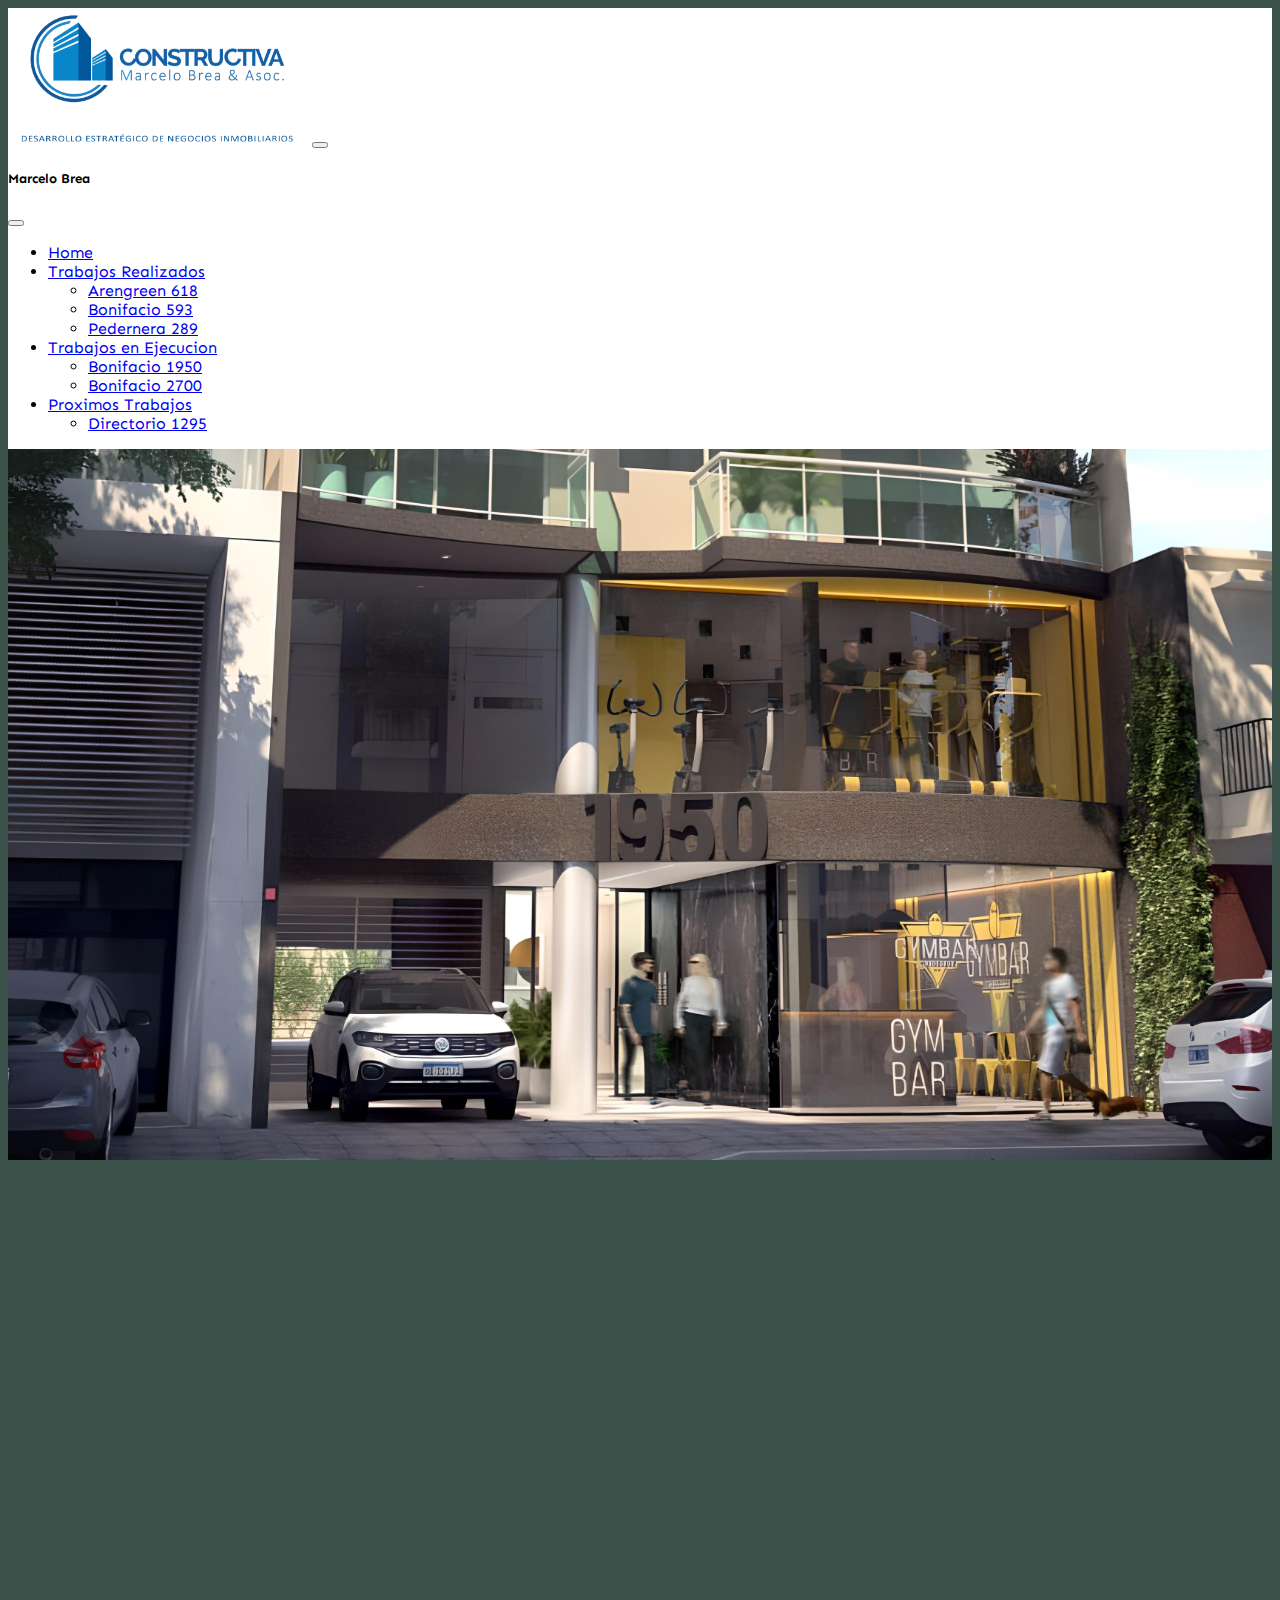
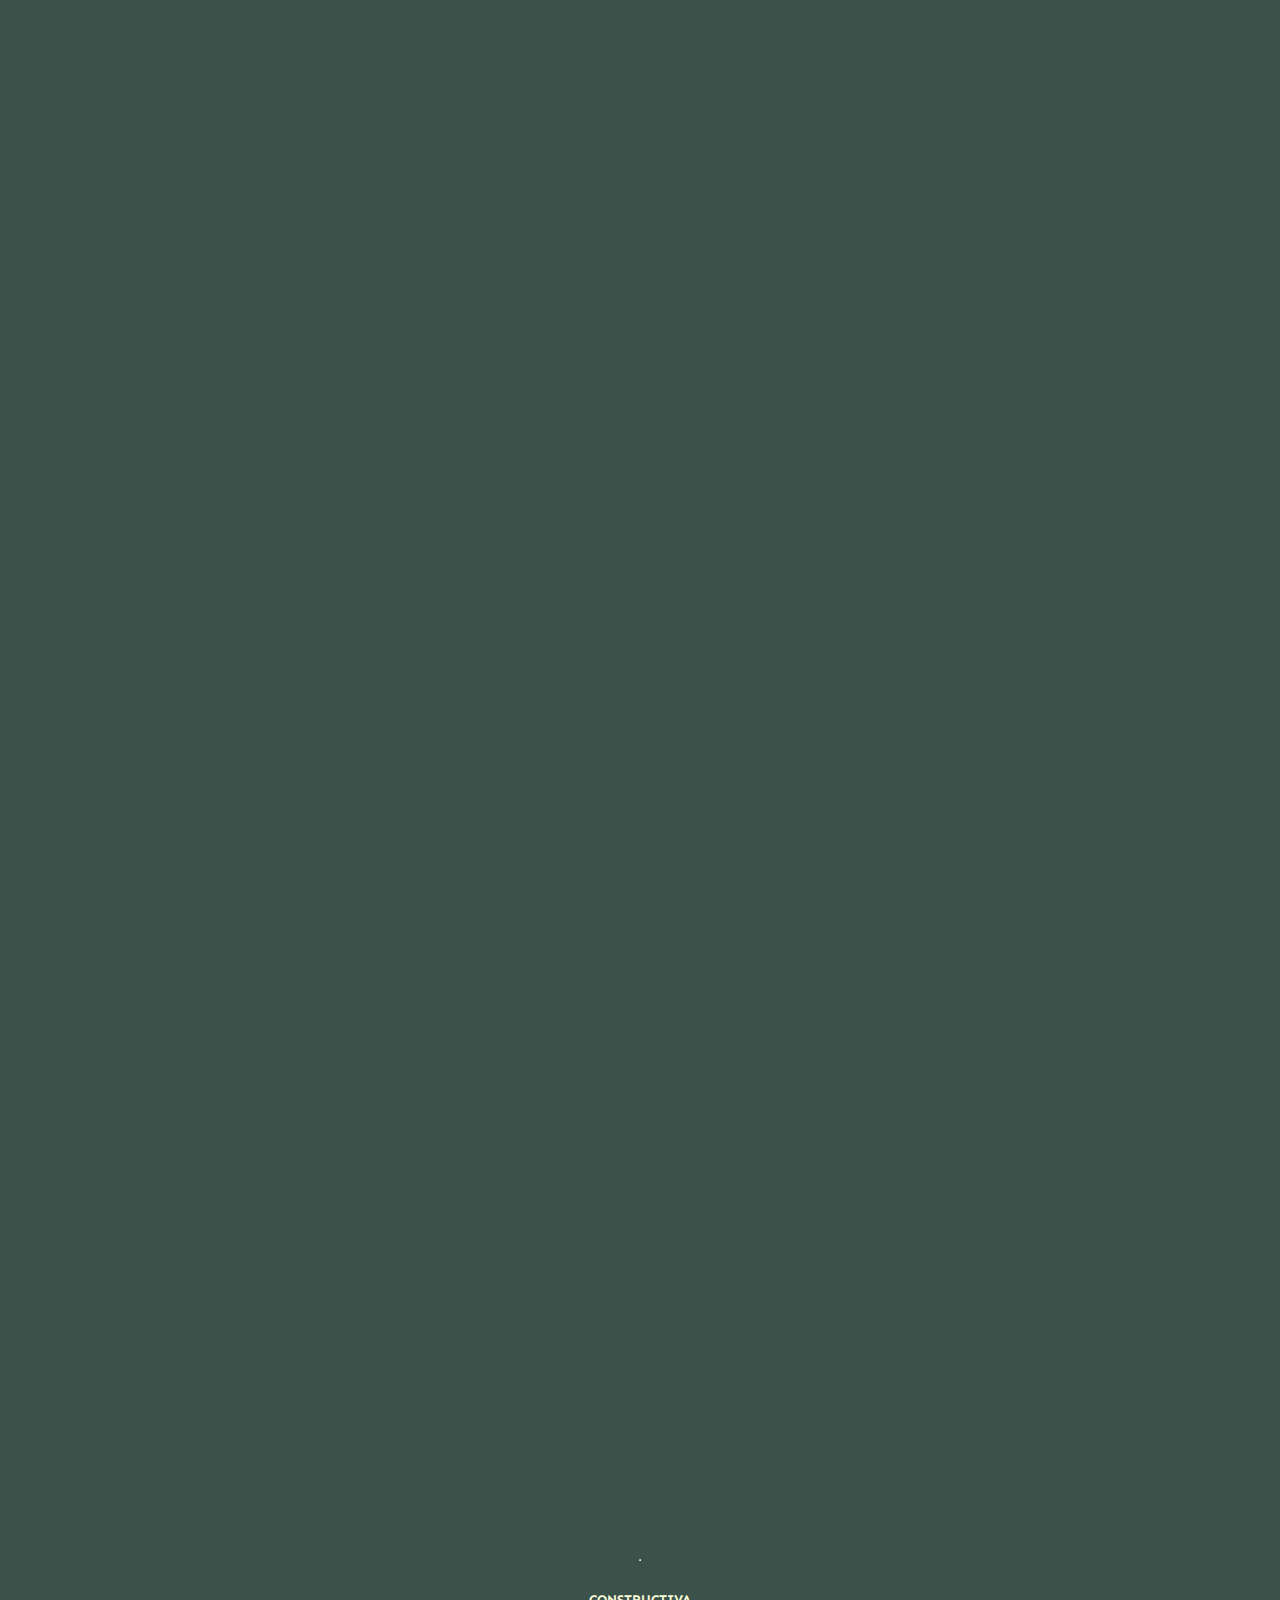
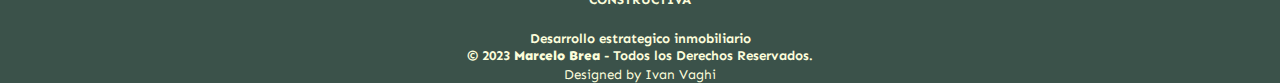
<file: index.html>
<!DOCTYPE html>
<html lang="es">

<head>
  <meta charset="UTF-8">
  <meta http-equiv="X-UA-Compatible" content="IE=edge">
  <meta name="viewport" content="width=device-width, initial-scale=1.0">
           <!--Meta description-->
           <meta name="description" content="Constructiva marcelo brea">
           <!--Meta Keywords-->
           <meta name="keywords" content="Constructivambrea, constructivambrea, constructiva_mbrea, constructivabrea, marcelo brea, invertir, edificios, inmobiliarias, construcciones, caballito, flores, edificaciones, Bonifacio, Pedernera, arengreen">
           <!--Meta Author-->
           <meta name="author" content="Ivan Vaghi">
  <title>Marcelo│Desarrollos inmobilarios│Inicio</title>
  <link rel="shortcut icon" href="./img/logo-marcelo.ico" type="image/x-icon">
  <link href="https://cdn.jsdelivr.net/npm/bootstrap@5.3.1/dist/css/bootstrap.min.css" rel="stylesheet"
    integrity="sha384-4bw+/aepP/YC94hEpVNVgiZdgIC5+VKNBQNGCHeKRQN+PtmoHDEXuppvnDJzQIu9" crossorigin="anonymous">
  <link rel="stylesheet" href="style.css">
  <link rel="preconnect" href="https://fonts.googleapis.com">
  <link rel="preconnect" href="https://fonts.gstatic.com" crossorigin>
  <link
    href="https://fonts.googleapis.com/css2?family=Cabin:wght@700&family=Comfortaa:wght@700&family=Noto+Serif&family=Nunito+Sans:ital@1&family=Sen:wght@700&display=swap"
    rel="stylesheet">
  <link rel="preconnect" href="https://fonts.googleapis.com">
  <link rel="preconnect" href="https://fonts.gstatic.com" crossorigin>
  <link href="https://fonts.googleapis.com/css2?family=Caveat:wght@700&display=swap" rel="stylesheet">
  <link rel="stylesheet" href="https://unpkg.com/aos@next/dist/aos.css" />
</head>

<body class="index-bg">
    <nav class="navbar bg-navbar fixed-top  sticky-top">
      <div class="container-fluid">
        <img class="logo" src="./img/logo-marcelo.webp" alt="logo">
        <button class="navbar-toggler" type="button" data-bs-toggle="offcanvas" data-bs-target="#offcanvasNavbar"
          aria-controls="offcanvasNavbar" aria-label="Toggle navigation">
          <span class="navbar-toggler-icon"></span>
        </button>
        <div class="offcanvas offcanvas-end " tabindex="-1" id="offcanvasNavbar" aria-labelledby="offcanvasNavbarLabel">
          <div class="offcanvas-header bg-navbar">
            <h5 class="offcanvas-title bg-navbar" id="offcanvasNavbarLabel" style="font-family: 'Cabin', sans-serif;
          font-family: 'Comfortaa', cursive;
          font-family: 'Nunito Sans', sans-serif;
          font-family: 'Sen', sans-serif;">Marcelo Brea</h5>
            <button type="button" class="btn-close" data-bs-dismiss="offcanvas" aria-label="Close"></button>
          </div>
          <div class="offcanvas-body bg-navbar">
            <ul class="navbar-nav justify-content-end flex-grow-1 pe-3">
              <li class="nav-item" style="font-family: 'Cabin', sans-serif;
              font-family: 'Comfortaa', cursive;
              font-family: 'Nunito Sans', sans-serif;
              font-family: 'Sen', sans-serif;">
                <a class="nav-link active" aria-current="page" href="../index.html#inicio" >Home</a>
              </li>

              <li class="nav-item dropdown bg-navbar" style="font-family: 'Cabin', sans-serif;
              font-family: 'Comfortaa', cursive;
              font-family: 'Nunito Sans', sans-serif;
              font-family: 'Sen', sans-serif;">
                <a class="nav-link dropdown-toggle" href="#" role="button" data-bs-toggle="dropdown"
                  aria-expanded="false">
                  Trabajos Realizados
                </a>
                <ul class="dropdown-menu bg-navbar">
                  <li style="font-family: 'Cabin', sans-serif;
                  font-family: 'Comfortaa', cursive;
                  font-family: 'Nunito Sans', sans-serif;
                  font-family: 'Sen', sans-serif;"><a class="dropdown-item" href="./pags/arengreen618.html" >
                      Arengreen 618</a></li>

                  <li style="font-family: 'Cabin', sans-serif;
                  font-family: 'Comfortaa', cursive;
                  font-family: 'Nunito Sans', sans-serif;
                  font-family: 'Sen', sans-serif;"><a class="dropdown-item" href="./pags/bonifacio593.html">
                      Bonifacio 593</a></li>
                  <li style="font-family: 'Cabin', sans-serif;
                  font-family: 'Comfortaa', cursive;
                  font-family: 'Nunito Sans', sans-serif;
                  font-family: 'Sen', sans-serif;"><a class="dropdown-item" href="./pags/pedernera289.html" >Pedernera 289</a></li>
                </ul>
              </li>
              <li class="nav-item dropdown bg-navbar" style="font-family: 'Cabin', sans-serif;
              font-family: 'Comfortaa', cursive;
              font-family: 'Nunito Sans', sans-serif;
              font-family: 'Sen', sans-serif;">
                <a class="nav-link dropdown-toggle" href="#" role="button" data-bs-toggle="dropdown"
                  aria-expanded="false">
                  Trabajos en Ejecucion
                </a>
                <ul class="dropdown-menu bg-navbar" style="font-family: 'Cabin', sans-serif;
                font-family: 'Comfortaa', cursive;
                font-family: 'Nunito Sans', sans-serif;
                font-family: 'Sen', sans-serif;">
                  <li><a class="dropdown-item" href="./pags/bonifacio1950.html">Bonifacio 1950</a></li>
                </ul>
                <ul class="dropdown-menu bg-navbar" style="font-family: 'Cabin', sans-serif;
                font-family: 'Comfortaa', cursive;
                font-family: 'Nunito Sans', sans-serif;
                font-family: 'Sen', sans-serif;">
                  <li><a class="dropdown-item" href="./pags/bonifacio2700.html">Bonifacio 2700</a></li>
                </ul>

              </li>
              <li class="nav-item dropdown bg-navbar" style="font-family: 'Cabin', sans-serif;
              font-family: 'Comfortaa', cursive;
              font-family: 'Nunito Sans', sans-serif;
              font-family: 'Sen', sans-serif;">
                <a class="nav-link dropdown-toggle" href="#" role="button" data-bs-toggle="dropdown"
                  aria-expanded="false" style="font-family: 'Cabin', sans-serif;
                font-family: 'Comfortaa', cursive;
                font-family: 'Nunito Sans', sans-serif;
                font-family: 'Sen', sans-serif;">
                  Proximos Trabajos
                </a>
                <ul class="dropdown-menu bg-navbar">
                  <li style="font-family: 'Cabin', sans-serif;
                  font-family: 'Comfortaa', cursive;
                  font-family: 'Nunito Sans', sans-serif;
                  font-family: 'Sen', sans-serif;"><a class="dropdown-item" href="./pags/directorio1295.html">Directorio 1295</a></li>
                </ul>
              </li>
            </ul>
          </div>
        </div>
      </div>
    </nav>
  <section class="trabajos-realizados">
    <section class="img" style="width:100% ;display: flex; justify-content: center; ">
      <img style="width: 100%;" src="./img/bonifacio (2).webp" class="img-fluid" alt="...">
      <div id="inicio"></div>
    </section>
    <section class="primeraparte-index"
      style="display: flex; justify-content: center; flex-wrap: wrap;;  margin-top: 20px;" data-aos="fade-up">
      <div class="container"
        style="max-width: 540px;background-color:#293933; margin-bottom: 20px; border-radius: 5px;">
        <div class="col-md-12">
          <div class="media-container-row">
          </div>
          <div class=" align-left aside-content">
            <h1 style="text-align: center;" class="mbr-title pt-2 mbr-fonts-style display-5">NOSOTROS</h2>
              <div class="mbr-section-text">
                <h5 class="mbr-text mb-5 pt-3 mbr-light mbr-fonts-style display-7">Nuestra empresa está compuesta por
                  distintos profesionales que aportan sus experiencias, sus estudios y su empeño, de tal manera que el
                  resultado final sea más que la satisfacción del cliente.</h5>
              </div>
          </div>
        </div>
      </div>
      </div>
      <div class="container"
        style="max-width: 540px;background-color:#293933; margin-bottom: 20px; border-radius: 5px;">
        <div class="col-md-12">
          <div class="media-container-row">
          </div>
          <div class=" align-left aside-content">
            <h1 style="text-align: center;" class="mbr-title pt-2 mbr-fonts-style display-5">OBJETIVOS</h2>
              <div class="mbr-section-text">
                <h5 class="mbr-text mb-5 pt-3 mbr-light mbr-fonts-style display-7">Desde el comienzo supimos que el
                  desarrollo inmobiliario no era solo lograr un objetivo financiero, sino formar equipos de trabajo que
                  sumaran para un fin común, y este es identificar con la empresa a cada cliente.
                  <br> Ese es nuestro más valioso secreto.
              </div>
          </div>
        </div>
      </div>
      </div>
    </section>
    <section class="img" style="width:100% ;display: flex; justify-content: center; ">
      <img style="width: 100%;" src="./img/arengreen.webp" class="img-fluid" alt="..." data-aos="fade-up">
    </section>
    <section class="primeraparte-index"
      style="display: flex; justify-content: center; flex-wrap: wrap;;  margin-top: 20px;" data-aos="fade-up">
      <div class="container"
        style="max-width: 540px;background-color:#293933; margin-bottom: 20px; border-radius: 5px;">
        <div class="col-md-12">
          <div class="media-container-row">
          </div>
          <div class=" align-left aside-content">
            <h1 style="text-align: center;" class="mbr-title pt-2 mbr-fonts-style display-5">RECURSOS</h2>
              <div class="mbr-section-text">
                <h5 class="mbr-text mb-5 pt-3 mbr-light mbr-fonts-style display-7">Nuestras obras comienzan con el
                  fondeo de inversores originarios que nos acompañan desde hace tiempo y también socios que aportan
                  recursos directos para la adquisición. Luego, la ejecución se realiza con la preventa de pozo a largo
                  plazo y el ingreso de inversores más pequeños, así como el acompañamiento de los gremios y/o
                  proveedores que participan y nos acompañan en todas nuestras obras.</h5>
              </div>
          </div>
        </div>
      </div>
      </div>
      <div class="container" style="max-width: 540px;background-color:#293933; margin-bottom: 20px; border-radius: 5px;"
        data-aos="fade-up">
        <div class="col-md-12">
          <div class="media-container-row">
          </div>
          <div class=" align-left aside-content">
            <h1 style="text-align: center;" class="mbr-title pt-2 mbr-fonts-style display-5"> EXPERIENCIA</h2>
              <div class="mbr-section-text">
                <h5 class="mbr-text mb-5 pt-3 mbr-light mbr-fonts-style display-7">
                  Hemos desarollado y comercializado exitosamente:
                  <br>• ARENGREEN 618 - PB y 8 pisos, 770m2, tipologías de 1 y 2 amb.
                  <br>• BONIFACIO 593 - PB y 4 pisos, 550m2, tipologías de 1 y 2 amb.
                  <br>• PEDERNERA 289 - PB Y 9 pisos, 1800m2, tipologías de 1, 2 y 3 amb.
                  <br>• BONIFACIO 1950 - PB Y 9 pisos, 2200m2, tipologías de 1, 2 y 3 amb.
                  <br>• PROXIMAMENTE - BONIFACIO 2700 - PB y 9 pisos, 1350m2, tipologías de 2, 3 y 4 amb.
                </h5>
              </div>
          </div>
        </div>
      </div>
      </div>
    </section>
    <section class="card-conteiner" style="background-color: rgb(255, 255, 255); margin-top: 0;" data-aos="fade-up">
      <div class="" style="max-width: 90rem; " data-aos="zoom-in">
        <div class="card-body">
          <p class="card-text"
            style="font-style:oblique; color: black; margin-top: 30px; margin-bottom: 0; margin-left: 15px;margin-right: 15px;">
            "Estamos orgullosos de haber transcurrido desde el 2016 y atravesar los años más difíciles de nuestra
            política económica y, sin embargo, mantener intacta la confianza de nuestros socios, clientes, inversores,
            etc.
            <br> Es por eso que continuamos creciendo. Nuestro más sincero agradecimiento a todos"
          </p>

        </div>
        <div>
          <p class="card-text" style="font-style: oblique; text-align: right;color: black; margin-right: 15px;">Marcelo
            Brea</p>
        </div>
      </div>
    </section>
    <div class="container" style="max-width: 540px;background-color:#293933; margin-bottom: 20px; border-radius: 5px;"
      data-aos="fade-up">
      <div class="col-md-12">
        <div class="media-container-row">
        </div>
        <div class=" align-left aside-content" style="margin-top: 20px;">
          <h1 style="text-align: center;">CONTACTO</h1>
          <div>
            <div style="display: flex; justify-content: center;">
              <a href="https://www.instagram.com/constructiva_mbrea/">
                <svg xmlns="http://www.w3.org/2000/svg" height="3em"
                  viewBox="0 0 448 512"><!--! Font Awesome Free 6.4.2 by @fontawesome - https://fontawesome.com License - https://fontawesome.com/license (Commercial License) Copyright 2023 Fonticons, Inc. -->
                  <style>
                    svg {
                      fill: #fbfddb
                    }
                  </style>
                  <path
                    d="M224.1 141c-63.6 0-114.9 51.3-114.9 114.9s51.3 114.9 114.9 114.9S339 319.5 339 255.9 287.7 141 224.1 141zm0 189.6c-41.1 0-74.7-33.5-74.7-74.7s33.5-74.7 74.7-74.7 74.7 33.5 74.7 74.7-33.6 74.7-74.7 74.7zm146.4-194.3c0 14.9-12 26.8-26.8 26.8-14.9 0-26.8-12-26.8-26.8s12-26.8 26.8-26.8 26.8 12 26.8 26.8zm76.1 27.2c-1.7-35.9-9.9-67.7-36.2-93.9-26.2-26.2-58-34.4-93.9-36.2-37-2.1-147.9-2.1-184.9 0-35.8 1.7-67.6 9.9-93.9 36.1s-34.4 58-36.2 93.9c-2.1 37-2.1 147.9 0 184.9 1.7 35.9 9.9 67.7 36.2 93.9s58 34.4 93.9 36.2c37 2.1 147.9 2.1 184.9 0 35.9-1.7 67.7-9.9 93.9-36.2 26.2-26.2 34.4-58 36.2-93.9 2.1-37 2.1-147.8 0-184.8zM398.8 388c-7.8 19.6-22.9 34.7-42.6 42.6-29.5 11.7-99.5 9-132.1 9s-102.7 2.6-132.1-9c-19.6-7.8-34.7-22.9-42.6-42.6-11.7-29.5-9-99.5-9-132.1s-2.6-102.7 9-132.1c7.8-19.6 22.9-34.7 42.6-42.6 29.5-11.7 99.5-9 132.1-9s102.7-2.6 132.1 9c19.6 7.8 34.7 22.9 42.6 42.6 11.7 29.5 9 99.5 9 132.1s2.7 102.7-9 132.1z" />
                </svg></a>
            </div>
            <div style="display: flex; justify-content: center;">
              <h4>@constructiva_mbrea</h4>
            </div>
            <hr>
            <div style="display: flex; justify-content: center;">
              <svg xmlns="http://www.w3.org/2000/svg" height="3em"
                viewBox="0 0 512 512"><!--! Font Awesome Free 6.4.2 by @fontawesome - https://fontawesome.com License - https://fontawesome.com/license (Commercial License) Copyright 2023 Fonticons, Inc. -->
                <path
                  d="M64 112c-8.8 0-16 7.2-16 16v22.1L220.5 291.7c20.7 17 50.4 17 71.1 0L464 150.1V128c0-8.8-7.2-16-16-16H64zM48 212.2V384c0 8.8 7.2 16 16 16H448c8.8 0 16-7.2 16-16V212.2L322 328.8c-38.4 31.5-93.7 31.5-132 0L48 212.2zM0 128C0 92.7 28.7 64 64 64H448c35.3 0 64 28.7 64 64V384c0 35.3-28.7 64-64 64H64c-35.3 0-64-28.7-64-64V128z" />
              </svg>
            </div>
            <div style="display: flex; justify-content: center;">
              <h4>constructivambrea@gmail.com</h4>
            </div>

            <hr>
            <div style="display: flex; justify-content: center;">
              <svg xmlns="http://www.w3.org/2000/svg" height="3em"
                viewBox="0 0 448 512"><!--! Font Awesome Free 6.4.2 by @fontawesome - https://fontawesome.com License - https://fontawesome.com/license (Commercial License) Copyright 2023 Fonticons, Inc. -->
                <style>
                  svg {
                    margin-bottom: 10px;
                  }
                </style>
                <path
                  d="M380.9 97.1C339 55.1 283.2 32 223.9 32c-122.4 0-222 99.6-222 222 0 39.1 10.2 77.3 29.6 111L0 480l117.7-30.9c32.4 17.7 68.9 27 106.1 27h.1c122.3 0 224.1-99.6 224.1-222 0-59.3-25.2-115-67.1-157zm-157 341.6c-33.2 0-65.7-8.9-94-25.7l-6.7-4-69.8 18.3L72 359.2l-4.4-7c-18.5-29.4-28.2-63.3-28.2-98.2 0-101.7 82.8-184.5 184.6-184.5 49.3 0 95.6 19.2 130.4 54.1 34.8 34.9 56.2 81.2 56.1 130.5 0 101.8-84.9 184.6-186.6 184.6zm101.2-138.2c-5.5-2.8-32.8-16.2-37.9-18-5.1-1.9-8.8-2.8-12.5 2.8-3.7 5.6-14.3 18-17.6 21.8-3.2 3.7-6.5 4.2-12 1.4-32.6-16.3-54-29.1-75.5-66-5.7-9.8 5.7-9.1 16.3-30.3 1.8-3.7.9-6.9-.5-9.7-1.4-2.8-12.5-30.1-17.1-41.2-4.5-10.8-9.1-9.3-12.5-9.5-3.2-.2-6.9-.2-10.6-.2-3.7 0-9.7 1.4-14.8 6.9-5.1 5.6-19.4 19-19.4 46.3 0 27.3 19.9 53.7 22.6 57.4 2.8 3.7 39.1 59.7 94.8 83.8 35.2 15.2 49 16.5 66.6 13.9 10.7-1.6 32.8-13.4 37.4-26.4 4.6-13 4.6-24.1 3.2-26.4-1.3-2.5-5-3.9-10.5-6.6z" />
              </svg>
            </div>
            <div style="display: flex; justify-content: center;">
              <h4>11 59547609</h4>
            </div>
          </div>
        </div>
      </div>
    </div>
    </div>

  </section>
  <hr style="color:#fbfddb ;">
  <footer class="footer-conteiner">
    <div class="title-footer" style="margin-bottom: 0;">
      <h5> CONSTRUCTIVA</h5>
    </div>
    <div class="footer" style="margin-top: 0;">
      <small>Desarrollo estrategico inmobiliario</small>
    </div>
    <div class="footer">
      <small>&copy; 2023 <b>Marcelo Brea</b> - Todos los Derechos Reservados.</small>
    </div>
    <div class="grupo-1">
      <small>Designed by Ivan Vaghi</small>
    </div>
  </footer>
  <script src="https://cdn.jsdelivr.net/npm/bootstrap@5.3.1/dist/js/bootstrap.bundle.min.js"
    integrity="sha384-HwwvtgBNo3bZJJLYd8oVXjrBZt8cqVSpeBNS5n7C8IVInixGAoxmnlMuBnhbgrkm"
    crossorigin="anonymous"></script>
  <script src="https://unpkg.com/aos@next/dist/aos.js"></script>
  <script>
    AOS.init();
  </script>
</body>

</html>
</file>
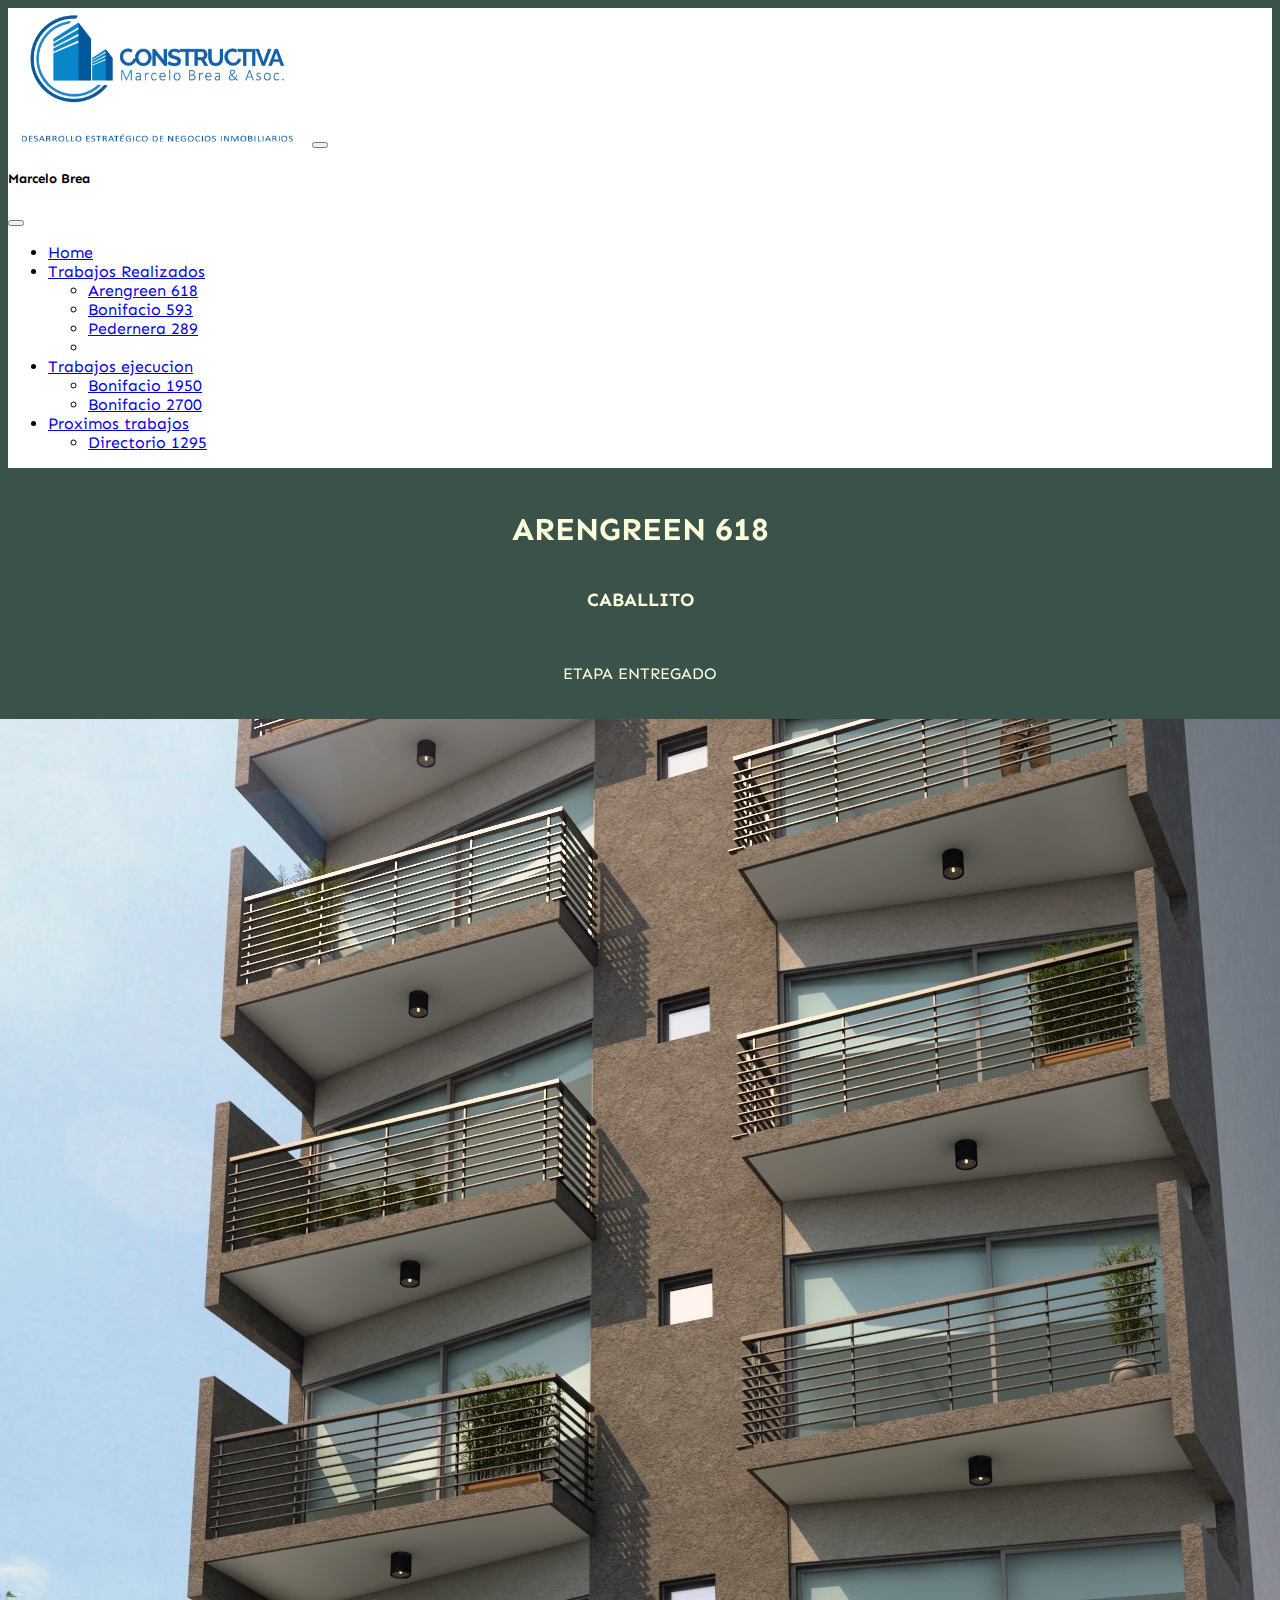
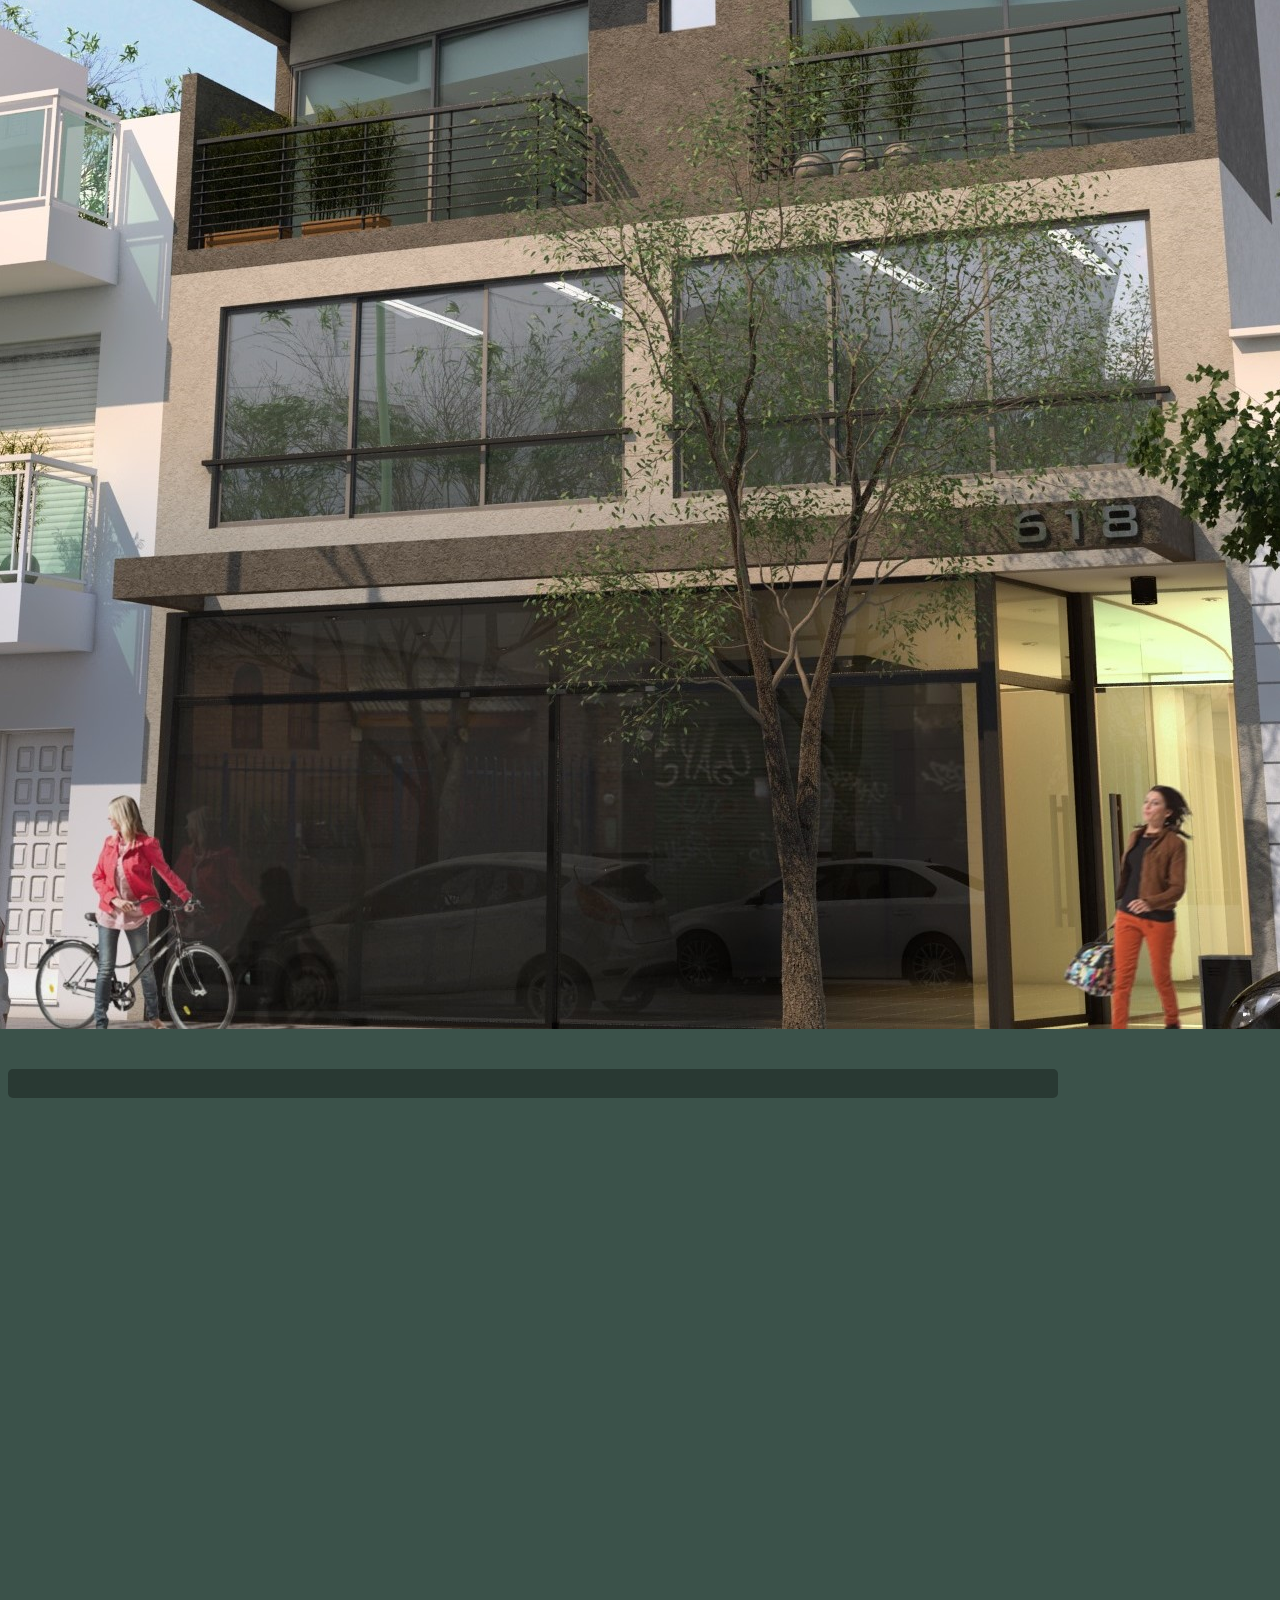
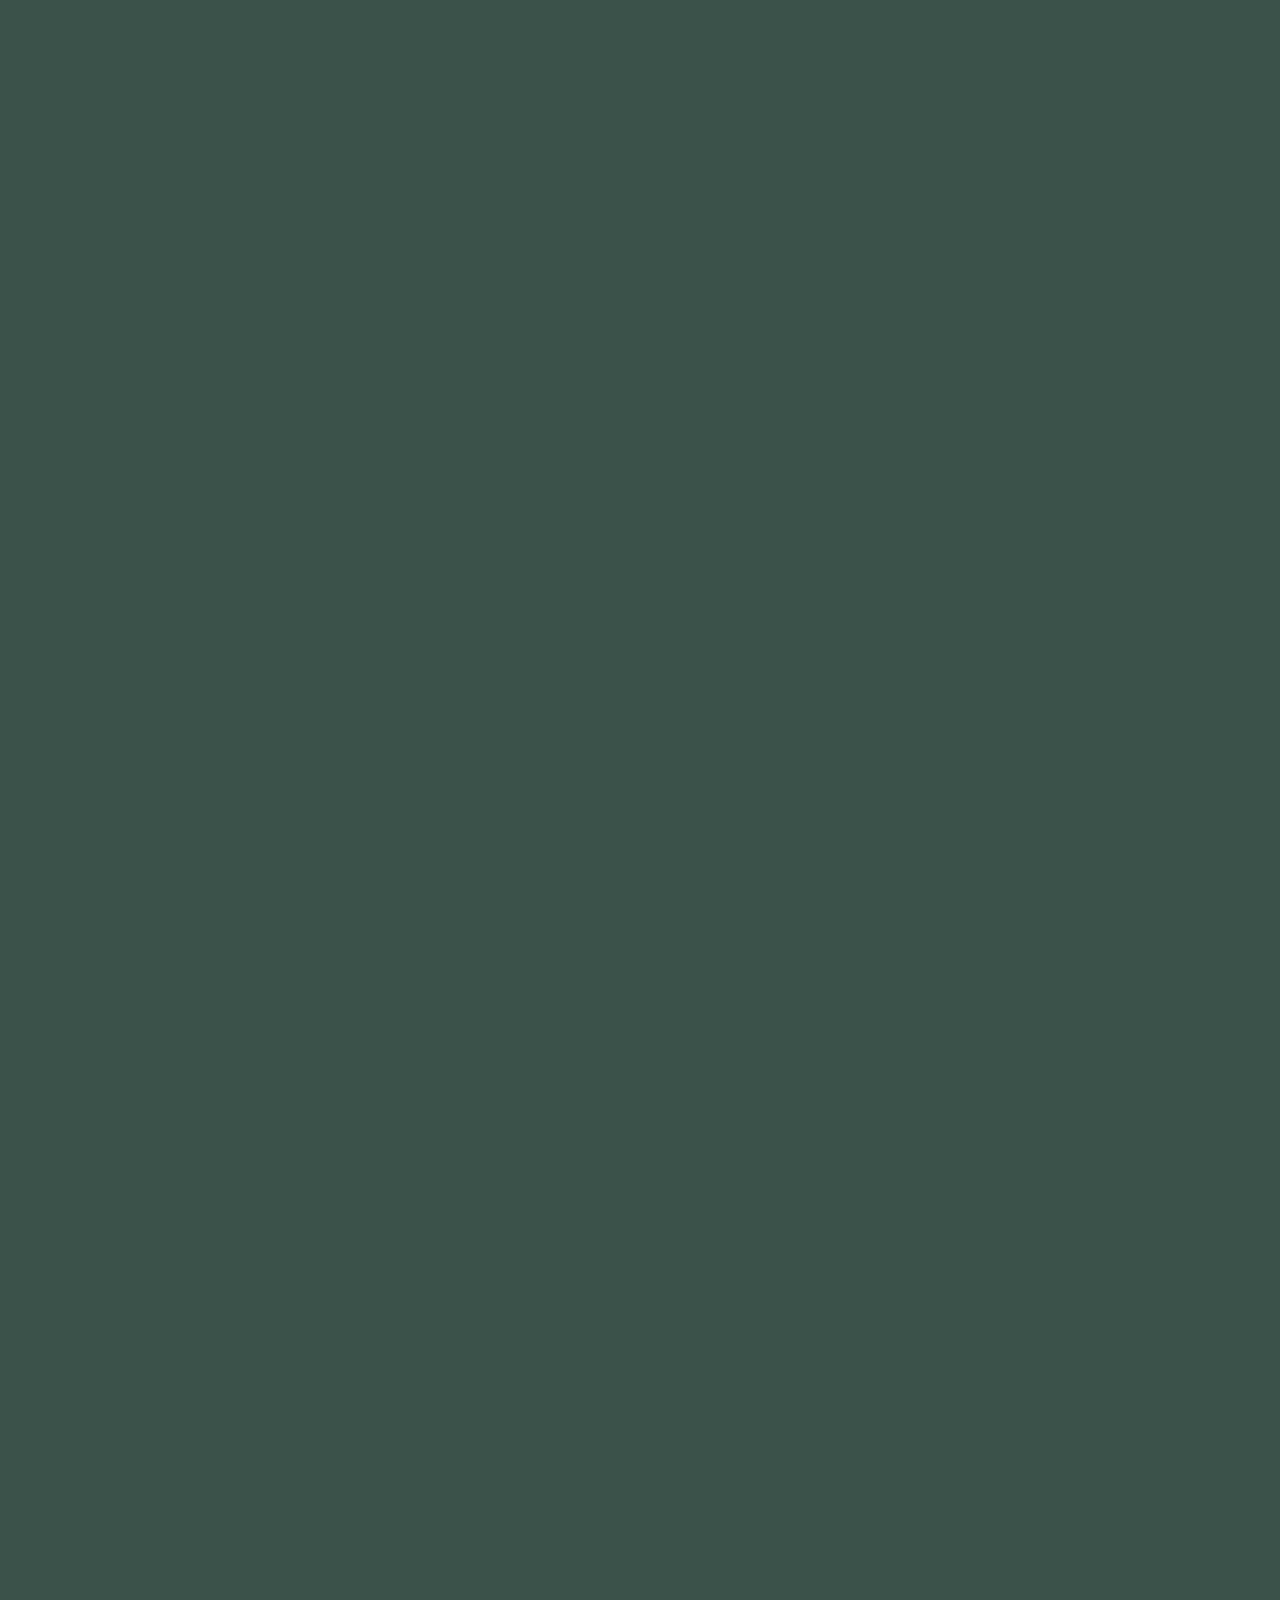
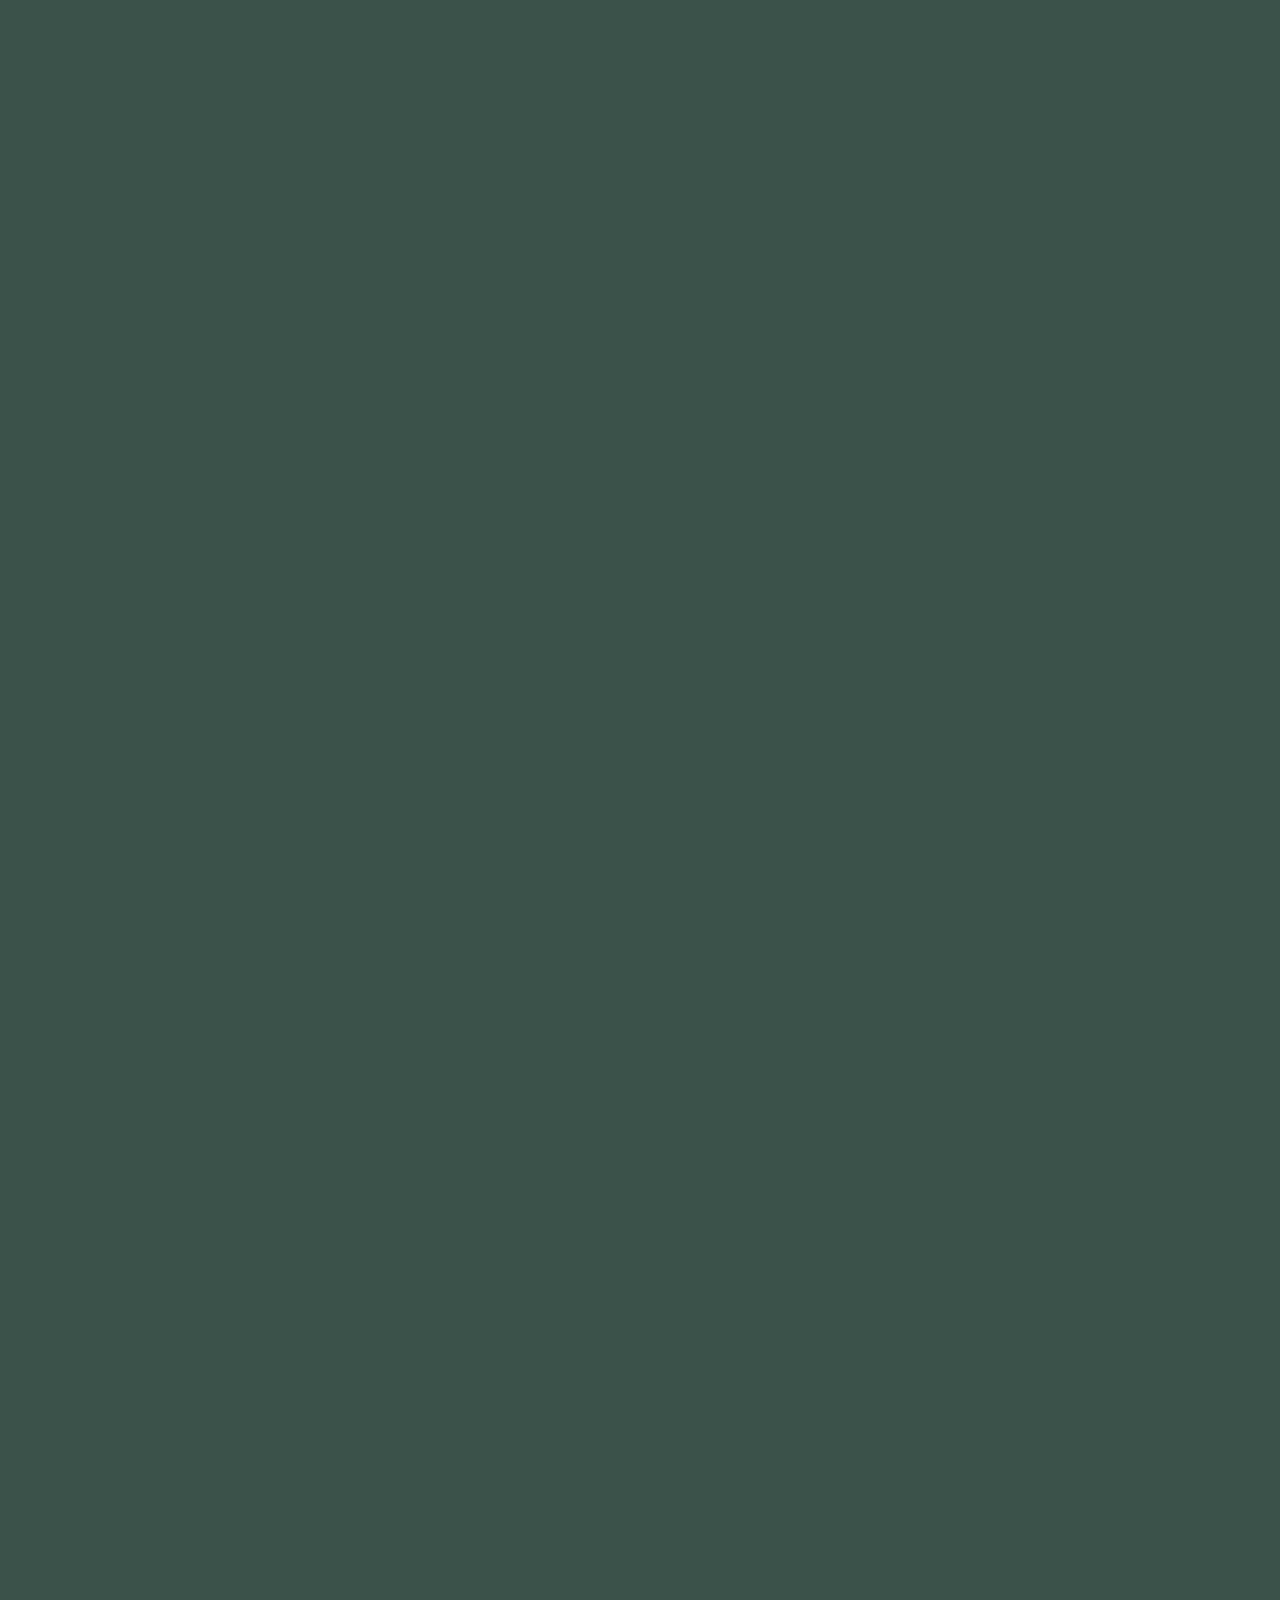
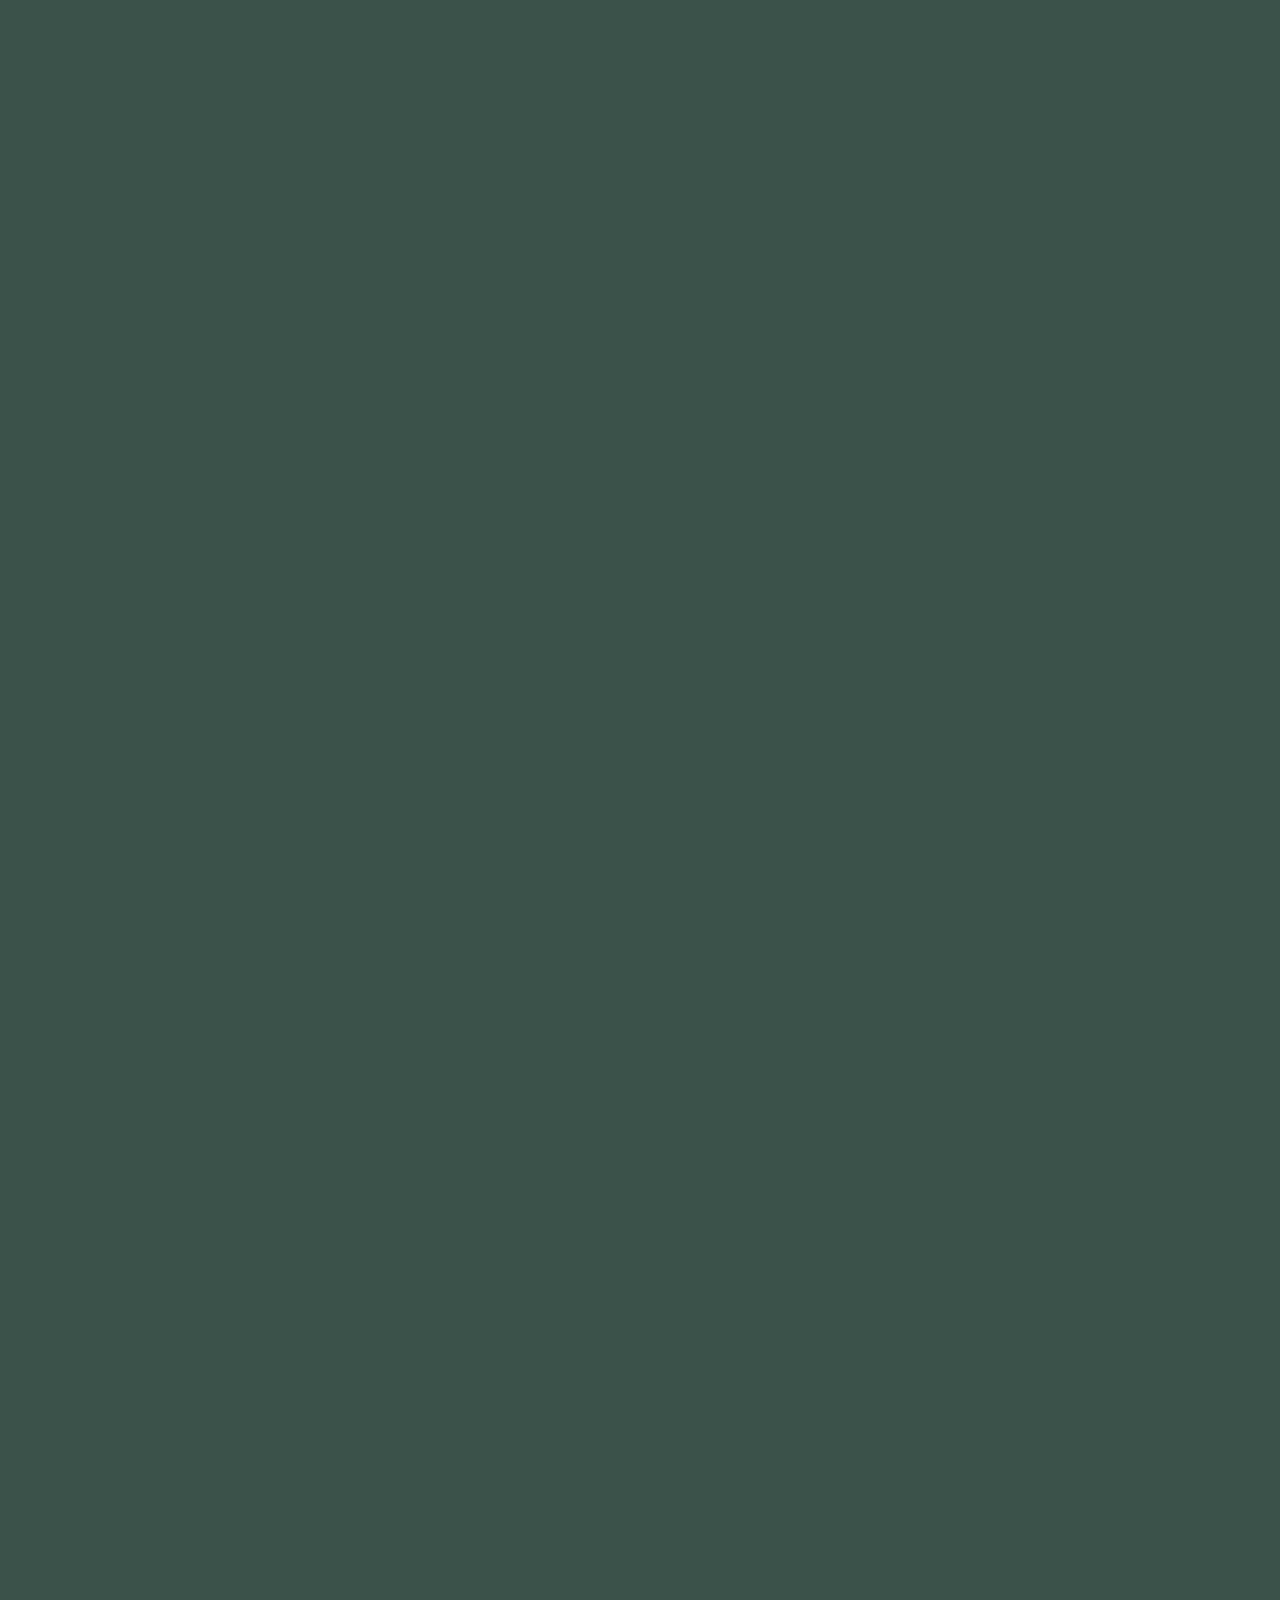
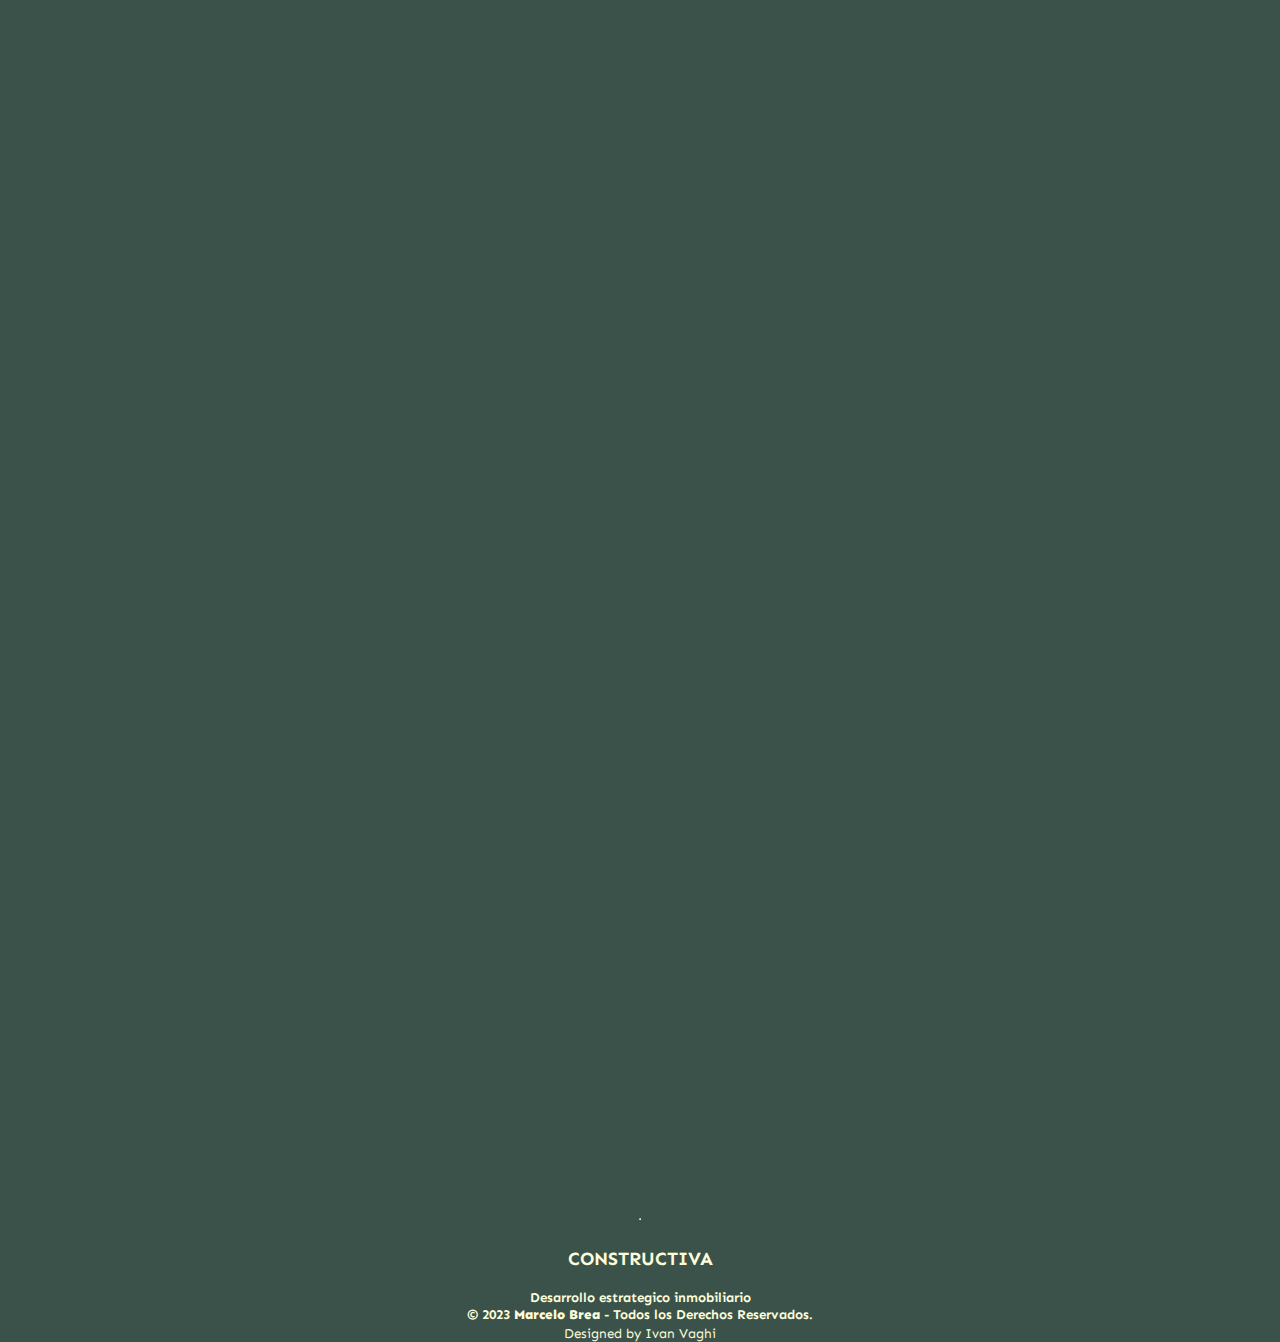
<file: pags/arengreen618.html>
<!DOCTYPE html>
<html lang="es">
<head>
    <meta charset="UTF-8">
    <meta http-equiv="X-UA-Compatible" content="IE=edge">
    <meta name="viewport" content="width=device-width, initial-scale=1.0">
     <!--Meta description-->
     <meta name="description" content="Constructiva marcelo brea, Arengreen 618">
     <!--Meta Keywords-->
     <meta name="keywords" content="Constructivambrea, constructivambrea, constructiva_mbrea, constructivabrea, marcelo brea, invertir, edificios, inmobiliarias, construcciones, caballito, flores, edificaciones, arengreen">
     <!--Meta Author-->
     <meta name="author" content="Ivan Vaghi">
    <title>Marcelo│Desarrollos inmobilarios│Arengreen 618</title>
    <link rel="shortcut icon" href="../img/logo-marcelo.ico" type="image/x-icon">
    <link href="https://cdn.jsdelivr.net/npm/bootstrap@5.3.1/dist/css/bootstrap.min.css" rel="stylesheet" integrity="sha384-4bw+/aepP/YC94hEpVNVgiZdgIC5+VKNBQNGCHeKRQN+PtmoHDEXuppvnDJzQIu9" crossorigin="anonymous">
    <link rel="stylesheet" href="../style.css">
  <link rel="preconnect" href="https://fonts.googleapis.com">
  <link rel="preconnect" href="https://fonts.gstatic.com" crossorigin>
  <link href="https://fonts.googleapis.com/css2?family=Cabin:wght@700&family=Comfortaa:wght@700&family=Noto+Serif&family=Nunito+Sans:ital@1&family=Sen:wght@700&display=swap"
  rel="stylesheet">
  <link rel="preconnect" href="https://fonts.googleapis.com">
  <link rel="preconnect" href="https://fonts.gstatic.com" crossorigin>
  <link href="https://fonts.googleapis.com/css2?family=Caveat:wght@700&display=swap" rel="stylesheet">
  <link rel="stylesheet" href="https://unpkg.com/aos@next/dist/aos.css" />
</head>
<body class="index-bg">
  <nav class="navbar bg-navbar fixed-top sticky-top">
    <div class="container-fluid">
      <img class="logo" src="../img/logo-marcelo.webp" alt="logo">
      <button class="navbar-toggler" type="button" data-bs-toggle="offcanvas" data-bs-target="#offcanvasNavbar"
        aria-controls="offcanvasNavbar" aria-label="Toggle navigation">
        <span class="navbar-toggler-icon"></span>
      </button>
      <div class="offcanvas offcanvas-end " tabindex="-1" id="offcanvasNavbar" aria-labelledby="offcanvasNavbarLabel">
        <div class="offcanvas-header bg-navbar">
          <h5 class="offcanvas-title bg-navbar" id="offcanvasNavbarLabel" style=" font-family: 'Cabin', sans-serif;
              font-family: 'Comfortaa', cursive;
              font-family: 'Nunito Sans', sans-serif;
              font-family: 'Sen', sans-serif;">Marcelo Brea</h5>
          <button type="button" class="btn-close" data-bs-dismiss="offcanvas" aria-label="Close"></button>
        </div>
        <div class="offcanvas-body bg-navbar">
          <ul class="navbar-nav justify-content-end flex-grow-1 pe-3">
            <li class="nav-item"  style="font-family: 'Cabin', sans-serif;
            font-family: 'Comfortaa', cursive;
            font-family: 'Nunito Sans', sans-serif;
            font-family: 'Sen', sans-serif;">
              <a class="nav-link active" aria-current="page" href="../index.html#inicio">Home</a>
            </li>

            <li class="nav-item dropdown bg-navbar"  style="font-family: 'Cabin', sans-serif;
            font-family: 'Comfortaa', cursive;
            font-family: 'Nunito Sans', sans-serif;
            font-family: 'Sen', sans-serif;">
              <a class="nav-link dropdown-toggle" href="#" role="button" data-bs-toggle="dropdown" aria-expanded="false">
                Trabajos Realizados
              </a>
              <ul class="dropdown-menu bg-navbar">
                <li style="font-family: 'Cabin', sans-serif;
                font-family: 'Comfortaa', cursive;
                font-family: 'Nunito Sans', sans-serif;
                font-family: 'Sen', sans-serif;"><a class="dropdown-item" href="arengreen618.html">Arengreen 618</a></li>
                <li style="font-family: 'Cabin', sans-serif;
                font-family: 'Comfortaa', cursive;
                font-family: 'Nunito Sans', sans-serif;
                font-family: 'Sen', sans-serif;"><a class="dropdown-item" href="bonifacio593.html">Bonifacio 593</a></li>
                <li style="font-family: 'Cabin', sans-serif;
                font-family: 'Comfortaa', cursive;
                font-family: 'Nunito Sans', sans-serif;
                font-family: 'Sen', sans-serif;"><a class="dropdown-item" href="pedernera289.html">Pedernera 289</a></li>
                <li>
                </li>
              </ul>
            </li>
            <li class="nav-item dropdown bg-navbar"  style="font-family: 'Cabin', sans-serif;
            font-family: 'Comfortaa', cursive;
            font-family: 'Nunito Sans', sans-serif;
            font-family: 'Sen', sans-serif;">
              <a class="nav-link dropdown-toggle" href="#" role="button" data-bs-toggle="dropdown" aria-expanded="false">
                Trabajos ejecucion
              </a>
              <ul class="dropdown-menu bg-navbar">
                <li style="font-family: 'Cabin', sans-serif;
                font-family: 'Comfortaa', cursive;
                font-family: 'Nunito Sans', sans-serif;
                font-family: 'Sen', sans-serif;"><a class="dropdown-item" href="bonifacio1950.html">Bonifacio 1950</a></li>
                <li style="font-family: 'Cabin', sans-serif;
                font-family: 'Comfortaa', cursive;
                font-family: 'Nunito Sans', sans-serif;
                font-family: 'Sen', sans-serif;"><a class="dropdown-item" href="bonifacio2700.html">Bonifacio 2700</a></li>
              </ul>
            </li>
            <li class="nav-item dropdown bg-navbar" style="font-family: 'Cabin', sans-serif;
            font-family: 'Comfortaa', cursive;
            font-family: 'Nunito Sans', sans-serif;
            font-family: 'Sen', sans-serif;">
              <a class="nav-link dropdown-toggle" href="#" role="button" data-bs-toggle="dropdown" aria-expanded="false">
                Proximos trabajos
              </a>
              <ul class="dropdown-menu bg-navbar">
                <li style="font-family: 'Cabin', sans-serif;
                font-family: 'Comfortaa', cursive;
                font-family: 'Nunito Sans', sans-serif;
                font-family: 'Sen', sans-serif;"><a class="dropdown-item" href="directorio1295.html">Directorio 1295</a></li>
              </ul>
            </li>
          </ul>
        </div>
      </div>
    </div>
  </nav>

      <section class="trabajos-realizados" id="Trabajos realizados">
        <div style="display: flex; justify-content: center; font-size: 700; margin-top: 20px;" data-aos="fade-up">
        <h1>ARENGREEN 618</h1>
        </div>
        <div style="display: flex; justify-content: center;" data-aos="fade-up">
          <h3>CABALLITO</p>
        </div>
        <div style="display: flex; justify-content: center; font-size: 700;" data-aos="fade-up">
          <p>ETAPA ENTREGADO</p>
        </div>
        <div style="margin-top: 20px; margin-bottom: 20px;display: flex; justify-content: center;">
        <img src="../img/RENDER-con-zocalo.jpg" class="img-fluid" alt="...">
      </div>
    </section>
    <section class="trabajos-realizados">
    <div class="container"
      style="max-width: 1050px;background-color:#293933;margin-bottom: 20px; border-radius: 5px;margin-top: 15px;">
      <div class="col-md-12">
        <div class="media-container-row">
        </div>
        <div class=" align-left aside-content">
          <h2 style="text-align: center;" class="mbr-title pt-2 mbr-fonts-style display-5" data-aos="fade-up">PLANOS</h2>
        </div>
      </section>
      <section style="display: flex;justify-content: center; margin-bottom: 25px;" data-aos="fade-up">
        <div id="carouselExampleDark" class="carousel carousel-dark slide">
          <div class="carousel-indicators">
            <button type="button" data-bs-target="#carouselExampleDark" data-bs-slide-to="0" class="active" aria-current="true" aria-label="Slide 1"></button>
            <button type="button" data-bs-target="#carouselExampleDark" data-bs-slide-to="1" aria-label="Slide 2"></button>
            <button type="button" data-bs-target="#carouselExampleDark" data-bs-slide-to="2" aria-label="Slide 3"></button>
            <button type="button" data-bs-target="#carouselExampleDark" data-bs-slide-to="3" aria-label="Slide 4"></button>
            <button type="button" data-bs-target="#carouselExampleDark" data-bs-slide-to="4" aria-label="Slide 5"></button>
            <button type="button" data-bs-target="#carouselExampleDark" data-bs-slide-to="5" aria-label="Slide 6"></button>
            <button type="button" data-bs-target="#carouselExampleDark" data-bs-slide-to="6" aria-label="Slide 7"></button>
          </div>
          <div class="carousel-inner">
            <div class="carousel-item active" data-bs-interval="10000">
              <img src="../img/Planta-Baja.png" class="d-block w-100" alt="...">
              <div class="carousel-caption d-none d-md-block">
      
              </div>
            </div>
            <div class="carousel-item" data-bs-interval="2000">
              <img src="../img/1erPiso-completo.png" class="d-block w-100" alt="...">
              <div class="carousel-caption d-none d-md-block">
              </div>
            </div>
            <div class="carousel-item">
              <img src="../img/2°Piso.png" class="d-block w-100" alt="...">
              <div class="carousel-caption d-none d-md-block">
              </div>
            </div>
            <div class="carousel-item">
              <img src="../img/3°a6°Piso.png" class="d-block w-100" alt="...">
              <div class="carousel-caption d-none d-md-block">
              </div>
            </div>
            <div class="carousel-item">
              <img src="../img/7°Piso.png" class="d-block w-100" alt="...">
              <div class="carousel-caption d-none d-md-block">
              </div>
            </div>
            <div class="carousel-item">
              <img src="../img/8°Piso.png" class="d-block w-100" alt="...">
              <div class="carousel-caption d-none d-md-block">
              </div>
            </div>
            <div class="carousel-item">
              <img src="../img/9°Piso.png" class="d-block w-100" alt="...">
              <div class="carousel-caption d-none d-md-block">
              </div>
            </div>
          </div>
          <button class="carousel-control-prev" type="button" data-bs-target="#carouselExampleDark" data-bs-slide="prev">
            <span class="carousel-control-prev-icon" aria-hidden="true"></span>
            <span class="visually-hidden">Previous</span>
          </button>
          <button class="carousel-control-next" type="button" data-bs-target="#carouselExampleDark" data-bs-slide="next">
            <span class="carousel-control-next-icon" aria-hidden="true"></span>
            <span class="visually-hidden">Next</span>
          </button>
        </div>
      </section>
      </section>
      <iframe src="https://www.google.com/maps/embed?pb=!1m18!1m12!1m3!1d3283.7536254383026!2d-58.44393302336096!3d-34.610391057852276!2m3!1f0!2f0!3f0!3m2!1i1024!2i768!4f13.1!3m3!1m2!1s0x95bcca14bce5731b%3A0xb25f5a5570098c7!2sArengreen%20618%2C%20Buenos%20Aires!5e0!3m2!1ses-419!2sar!4v1697661300024!5m2!1ses-419!2sar" width="100%" height="450" style="border:0;" allowfullscreen="" loading="lazy" referrerpolicy="no-referrer-when-downgrade"></iframe>

      <hr style="color:#fbfddb ;">
      <footer class="footer-conteiner">
        <div class="title-footer" style="margin-bottom: 0;"><h3> CONSTRUCTIVA</h3></div>
        <div class="footer" style="margin-top: 0;"> 
          <small>Desarrollo estrategico inmobiliario</small>
        </div>
        <div class="footer">
          <small>&copy; 2023 <b>Marcelo Brea</b> - Todos los Derechos Reservados.</small>
        </div>
      <div class="grupo-1">
        <small>Designed by Ivan Vaghi</small>
      </div>
     </footer>
    <script src="https://cdn.jsdelivr.net/npm/bootstrap@5.3.1/dist/js/bootstrap.bundle.min.js" integrity="sha384-HwwvtgBNo3bZJJLYd8oVXjrBZt8cqVSpeBNS5n7C8IVInixGAoxmnlMuBnhbgrkm" crossorigin="anonymous"></script>
    <script src="https://unpkg.com/aos@next/dist/aos.js"></script>
    <script>
      AOS.init();
    </script>
</body>
</html>
</file>
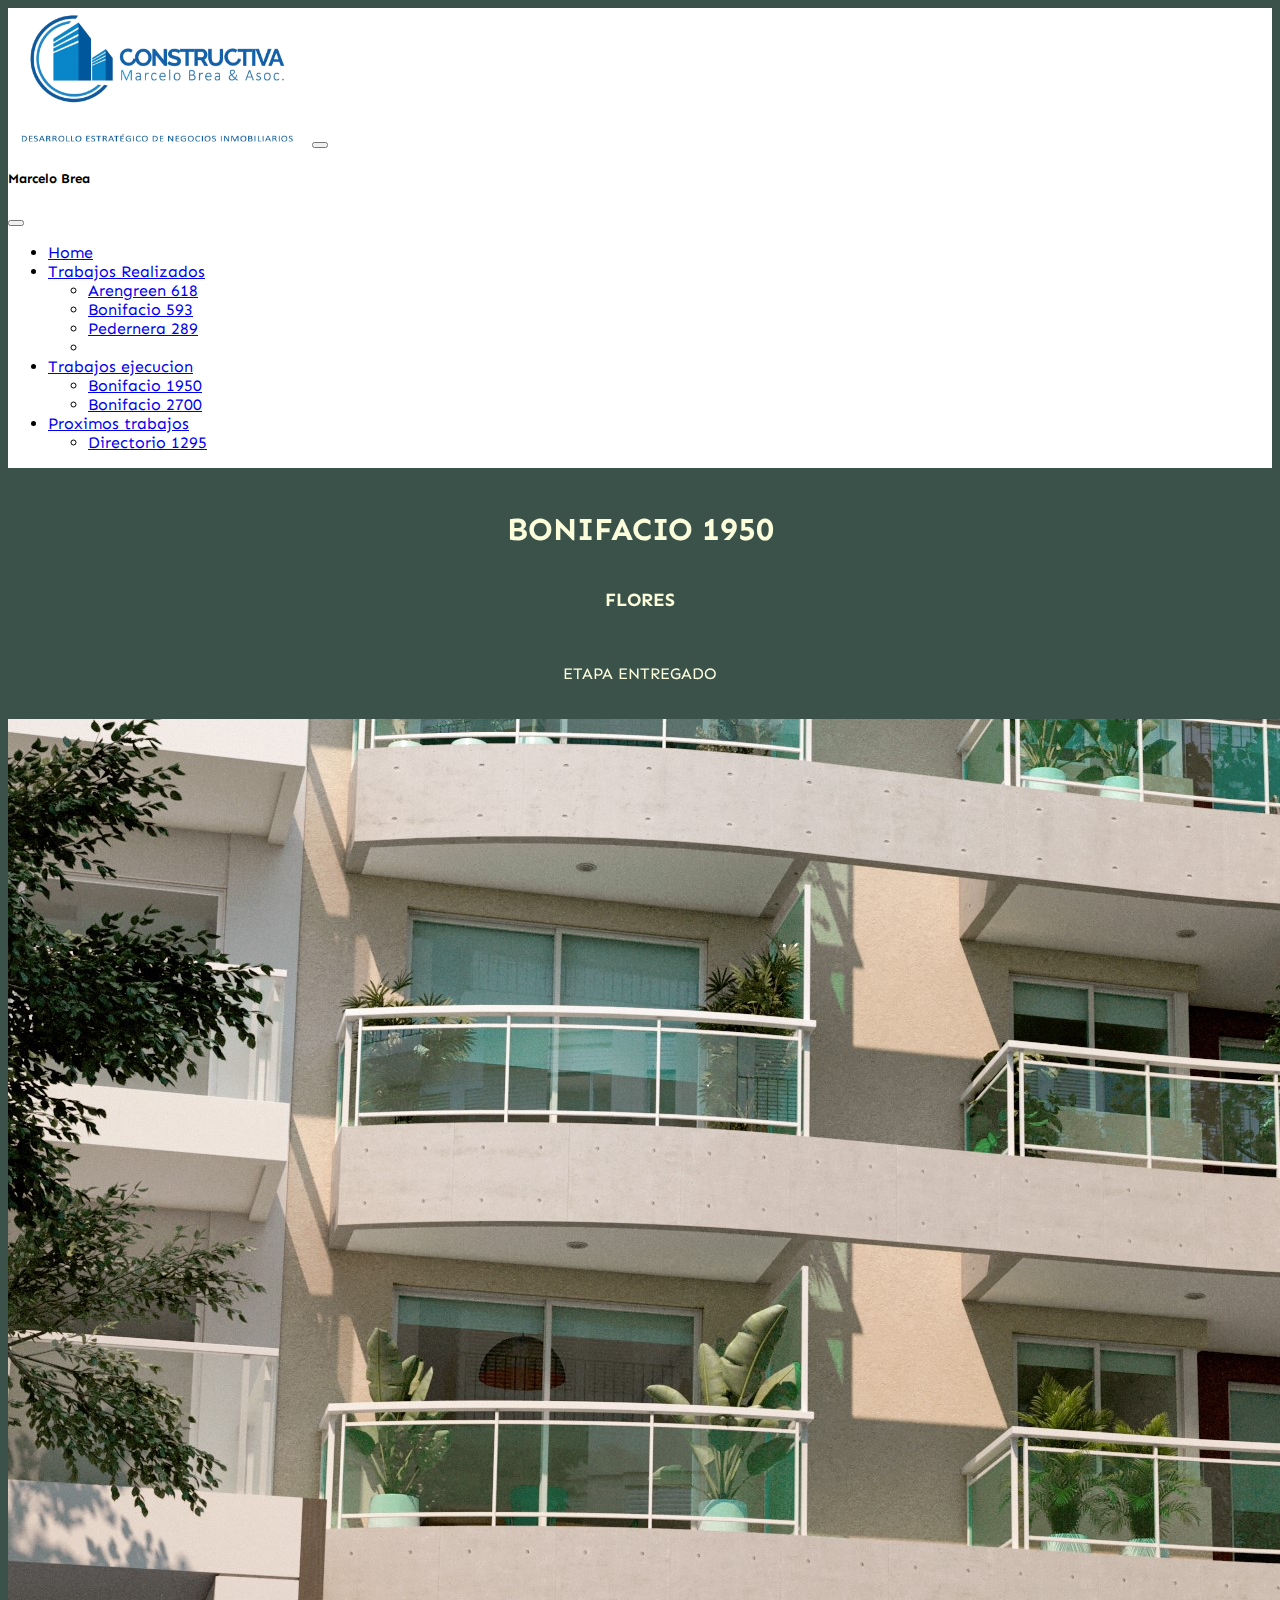
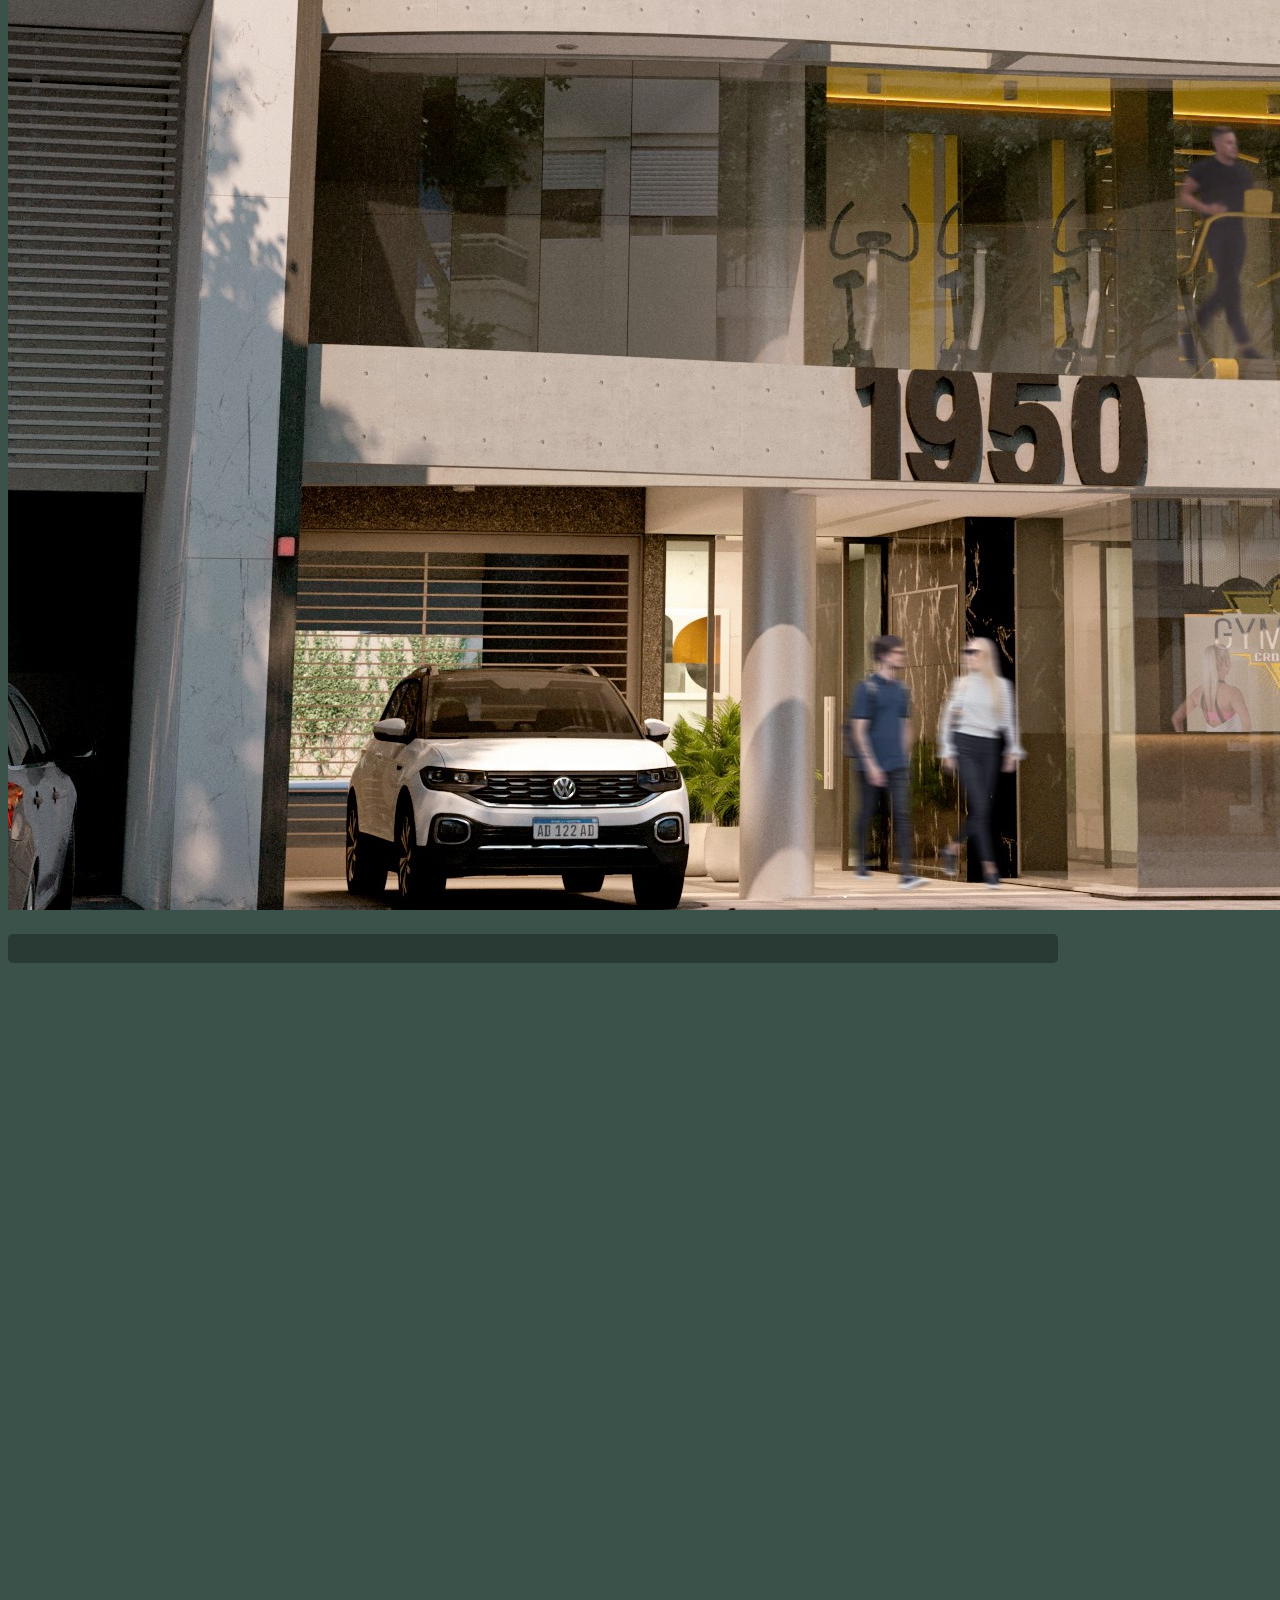
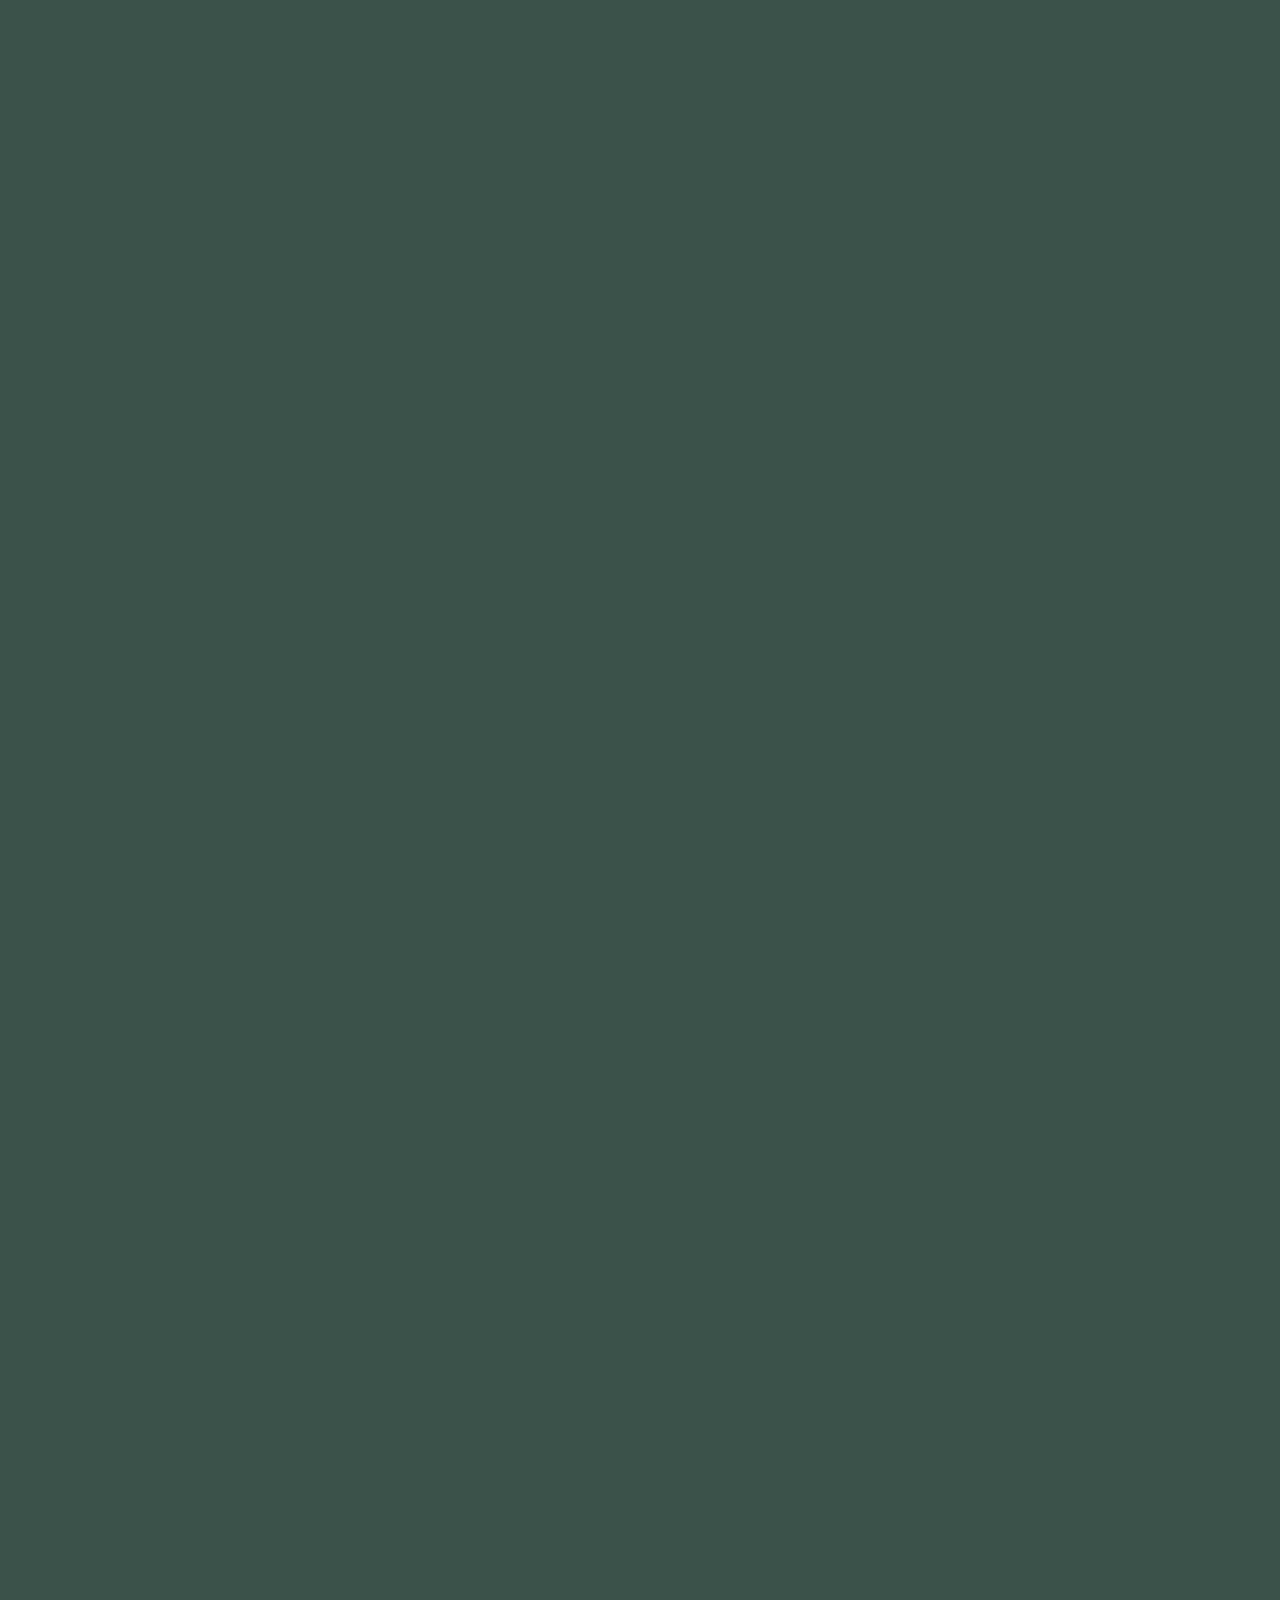
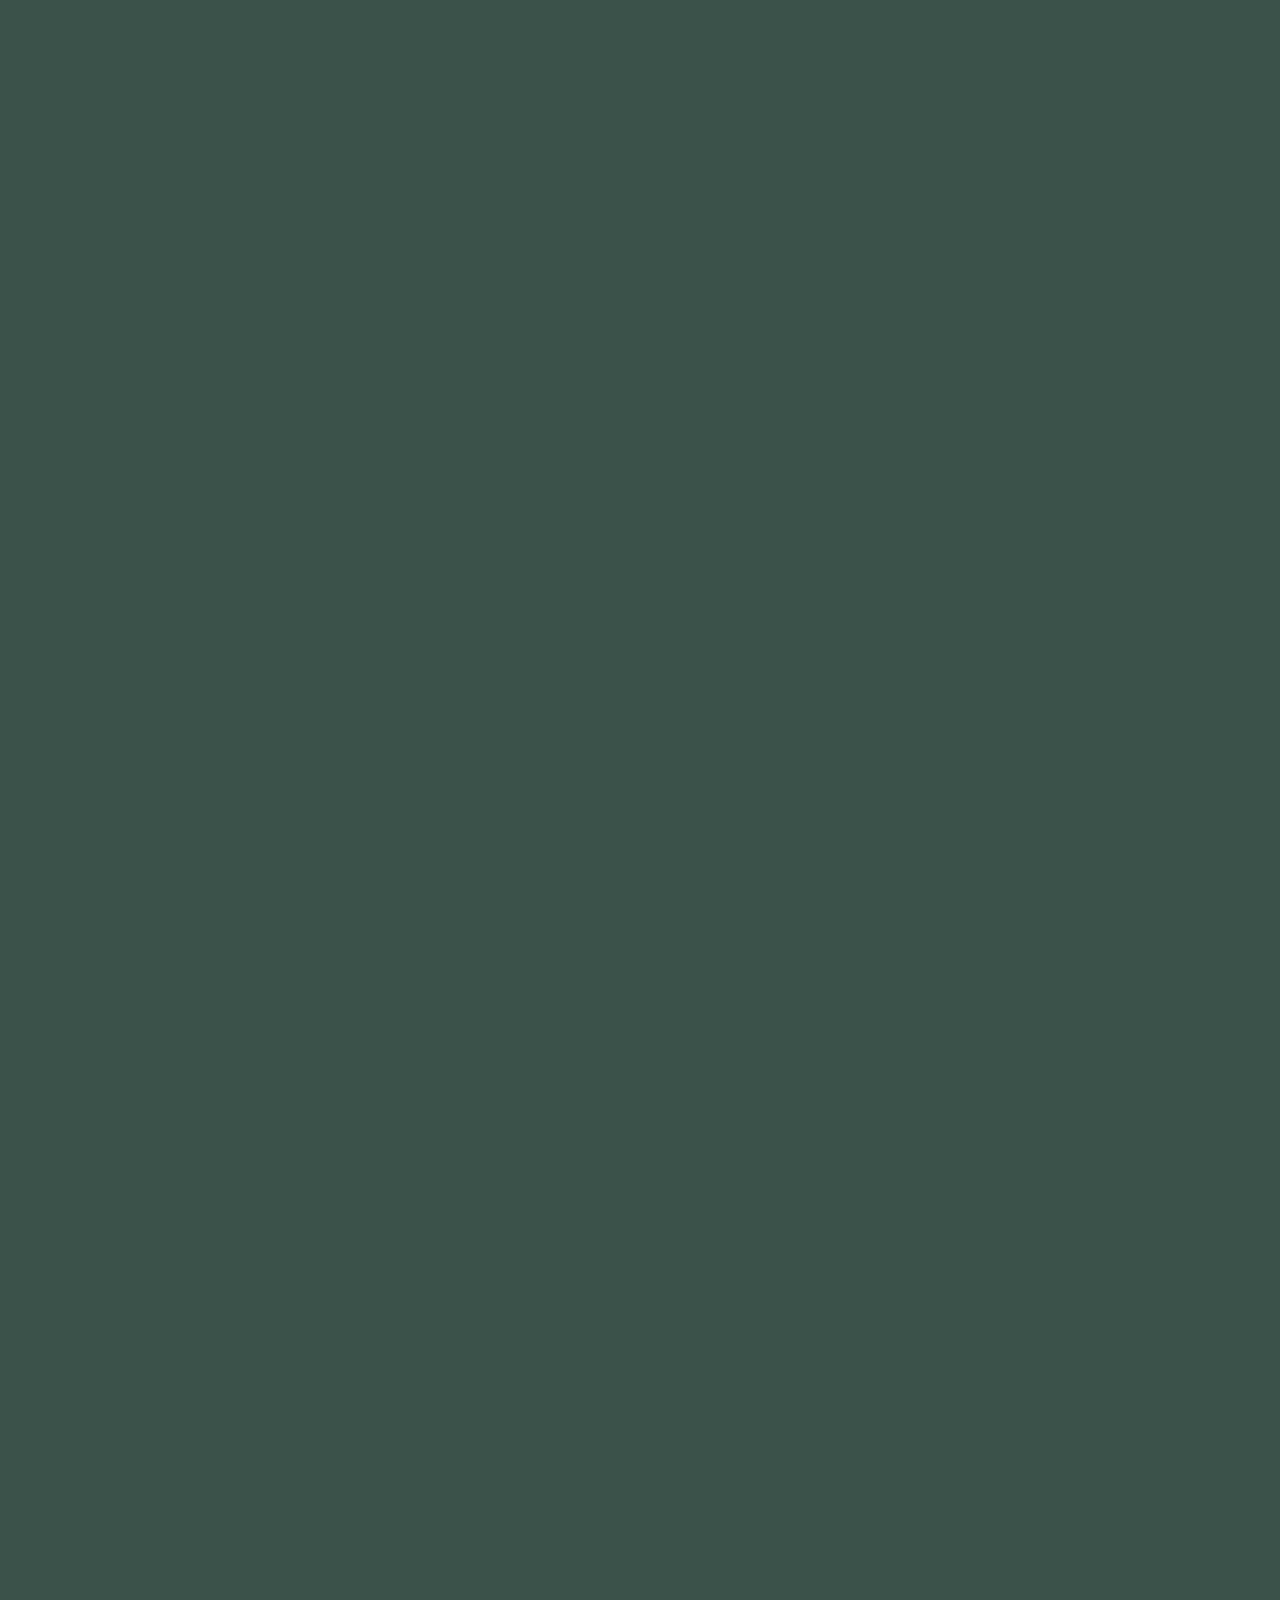
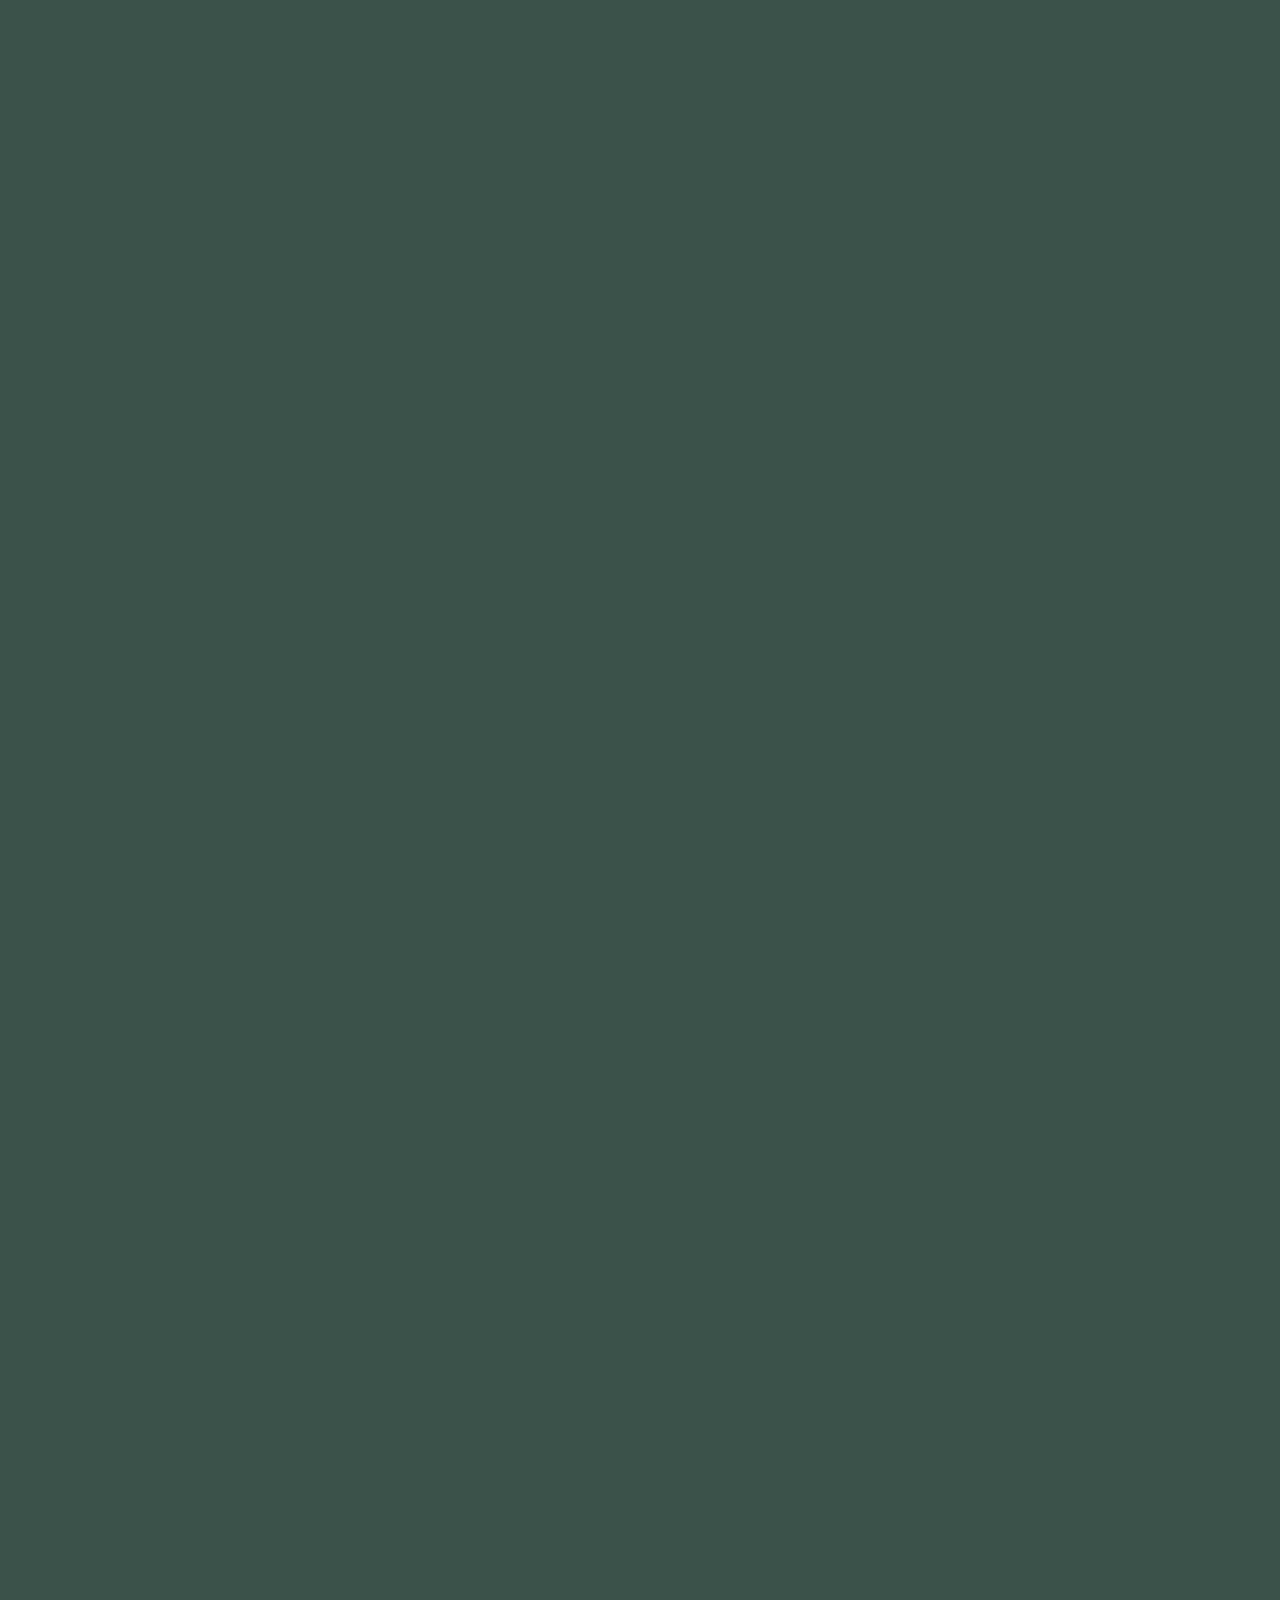
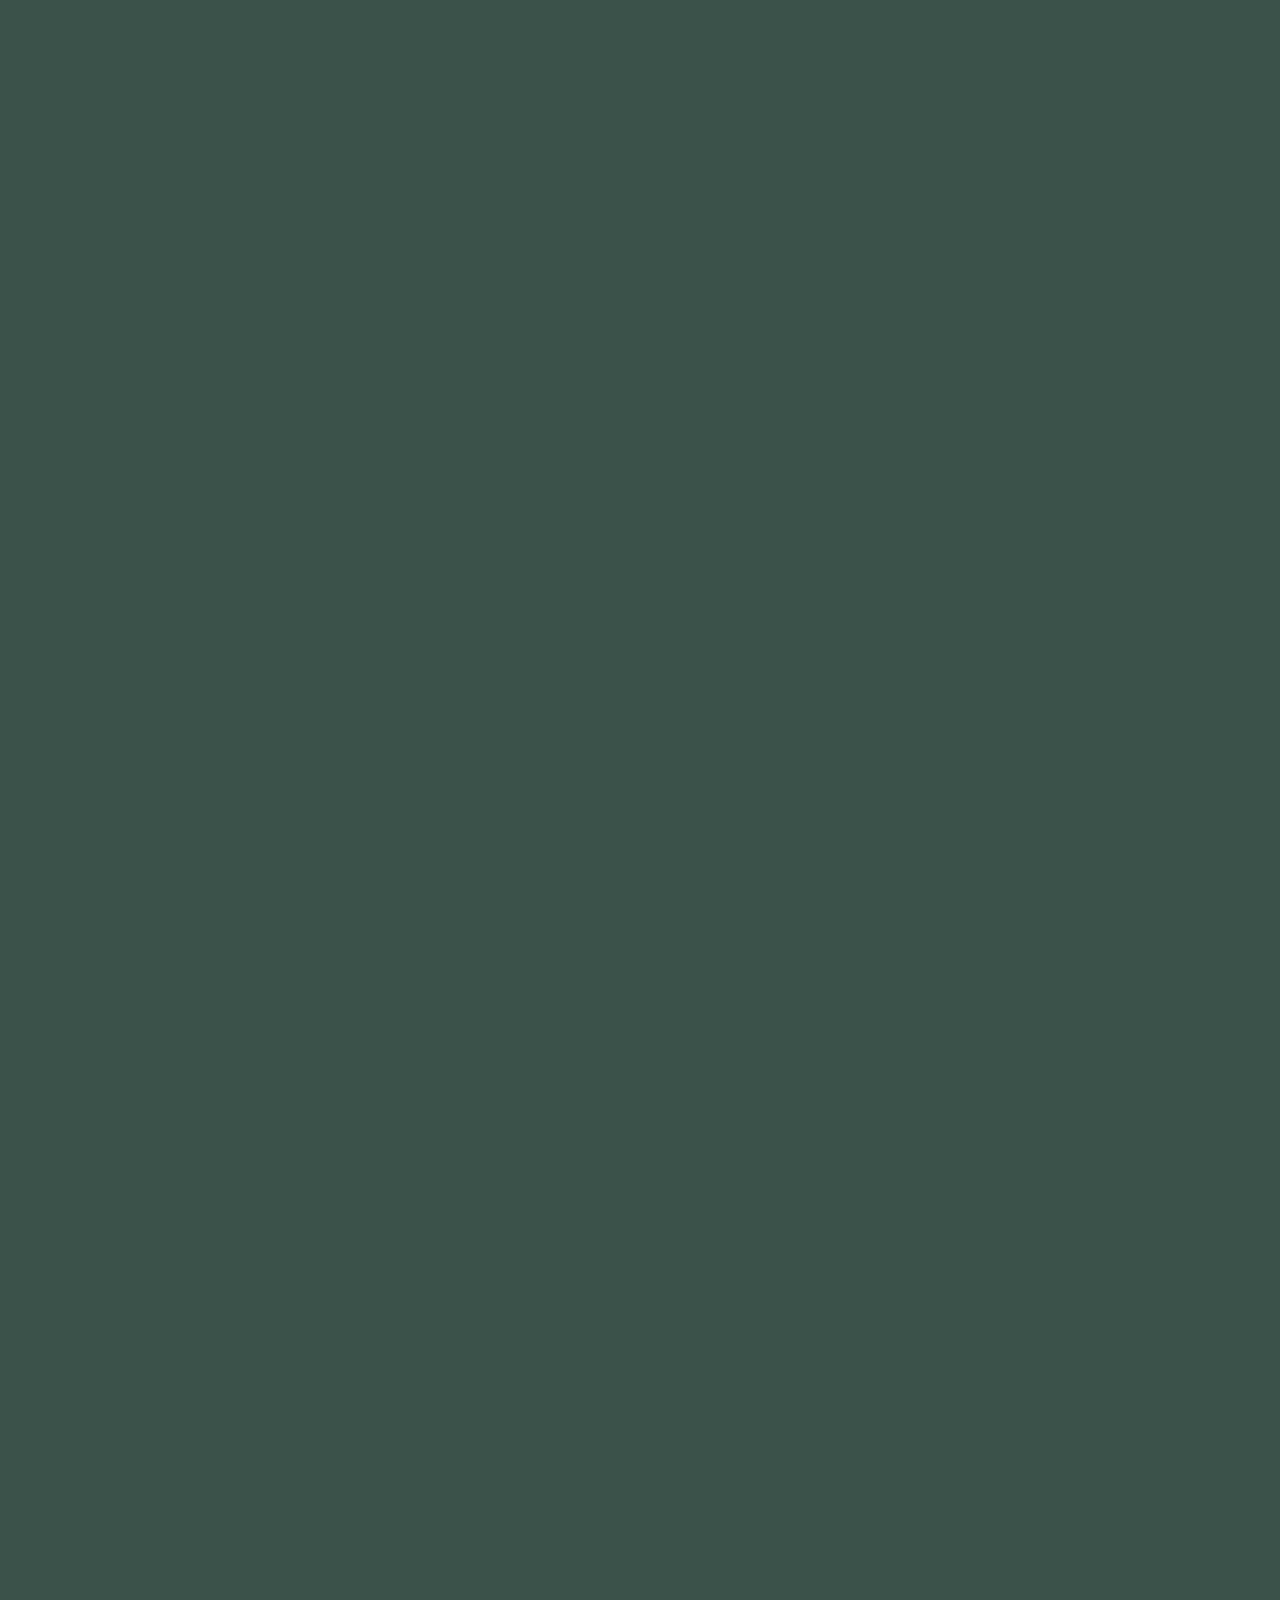
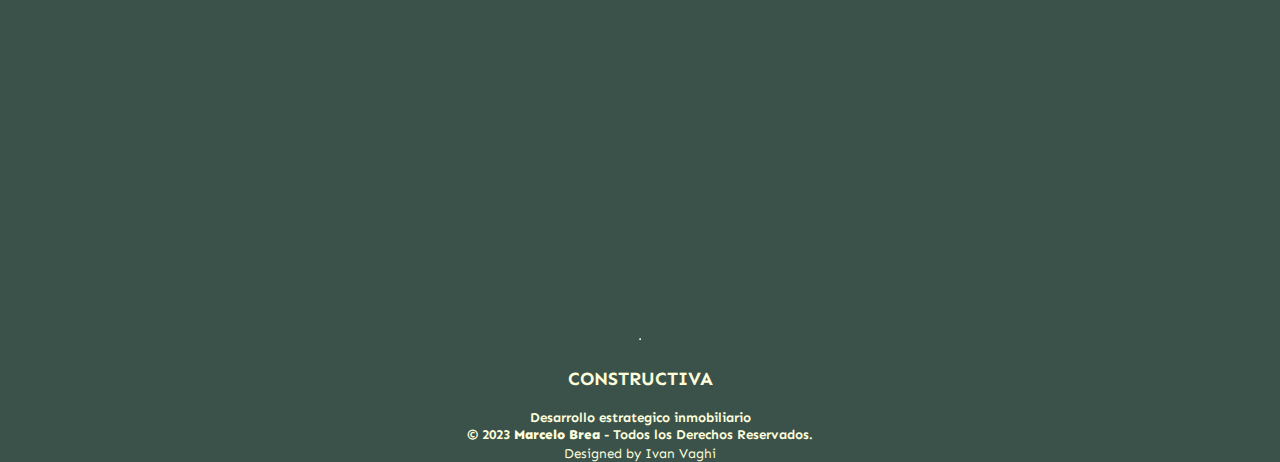
<file: pags/bonifacio1950.html>
<!DOCTYPE html>
<html lang="es">
<head>
    <meta charset="UTF-8">
    <meta http-equiv="X-UA-Compatible" content="IE=edge">
    <meta name="viewport" content="width=device-width, initial-scale=1.0">
             <!--Meta description-->
             <meta name="description" content="Constructiva marcelo brea, Bonifacio 1950">
             <!--Meta Keywords-->
             <meta name="keywords" content="Constructivambrea, constructivambrea, constructiva_mbrea, constructivabrea, marcelo brea, invertir, edificios, inmobiliarias, construcciones, caballito, flores, edificaciones, Bonifacio">
             <!--Meta Author-->
             <meta name="author" content="Ivan Vaghi">
    <title>Marcelo│Desarrollos inmobilarios│Bonifacio 1950</title>
    <link rel="shortcut icon" href="../img/logo-marcelo.ico" type="image/x-icon">
    <link href="https://cdn.jsdelivr.net/npm/bootstrap@5.3.1/dist/css/bootstrap.min.css" rel="stylesheet" integrity="sha384-4bw+/aepP/YC94hEpVNVgiZdgIC5+VKNBQNGCHeKRQN+PtmoHDEXuppvnDJzQIu9" crossorigin="anonymous">
    <link rel="stylesheet" href="../style.css">
  <link rel="preconnect" href="https://fonts.googleapis.com">
  <link rel="preconnect" href="https://fonts.gstatic.com" crossorigin>
  <link href="https://fonts.googleapis.com/css2?family=Cabin:wght@700&family=Comfortaa:wght@700&family=Noto+Serif&family=Nunito+Sans:ital@1&family=Sen:wght@700&display=swap"
  rel="stylesheet">
  <link rel="preconnect" href="https://fonts.googleapis.com">
  <link rel="preconnect" href="https://fonts.gstatic.com" crossorigin>
  <link href="https://fonts.googleapis.com/css2?family=Caveat:wght@700&display=swap" rel="stylesheet">
  <link rel="stylesheet" href="https://unpkg.com/aos@next/dist/aos.css" />
</head>
<body class="index-bg">
  <nav class="navbar bg-navbar fixed-top sticky-top">
    <div class="container-fluid">
      <img class="logo" src="../img/logo-marcelo.webp" alt="logo">
      <button class="navbar-toggler" type="button" data-bs-toggle="offcanvas" data-bs-target="#offcanvasNavbar"
        aria-controls="offcanvasNavbar" aria-label="Toggle navigation">
        <span class="navbar-toggler-icon"></span>
      </button>
      <div class="offcanvas offcanvas-end " tabindex="-1" id="offcanvasNavbar" aria-labelledby="offcanvasNavbarLabel">
        <div class="offcanvas-header bg-navbar">
          <h5 class="offcanvas-title bg-navbar" id="offcanvasNavbarLabel" style=" font-family: 'Cabin', sans-serif;
              font-family: 'Comfortaa', cursive;
              font-family: 'Nunito Sans', sans-serif;
              font-family: 'Sen', sans-serif;">Marcelo Brea</h5>
          <button type="button" class="btn-close" data-bs-dismiss="offcanvas" aria-label="Close"></button>
        </div>
        <div class="offcanvas-body bg-navbar">
          <ul class="navbar-nav justify-content-end flex-grow-1 pe-3">
            <li class="nav-item"  style="font-family: 'Cabin', sans-serif;
            font-family: 'Comfortaa', cursive;
            font-family: 'Nunito Sans', sans-serif;
            font-family: 'Sen', sans-serif;">
              <a class="nav-link active" aria-current="page" href="../index.html#inicio">Home</a>
            </li>

            <li class="nav-item dropdown bg-navbar"  style="font-family: 'Cabin', sans-serif;
            font-family: 'Comfortaa', cursive;
            font-family: 'Nunito Sans', sans-serif;
            font-family: 'Sen', sans-serif;">
              <a class="nav-link dropdown-toggle" href="#" role="button" data-bs-toggle="dropdown" aria-expanded="false">
                Trabajos Realizados
              </a>
              <ul class="dropdown-menu bg-navbar">
                <li style="font-family: 'Cabin', sans-serif;
                font-family: 'Comfortaa', cursive;
                font-family: 'Nunito Sans', sans-serif;
                font-family: 'Sen', sans-serif;"><a class="dropdown-item" href="arengreen618.html">Arengreen 618</a></li>
                <li style="font-family: 'Cabin', sans-serif;
                font-family: 'Comfortaa', cursive;
                font-family: 'Nunito Sans', sans-serif;
                font-family: 'Sen', sans-serif;"><a class="dropdown-item" href="bonifacio593.html">Bonifacio 593</a></li>
                <li style="font-family: 'Cabin', sans-serif;
                font-family: 'Comfortaa', cursive;
                font-family: 'Nunito Sans', sans-serif;
                font-family: 'Sen', sans-serif;"><a class="dropdown-item" href="pedernera289.html">Pedernera 289</a></li>
                <li>
                </li>
              </ul>
            </li>
            <li class="nav-item dropdown bg-navbar"  style="font-family: 'Cabin', sans-serif;
            font-family: 'Comfortaa', cursive;
            font-family: 'Nunito Sans', sans-serif;
            font-family: 'Sen', sans-serif;">
              <a class="nav-link dropdown-toggle" href="#" role="button" data-bs-toggle="dropdown" aria-expanded="false">
                Trabajos ejecucion
              </a>
              <ul class="dropdown-menu bg-navbar">
                <li style="font-family: 'Cabin', sans-serif;
                font-family: 'Comfortaa', cursive;
                font-family: 'Nunito Sans', sans-serif;
                font-family: 'Sen', sans-serif;"><a class="dropdown-item" href="bonifacio1950.html">Bonifacio 1950</a></li>
                <li style="font-family: 'Cabin', sans-serif;
                font-family: 'Comfortaa', cursive;
                font-family: 'Nunito Sans', sans-serif;
                font-family: 'Sen', sans-serif;"><a class="dropdown-item" href="bonifacio2700.html">Bonifacio 2700</a></li>
              </ul>
            </li>
            <li class="nav-item dropdown bg-navbar" style="font-family: 'Cabin', sans-serif;
            font-family: 'Comfortaa', cursive;
            font-family: 'Nunito Sans', sans-serif;
            font-family: 'Sen', sans-serif;">
              <a class="nav-link dropdown-toggle" href="#" role="button" data-bs-toggle="dropdown" aria-expanded="false">
                Proximos trabajos
              </a>
              <ul class="dropdown-menu bg-navbar">
                <li style="font-family: 'Cabin', sans-serif;
                font-family: 'Comfortaa', cursive;
                font-family: 'Nunito Sans', sans-serif;
                font-family: 'Sen', sans-serif;"><a class="dropdown-item" href="directorio1295.html">Directorio 1295</a></li>
              </ul>
            </li>
          </ul>
        </div>
      </div>
    </div>
  </nav>

      <section class="trabajos-realizados" id="Trabajos realizados">
        <div style="display: flex; justify-content: center; font-size: 700; margin-top: 20px;" data-aos="fade-up">
        <h1>BONIFACIO 1950</h1>
        </div>
        <div style="display: flex; justify-content: center;" data-aos="fade-up">
          <h3>FLORES</p>
        </div>
        <div style="display: flex; justify-content: center; font-size: 700;" data-aos="fade-up">
          <p>ETAPA ENTREGADO</p>
        </div>
        <div style="margin-top: 20px; margin-bottom: 20px;">
        <img src="../img/bonifacio1950/FINAL_cam01-EdificioBONIFACIO1950_2022.jpg" class="img-fluid" alt="...">
      </div>
      <section class="trabajos-realizados">
        <div class="container"
          style="max-width: 1050px;background-color:#293933;margin-bottom: 20px; border-radius: 5px;margin-top: 15px;">
          <div class="col-md-12">
            <div class="media-container-row">
            </div>
            <div class=" align-left aside-content">
              <h2 style="text-align: center;" class="mbr-title pt-2 mbr-fonts-style display-5" data-aos="fade-up">PLANOS</h2>
            </div>
          </section>
      <section style="display: flex;justify-content: center; margin-bottom: 25px;" data-aos="fade-up">
        <div id="carouselExampleDark" class="carousel carousel-dark slide">
          <div class="carousel-indicators">
            <button type="button" data-bs-target="#carouselExampleDark" data-bs-slide-to="0" class="active" aria-current="true" aria-label="Slide 1"></button>
            <button type="button" data-bs-target="#carouselExampleDark" data-bs-slide-to="1" aria-label="Slide 2"></button>
            <button type="button" data-bs-target="#carouselExampleDark" data-bs-slide-to="2" aria-label="Slide 3"></button>
            <button type="button" data-bs-target="#carouselExampleDark" data-bs-slide-to="3" aria-label="Slide 4"></button>
            <button type="button" data-bs-target="#carouselExampleDark" data-bs-slide-to="4" aria-label="Slide 5"></button>
            <button type="button" data-bs-target="#carouselExampleDark" data-bs-slide-to="5" aria-label="Slide 6"></button>
            <button type="button" data-bs-target="#carouselExampleDark" data-bs-slide-to="6" aria-label="Slide 7"></button>
            <button type="button" data-bs-target="#carouselExampleDark" data-bs-slide-to="7" aria-label="Slide 8"></button>
          </div>
          <div class="carousel-inner">
            <div class="carousel-item active" data-bs-interval="10000">
              <img src="../img/bonifacio1950/0-PlantaBaja.png" class="d-block w-100" alt="...">
              <div class="carousel-caption d-none d-md-block">
      
              </div>
            </div>
            <div class="carousel-item" data-bs-interval="2000">
              <img src="../img/bonifacio1950/1-Planta1°.png" class="d-block w-100" alt="...">
              <div class="carousel-caption d-none d-md-block">
              </div>
            </div>
            <div class="carousel-item">
              <img src="../img/bonifacio1950/2-Planta2°.png" class="d-block w-100" alt="...">
              <div class="carousel-caption d-none d-md-block">
              </div>
            </div>
            <div class="carousel-item">
              <img src="../img/bonifacio1950/3-Plantas4°y6°.png" class="d-block w-100" alt="...">
              <div class="carousel-caption d-none d-md-block">
              </div>
            </div>
            <div class="carousel-item">
              <img src="../img/bonifacio1950/4-Plantas3°,5°y7°.png" class="d-block w-100" alt="...">
              <div class="carousel-caption d-none d-md-block">
              </div>
            </div>
            <div class="carousel-item">
              <img src="../img/bonifacio1950/5-Planta8°.png" class="d-block w-100" alt="...">
              <div class="carousel-caption d-none d-md-block">
              </div>
            </div>
            <div class="carousel-item">
              <img src="../img/bonifacio1950/6-Planta9°.png" class="d-block w-100" alt="...">
              <div class="carousel-caption d-none d-md-block">
              </div>
            </div>
            <div class="carousel-item">
              <img src="../img/bonifacio1950/7-Planta10°-Terrazas.png" class="d-block w-100" alt="...">
              <div class="carousel-caption d-none d-md-block">
              </div>
            </div>
          </div>
          <button class="carousel-control-prev" type="button" data-bs-target="#carouselExampleDark" data-bs-slide="prev">
            <span class="carousel-control-prev-icon" aria-hidden="true"></span>
            <span class="visually-hidden">Previous</span>
          </button>
          <button class="carousel-control-next" type="button" data-bs-target="#carouselExampleDark" data-bs-slide="next">
            <span class="carousel-control-next-icon" aria-hidden="true"></span>
            <span class="visually-hidden">Next</span>
          </button>
        </div>
      </section>
 </section>
      <iframe src="https://www.google.com/maps/embed?pb=!1m18!1m12!1m3!1d3282.952867331902!2d-58.45560909652086!3d-34.63063134775165!2m3!1f0!2f0!3f0!3m2!1i1024!2i768!4f13.1!3m3!1m2!1s0x95bcca2f195b2fa1%3A0xd9e780c9553d3139!2sJos%C3%A9%20Bonifacio%201950%2C%20C1406GXR%20CABA!5e0!3m2!1ses-419!2sar!4v1697157045605!5m2!1ses-419!2sar" width="100%" height="450" style="border:0;" allowfullscreen="" loading="lazy" referrerpolicy="no-referrer-when-downgrade"></iframe>
          

      <hr style="color:#fbfddb ;">
      <footer class="footer-conteiner">
        <div class="title-footer" style="margin-bottom: 0;"><h3> CONSTRUCTIVA</h3></div>
        <div class="footer" style="margin-top: 0;"> 
          <small>Desarrollo estrategico inmobiliario</small>
        </div>
        <div class="footer">
          <small>&copy; 2023 <b>Marcelo Brea</b> - Todos los Derechos Reservados.</small>
        </div>
      <div class="grupo-1">
        <small>Designed by Ivan Vaghi</small>
      </div>
     </footer>
    <script src="https://cdn.jsdelivr.net/npm/bootstrap@5.3.1/dist/js/bootstrap.bundle.min.js" integrity="sha384-HwwvtgBNo3bZJJLYd8oVXjrBZt8cqVSpeBNS5n7C8IVInixGAoxmnlMuBnhbgrkm" crossorigin="anonymous"></script>
    <script src="https://unpkg.com/aos@next/dist/aos.js"></script>
    <script>
      AOS.init();
    </script>
</body>
</html>
</file>
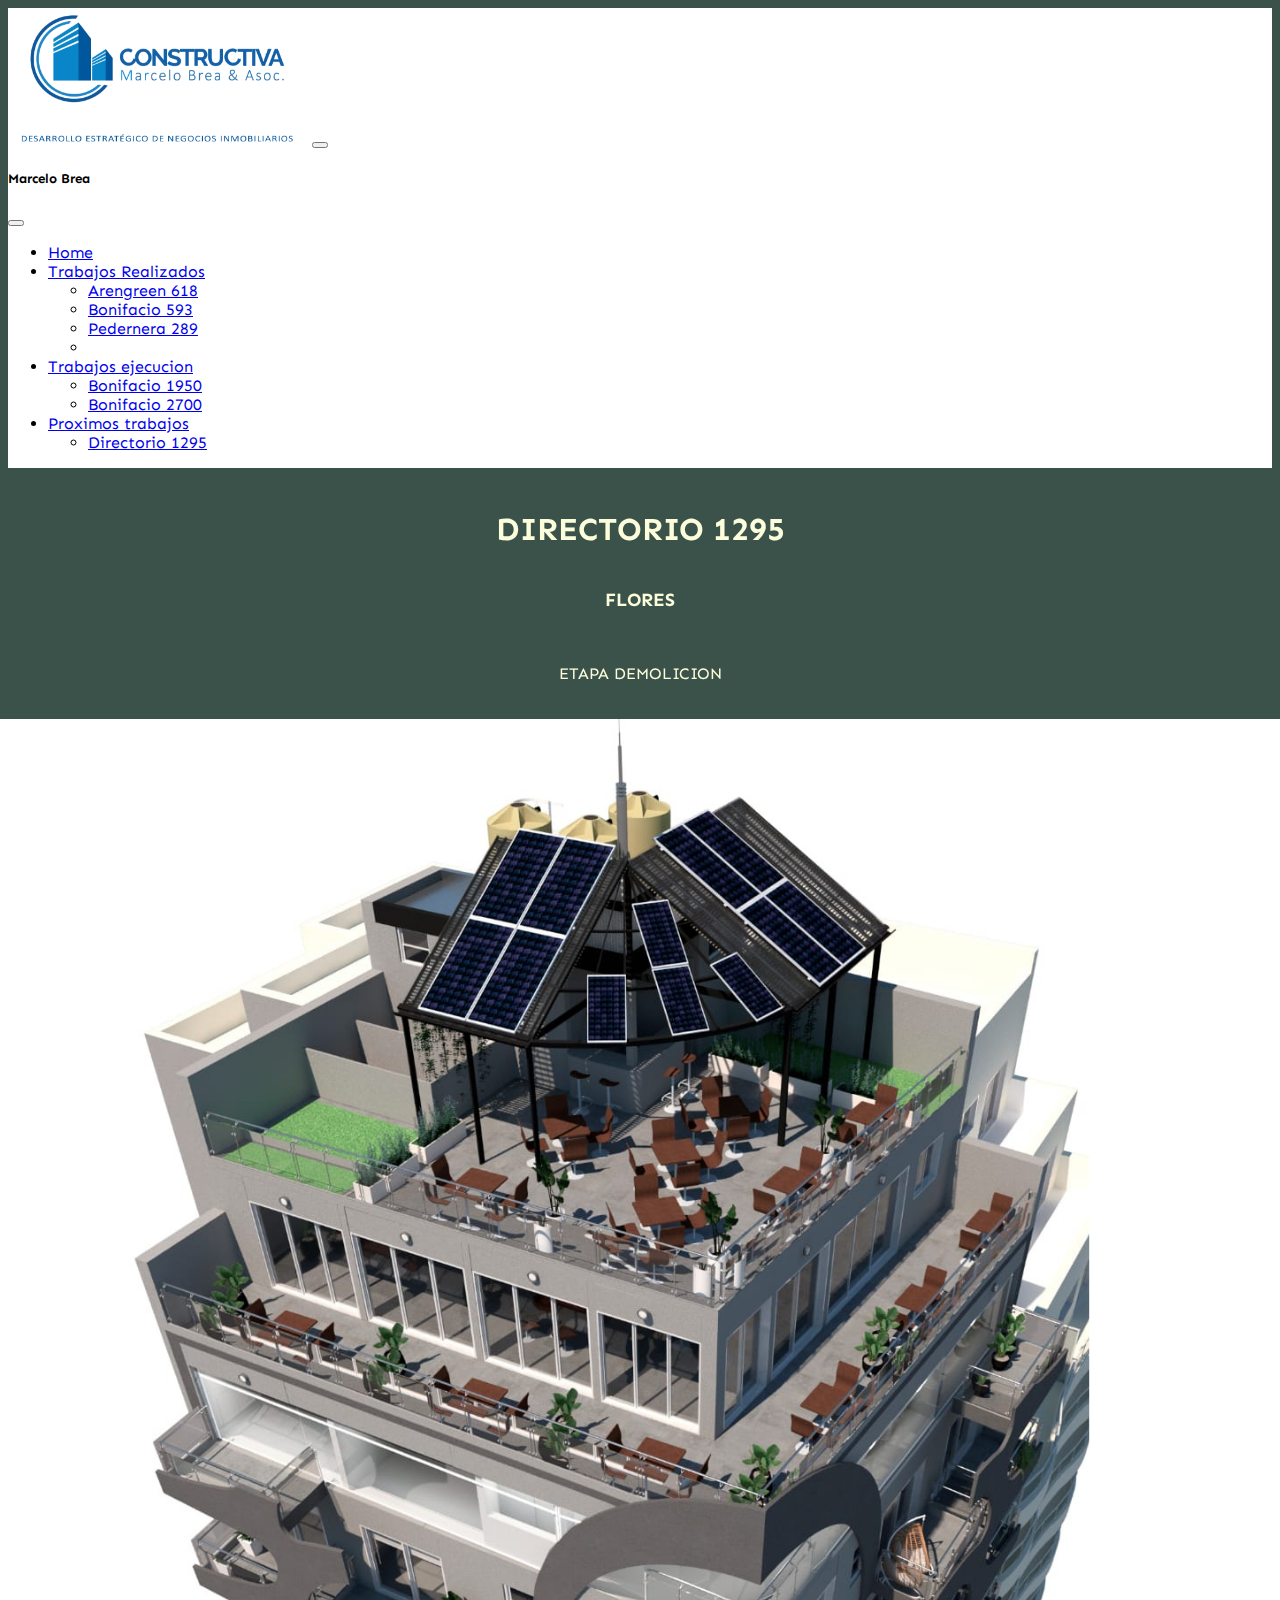
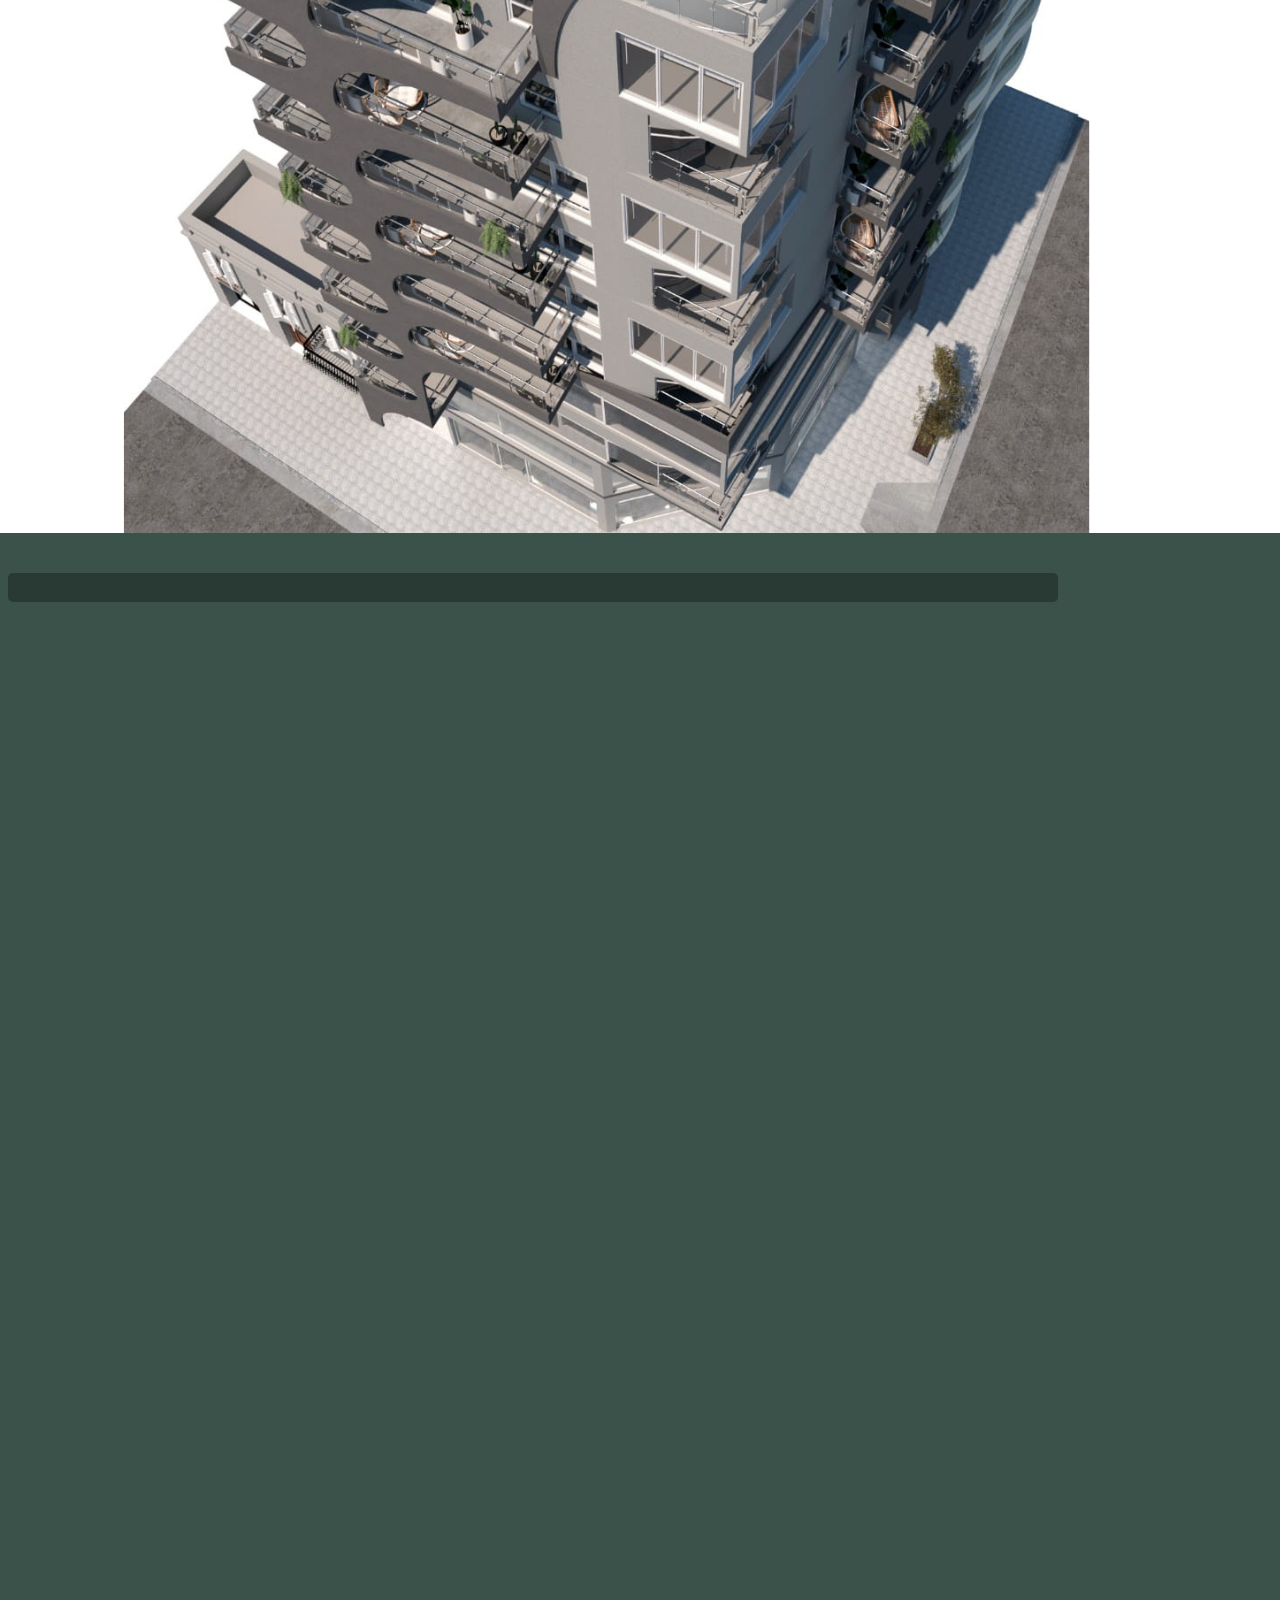
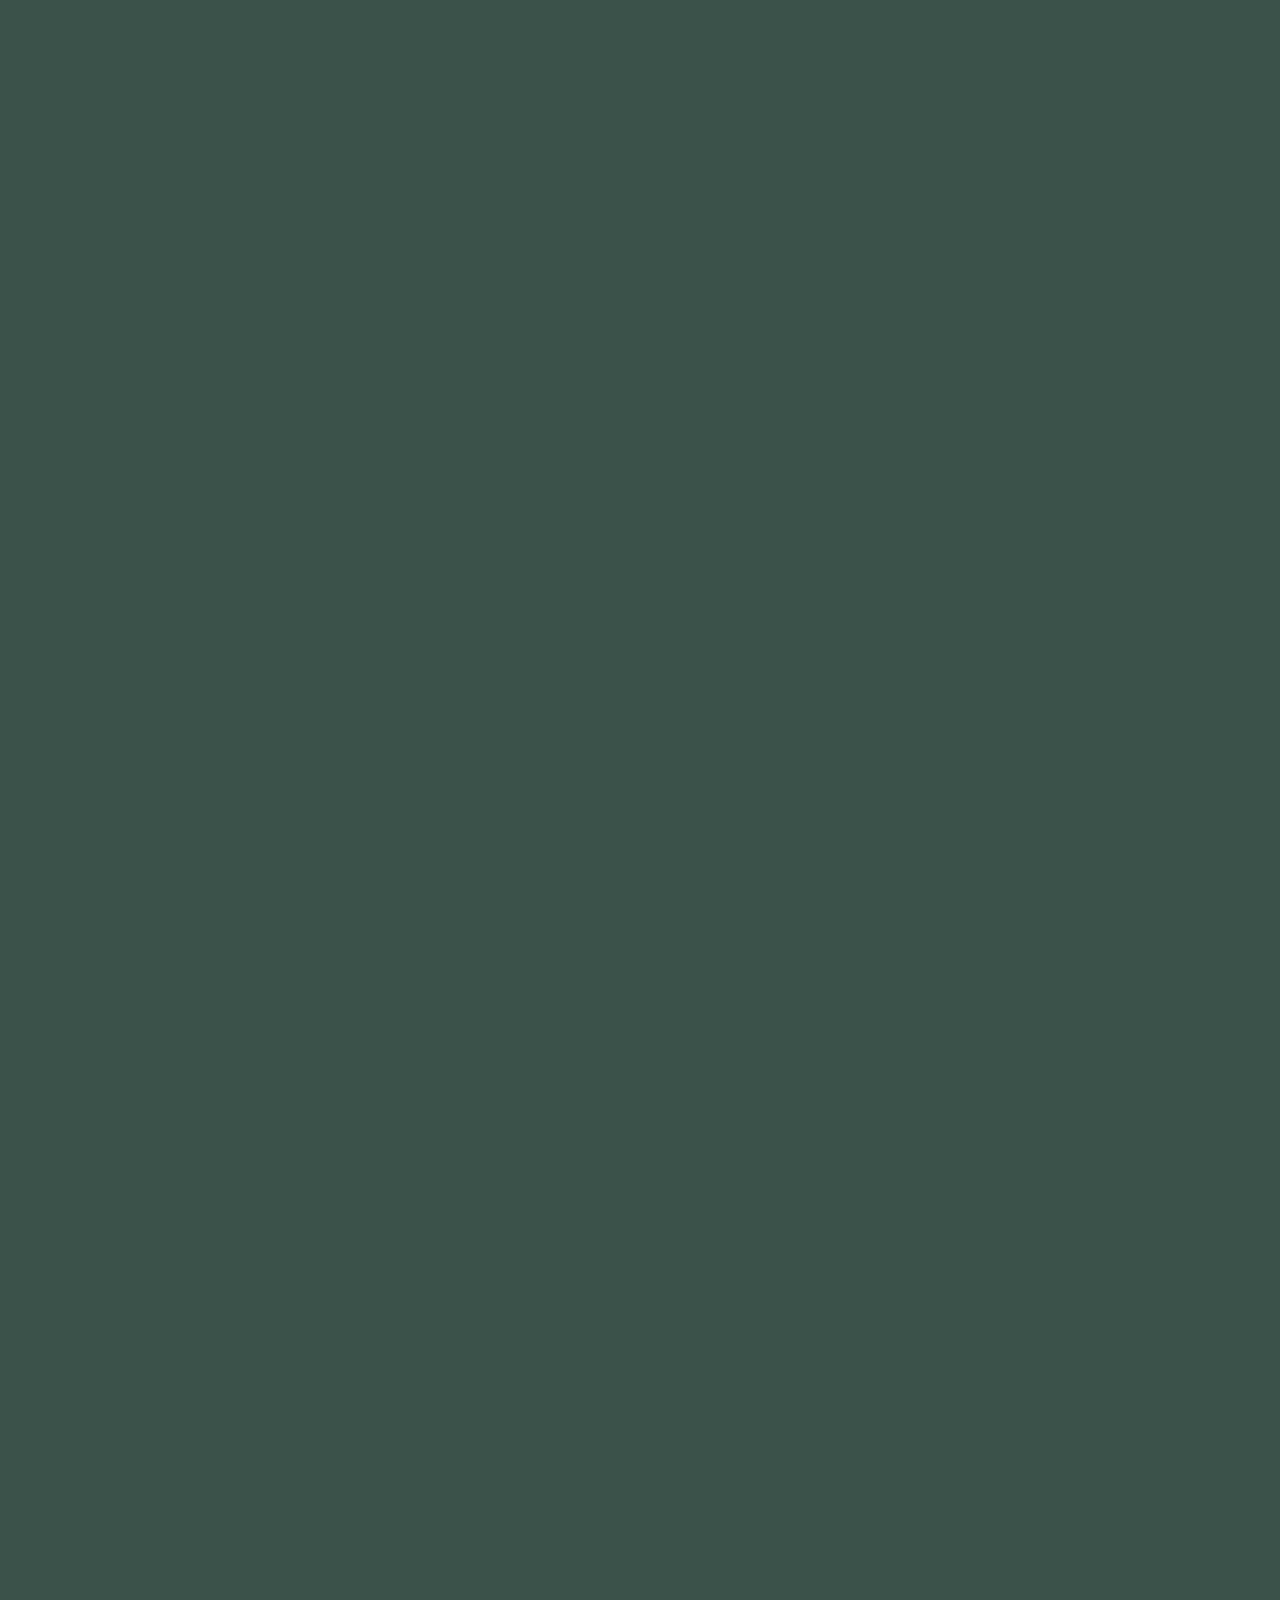
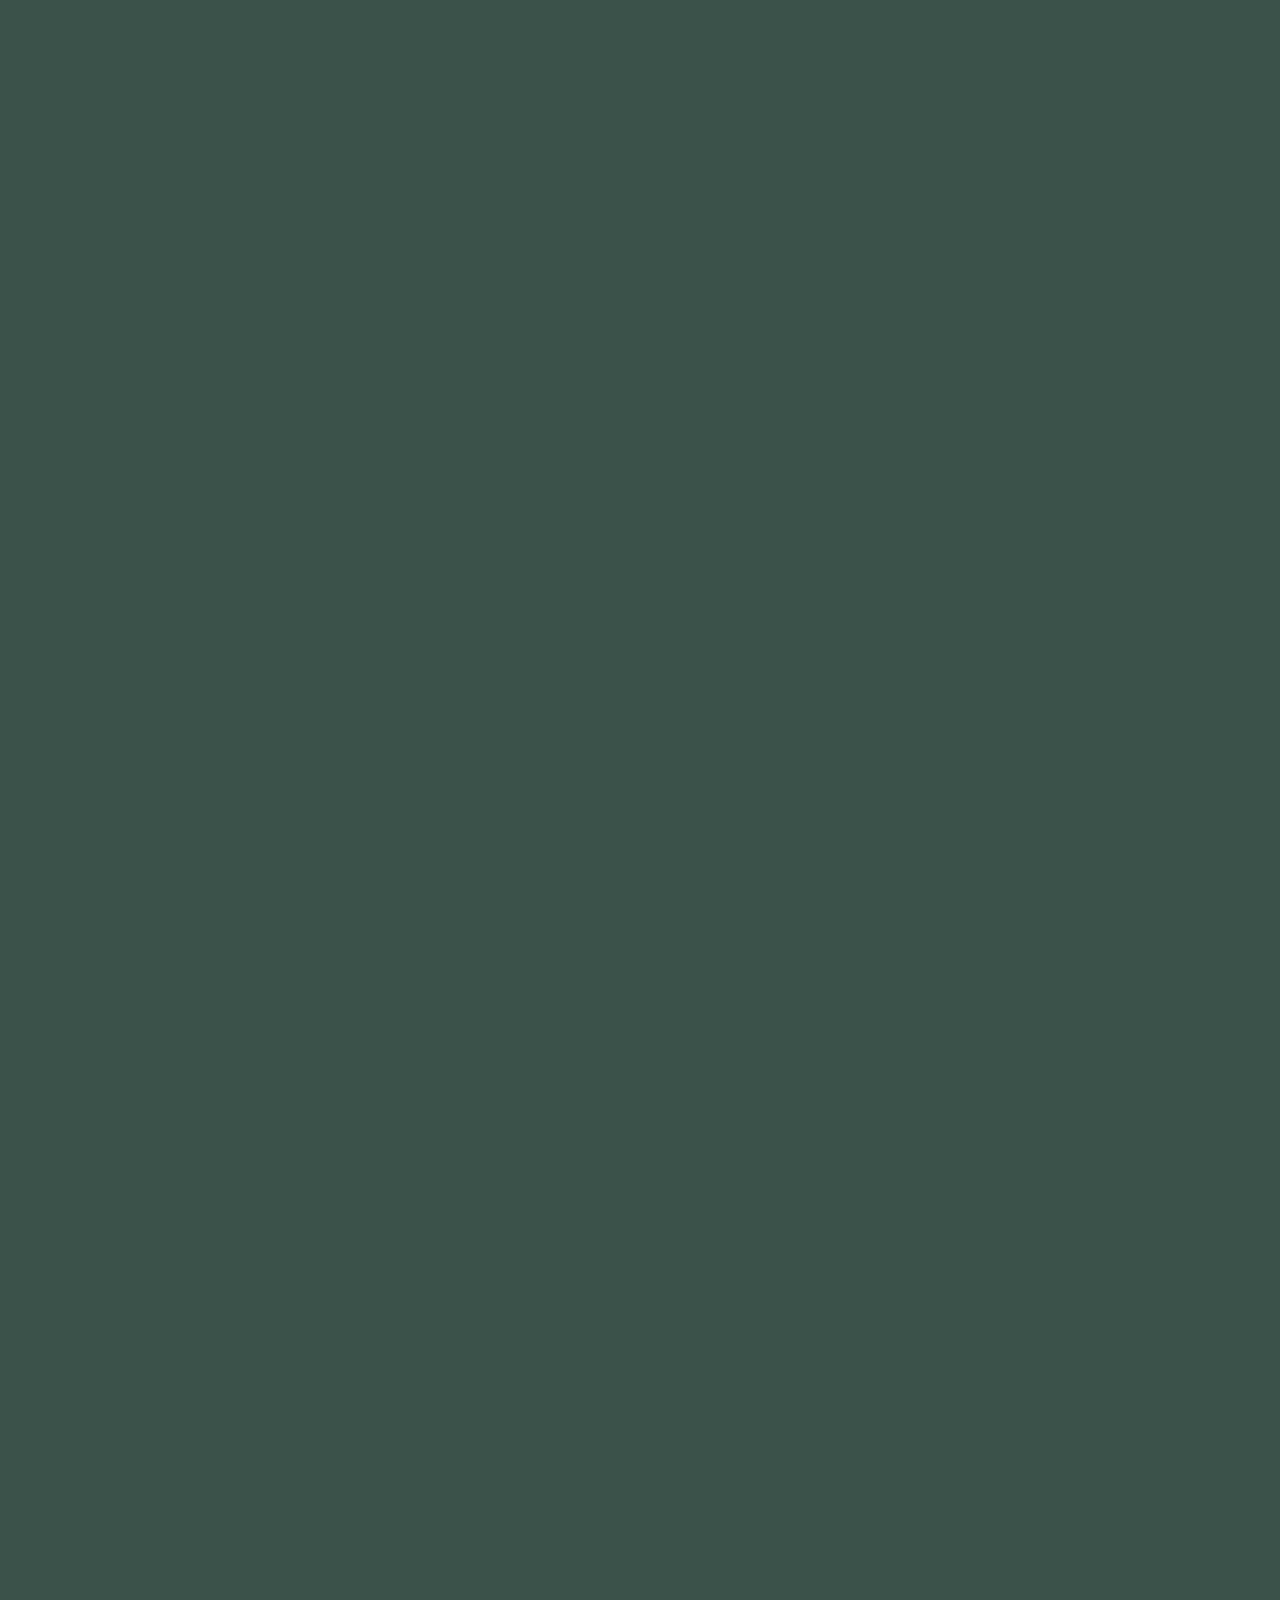
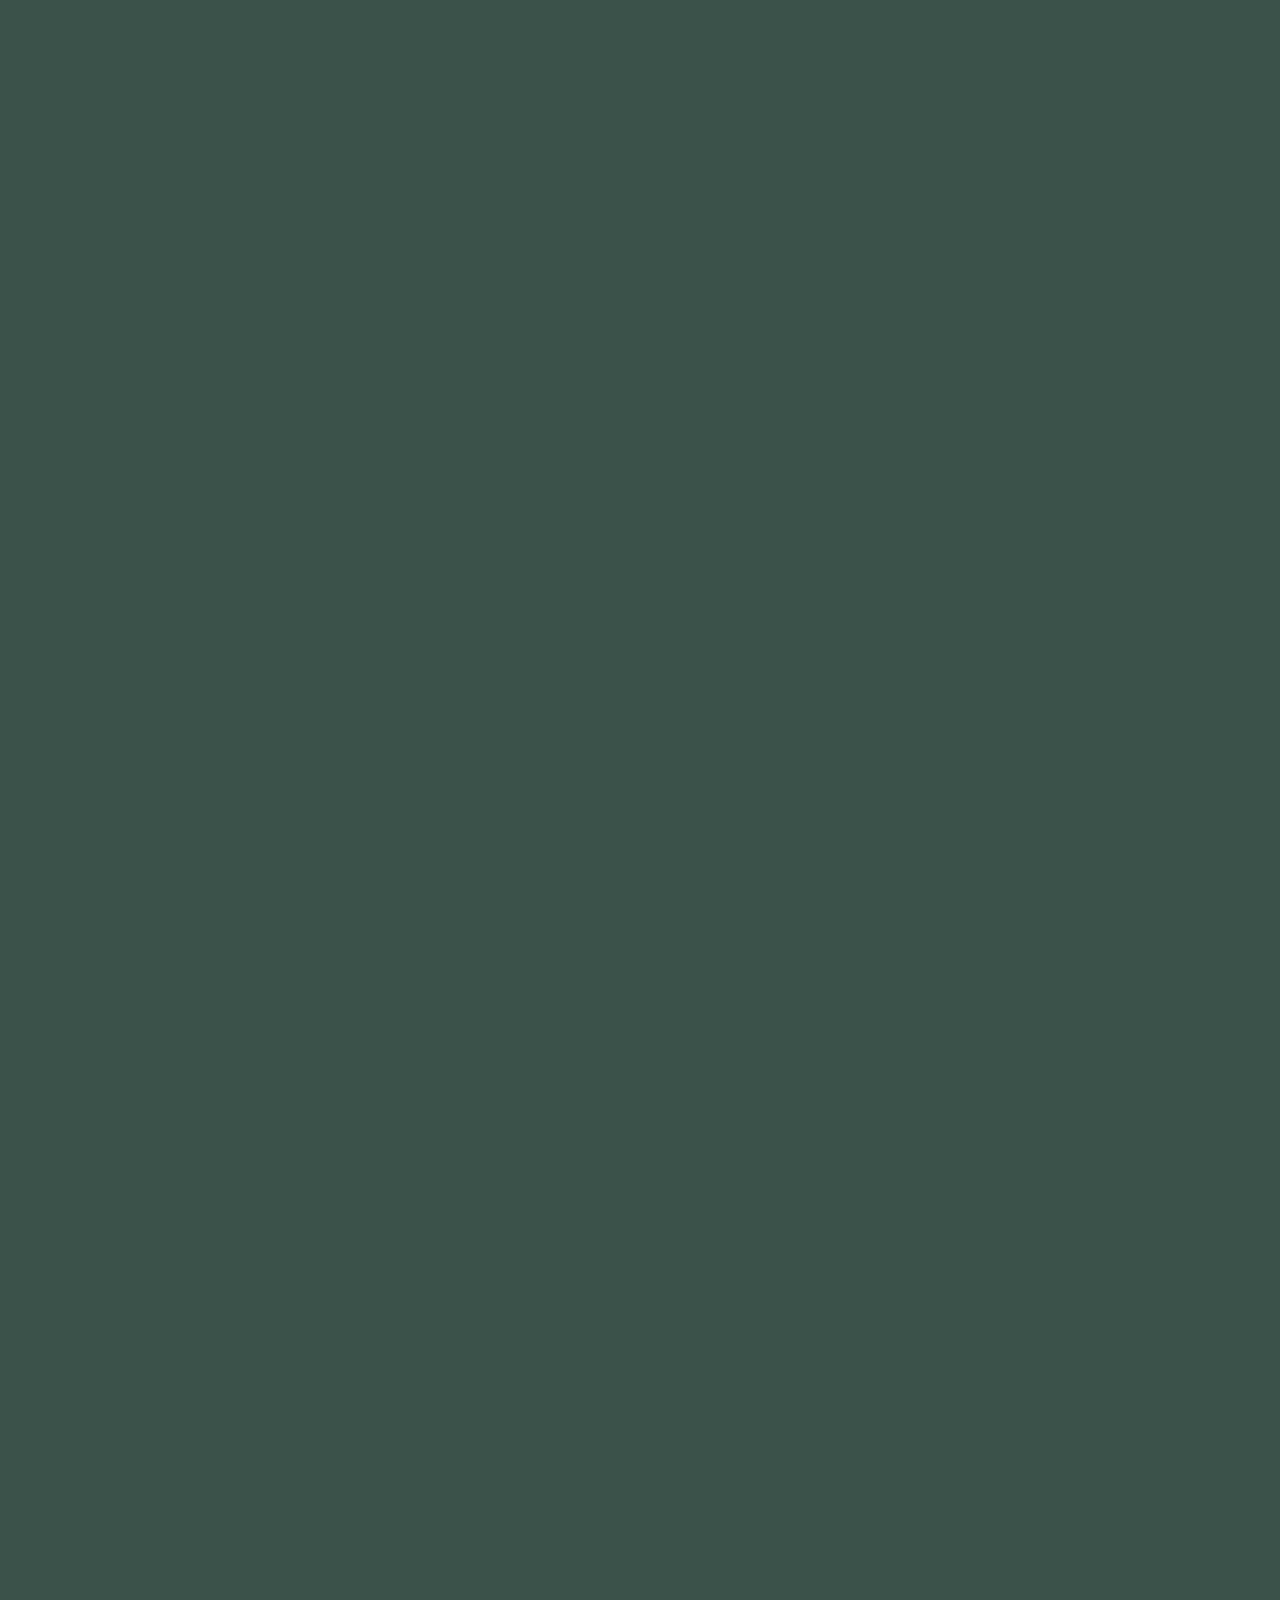
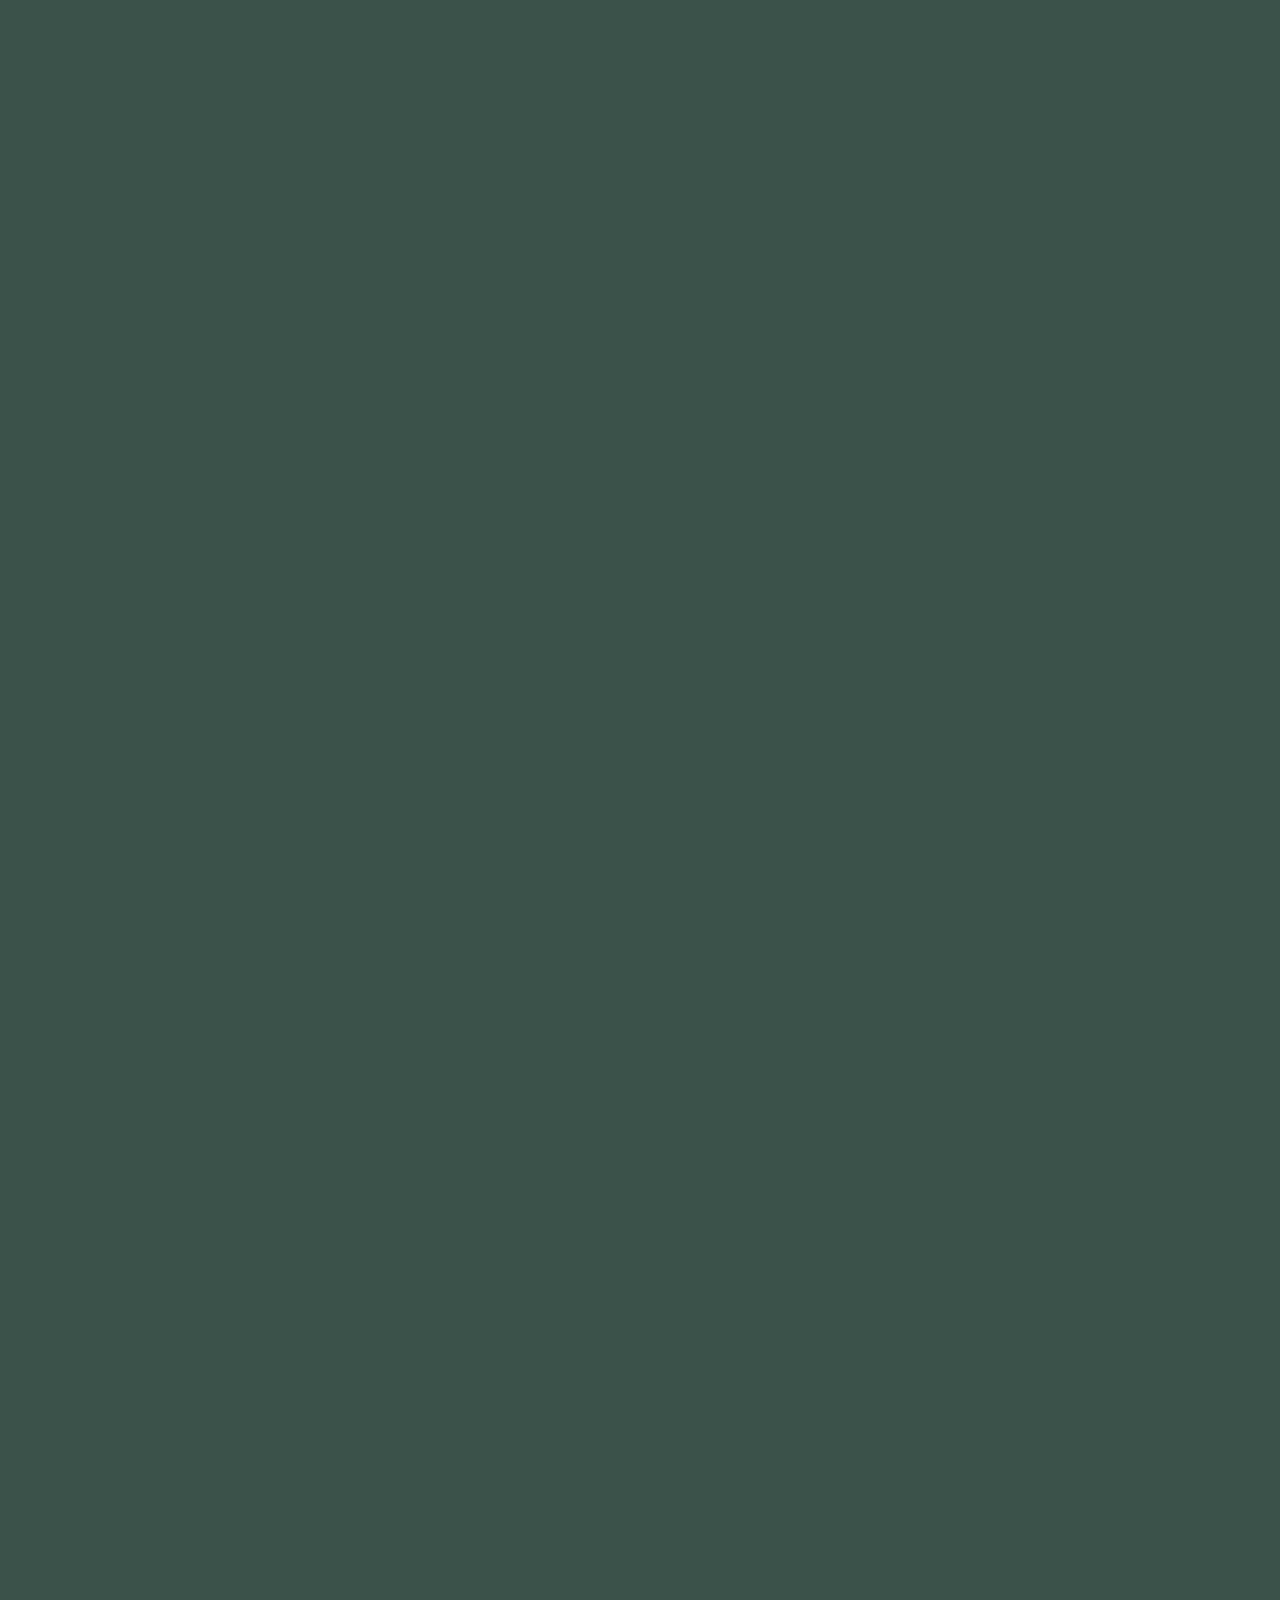
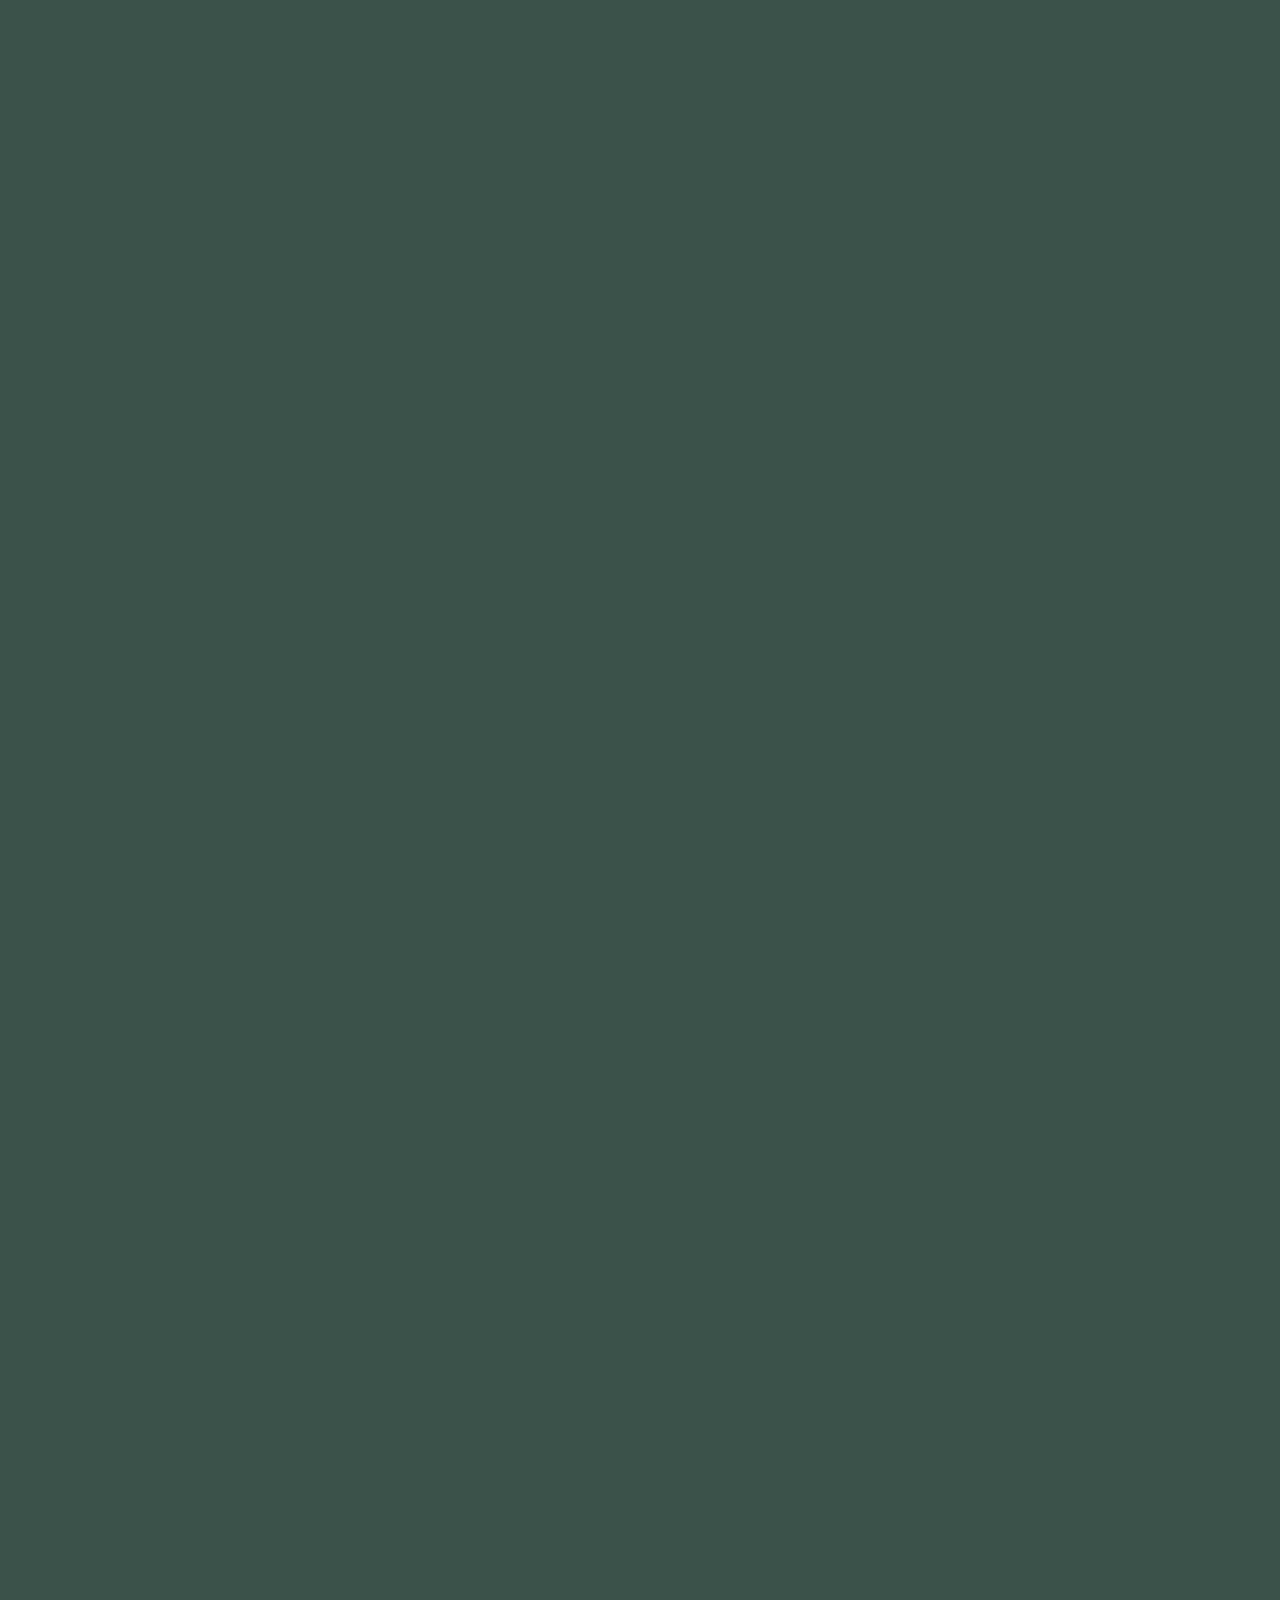
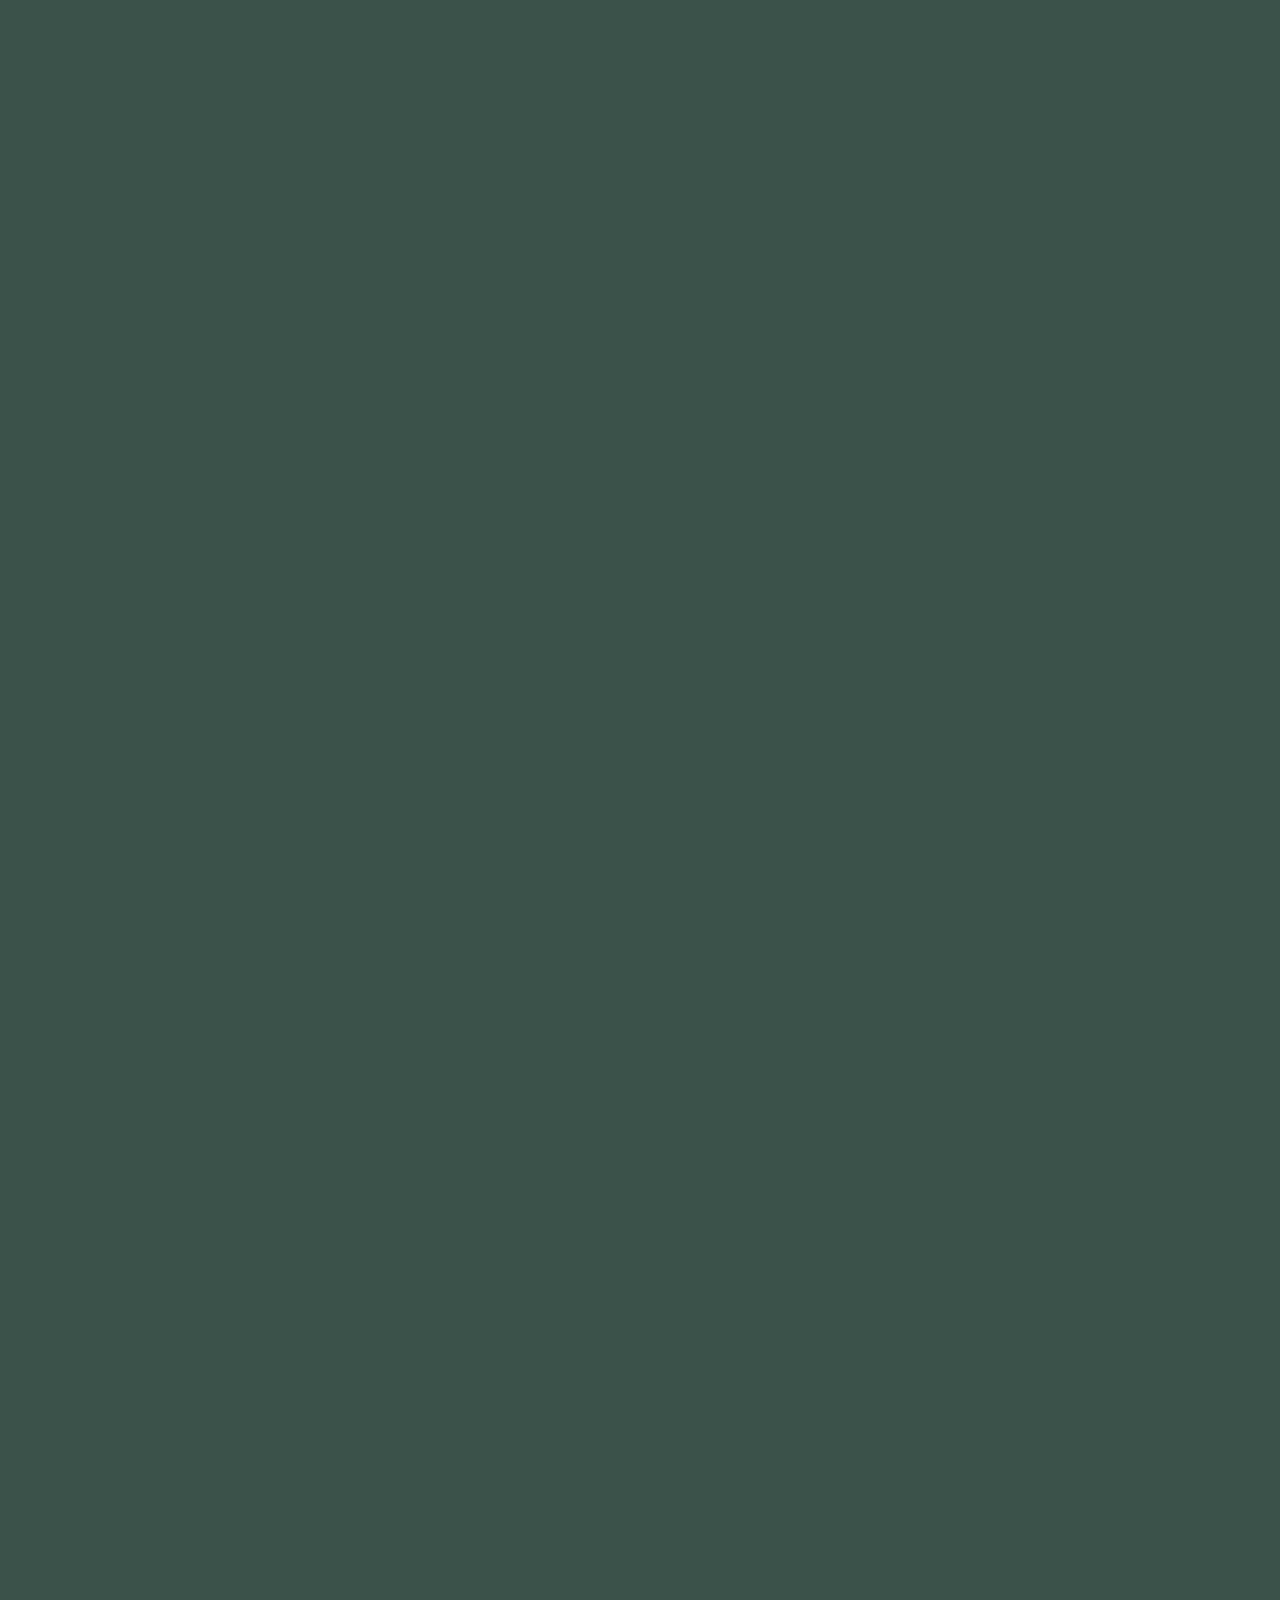
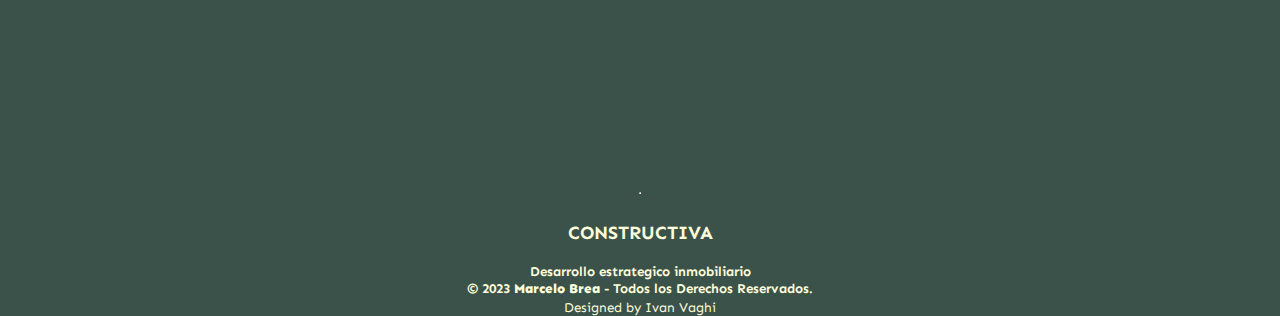
<file: pags/directorio1295.html>
<!DOCTYPE html>
<html lang="es">
<head>
    <meta charset="UTF-8">
    <meta http-equiv="X-UA-Compatible" content="IE=edge">
    <meta name="viewport" content="width=device-width, initial-scale=1.0">
             <!--Meta description-->
             <meta name="description" content="Constructiva marcelo brea, Bonifacio 2700">
             <!--Meta Keywords-->
             <meta name="keywords" content="Constructivambrea, constructivambrea, constructiva_mbrea, constructivabrea, marcelo brea, invertir, edificios, inmobiliarias, construcciones, caballito, flores, edificaciones, Bonifacio">
             <!--Meta Author-->
             <meta name="author" content="Ivan Vaghi">
    <title>Marcelo│Desarrollos inmobilarios│Bonifacio 2700</title>
    <link rel="shortcut icon" href="../img/logo-marcelo.ico" type="image/x-icon">
    <link href="https://cdn.jsdelivr.net/npm/bootstrap@5.3.1/dist/css/bootstrap.min.css" rel="stylesheet" integrity="sha384-4bw+/aepP/YC94hEpVNVgiZdgIC5+VKNBQNGCHeKRQN+PtmoHDEXuppvnDJzQIu9" crossorigin="anonymous">
    <link rel="stylesheet" href="../style.css">
  <link rel="preconnect" href="https://fonts.googleapis.com">
  <link rel="preconnect" href="https://fonts.gstatic.com" crossorigin>
  <link href="https://fonts.googleapis.com/css2?family=Cabin:wght@700&family=Comfortaa:wght@700&family=Noto+Serif&family=Nunito+Sans:ital@1&family=Sen:wght@700&display=swap"
  rel="stylesheet">
  <link rel="preconnect" href="https://fonts.googleapis.com">
  <link rel="preconnect" href="https://fonts.gstatic.com" crossorigin>
  <link href="https://fonts.googleapis.com/css2?family=Caveat:wght@700&display=swap" rel="stylesheet">
  <link rel="stylesheet" href="https://unpkg.com/aos@next/dist/aos.css" />
</head>
<body class="index-bg">
  <nav class="navbar bg-navbar fixed-top sticky-top">
    <div class="container-fluid">
      <img class="logo" src="../img/logo-marcelo.webp" alt="logo">
      <button class="navbar-toggler" type="button" data-bs-toggle="offcanvas" data-bs-target="#offcanvasNavbar"
        aria-controls="offcanvasNavbar" aria-label="Toggle navigation">
        <span class="navbar-toggler-icon"></span>
      </button>
      <div class="offcanvas offcanvas-end " tabindex="-1" id="offcanvasNavbar" aria-labelledby="offcanvasNavbarLabel">
        <div class="offcanvas-header bg-navbar">
          <h5 class="offcanvas-title bg-navbar" id="offcanvasNavbarLabel" style=" font-family: 'Cabin', sans-serif;
              font-family: 'Comfortaa', cursive;
              font-family: 'Nunito Sans', sans-serif;
              font-family: 'Sen', sans-serif;">Marcelo Brea</h5>
          <button type="button" class="btn-close" data-bs-dismiss="offcanvas" aria-label="Close"></button>
        </div>
        <div class="offcanvas-body bg-navbar">
          <ul class="navbar-nav justify-content-end flex-grow-1 pe-3">
            <li class="nav-item"  style="font-family: 'Cabin', sans-serif;
            font-family: 'Comfortaa', cursive;
            font-family: 'Nunito Sans', sans-serif;
            font-family: 'Sen', sans-serif;">
              <a class="nav-link active" aria-current="page" href="../index.html#inicio">Home</a>
            </li>

            <li class="nav-item dropdown bg-navbar"  style="font-family: 'Cabin', sans-serif;
            font-family: 'Comfortaa', cursive;
            font-family: 'Nunito Sans', sans-serif;
            font-family: 'Sen', sans-serif;">
              <a class="nav-link dropdown-toggle" href="#" role="button" data-bs-toggle="dropdown" aria-expanded="false">
                Trabajos Realizados
              </a>
              <ul class="dropdown-menu bg-navbar">
                <li style="font-family: 'Cabin', sans-serif;
                font-family: 'Comfortaa', cursive;
                font-family: 'Nunito Sans', sans-serif;
                font-family: 'Sen', sans-serif;"><a class="dropdown-item" href="arengreen618.html">Arengreen 618</a></li>
                <li style="font-family: 'Cabin', sans-serif;
                font-family: 'Comfortaa', cursive;
                font-family: 'Nunito Sans', sans-serif;
                font-family: 'Sen', sans-serif;"><a class="dropdown-item" href="bonifacio593.html">Bonifacio 593</a></li>
                <li style="font-family: 'Cabin', sans-serif;
                font-family: 'Comfortaa', cursive;
                font-family: 'Nunito Sans', sans-serif;
                font-family: 'Sen', sans-serif;"><a class="dropdown-item" href="pedernera289.html">Pedernera 289</a></li>
                <li>
                </li>
              </ul>
            </li>
            <li class="nav-item dropdown bg-navbar"  style="font-family: 'Cabin', sans-serif;
            font-family: 'Comfortaa', cursive;
            font-family: 'Nunito Sans', sans-serif;
            font-family: 'Sen', sans-serif;">
              <a class="nav-link dropdown-toggle" href="#" role="button" data-bs-toggle="dropdown" aria-expanded="false">
                Trabajos ejecucion
              </a>
              <ul class="dropdown-menu bg-navbar">
                <li style="font-family: 'Cabin', sans-serif;
                font-family: 'Comfortaa', cursive;
                font-family: 'Nunito Sans', sans-serif;
                font-family: 'Sen', sans-serif;"><a class="dropdown-item" href="bonifacio1950.html">Bonifacio 1950</a></li>
                <li style="font-family: 'Cabin', sans-serif;
                font-family: 'Comfortaa', cursive;
                font-family: 'Nunito Sans', sans-serif;
                font-family: 'Sen', sans-serif;"><a class="dropdown-item" href="bonifacio2700.html">Bonifacio 2700</a></li>
              </ul>
            </li>
            <li class="nav-item dropdown bg-navbar" style="font-family: 'Cabin', sans-serif;
            font-family: 'Comfortaa', cursive;
            font-family: 'Nunito Sans', sans-serif;
            font-family: 'Sen', sans-serif;">
              <a class="nav-link dropdown-toggle" href="#" role="button" data-bs-toggle="dropdown" aria-expanded="false">
                Proximos trabajos
              </a>
              <ul class="dropdown-menu bg-navbar">
                <li style="font-family: 'Cabin', sans-serif;
                font-family: 'Comfortaa', cursive;
                font-family: 'Nunito Sans', sans-serif;
                font-family: 'Sen', sans-serif;"><a class="dropdown-item" href="directorio1295.html">Directorio 1295</a></li>
              </ul>
            </li>
          </ul>
        </div>
      </div>
    </div>
  </nav>

      <section class="trabajos-realizados" id="Trabajos realizados">
        <div style="display: flex; justify-content: center; font-size: 700; margin-top: 20px; text-align: center;" data-aos="fade-up">
        <h1>DIRECTORIO 1295</h1>
        </div>
        <div style="display: flex; justify-content: center;" data-aos="fade-up">
          <h3>FLORES</p>
        </div>
        <div style="display: flex; justify-content: center; font-size: 700;" data-aos="fade-up">
          <p>ETAPA DEMOLICION</p>
        </div>
        <div style="display: flex;margin-top: 20px; margin-bottom: 20px;justify-content: center;" data-aos="fade-up">
          <img src="../img/directorio1295/1.png" class="img-fluid" alt="...">
        </div>
      </section>
      <section class="trabajos-realizados">
        <div class="container"
          style="max-width: 1050px;background-color:#293933;margin-bottom: 20px; border-radius: 5px;margin-top: 15px;">
          <div class="col-md-12">
            <div class="media-container-row">
            </div>
            <div class=" align-left aside-content">
              <h2 style="text-align: center;" class="mbr-title pt-2 mbr-fonts-style display-5" data-aos="fade-up">PLANOS</h2>
            </div>
          </section>
      <section style="display: flex;justify-content: center; margin-bottom: 25px;" data-aos="fade-up">
        <div id="carouselExampleDark" class="carousel carousel-dark slide">
          <div class="carousel-indicators">
            <button type="button" data-bs-target="#carouselExampleDark" data-bs-slide-to="0" class="active" aria-current="true" aria-label="Slide 1"></button>
            <button type="button" data-bs-target="#carouselExampleDark" data-bs-slide-to="1" aria-label="Slide 2"></button>
            <button type="button" data-bs-target="#carouselExampleDark" data-bs-slide-to="2" aria-label="Slide 3"></button>
            <button type="button" data-bs-target="#carouselExampleDark" data-bs-slide-to="3" aria-label="Slide 4"></button>
            <button type="button" data-bs-target="#carouselExampleDark" data-bs-slide-to="4" aria-label="Slide 5"></button>
            <button type="button" data-bs-target="#carouselExampleDark" data-bs-slide-to="5" aria-label="Slide 6"></button>
            <button type="button" data-bs-target="#carouselExampleDark" data-bs-slide-to="6" aria-label="Slide 7"></button>
            <button type="button" data-bs-target="#carouselExampleDark" data-bs-slide-to="7" aria-label="Slide 8"></button>
            <button type="button" data-bs-target="#carouselExampleDark" data-bs-slide-to="8" aria-label="Slide 9"></button>
            <button type="button" data-bs-target="#carouselExampleDark" data-bs-slide-to="9" aria-label="Slide 10"></button>
            <button type="button" data-bs-target="#carouselExampleDark" data-bs-slide-to="10" aria-label="Slide 11"></button>
            <button type="button" data-bs-target="#carouselExampleDark" data-bs-slide-to="11" aria-label="Slide 12"></button>
            <button type="button" data-bs-target="#carouselExampleDark" data-bs-slide-to="12" aria-label="Slide 13"></button>
          </div>
          <div class="carousel-inner">
            <div class="carousel-item active" data-bs-interval="10000">
              <img src="../img/directorio1295/2.png" class="d-block w-100" alt="...">
              <div class="carousel-caption d-none d-md-block">
              </div>
            </div>
            <div class="carousel-item" data-bs-interval="2000">
              <img src="../img/directorio1295/3.png" class="d-block w-100" alt="...">
              <div class="carousel-caption d-none d-md-block">
              </div>
            </div>
            <div class="carousel-item">
              <img src="../img/directorio1295/4.png" class="d-block w-100" alt="...">
              <div class="carousel-caption d-none d-md-block">
              </div>
            </div>
            <div class="carousel-item">
              <img src="../img/directorio1295/5.png" class="d-block w-100" alt="...">
              <div class="carousel-caption d-none d-md-block">
              </div>
            </div>
            <div class="carousel-item">
              <img src="../img/directorio1295/6.png" class="d-block w-100" alt="...">
              <div class="carousel-caption d-none d-md-block">
              </div>
            </div>
            <div class="carousel-item">
              <img src="../img/directorio1295/7.png" class="d-block w-100" alt="...">
              <div class="carousel-caption d-none d-md-block">
              </div>
            </div>
            <div class="carousel-item">
              <img src="../img/directorio1295/8.png" class="d-block w-100" alt="...">
              <div class="carousel-caption d-none d-md-block">
              </div>
            </div>
            <div class="carousel-item">
                <img src="../img/directorio1295/9.png" class="d-block w-100" alt="...">
                <div class="carousel-caption d-none d-md-block">
                </div>
            </div>
            <div class="carousel-item">
                <img src="../img/directorio1295/10.png" class="d-block w-100" alt="...">
                <div class="carousel-caption d-none d-md-block">
                </div>
            </div>
            <div class="carousel-item">
                <img src="../img/directorio1295/11.png" class="d-block w-100" alt="...">
                <div class="carousel-caption d-none d-md-block">
                </div>
            </div>
            <div class="carousel-item">
                <img src="../img/directorio1295/12.png" class="d-block w-100" alt="...">
                <div class="carousel-caption d-none d-md-block">
                </div>
            </div>
            <div class="carousel-item">
                <img src="../img/directorio1295/13.png" class="d-block w-100" alt="...">
                <div class="carousel-caption d-none d-md-block">
                </div>
            </div>
          </div>
          <button class="carousel-control-prev" type="button" data-bs-target="#carouselExampleDark" data-bs-slide="prev">
            <span class="carousel-control-prev-icon" aria-hidden="true"></span>
            <span class="visually-hidden">Previous</span>
          </button>
          <button class="carousel-control-next" type="button" data-bs-target="#carouselExampleDark" data-bs-slide="next">
            <span class="carousel-control-next-icon" aria-hidden="true"></span>
            <span class="visually-hidden">Next</span>
          </button>
        </div>
      </section>
      <iframe src="https://www.google.com/maps/embed?pb=!1m18!1m12!1m3!1d3282.9849291529977!2d-58.4459419126953!3d-34.62982113901031!2m3!1f0!2f0!3f0!3m2!1i1024!2i768!4f13.1!3m3!1m2!1s0x95bcca314a625b51%3A0x3a5414263bed90c8!2sAv.%20Directorio%201295%2C%20C1406GZB%20Cdad.%20Aut%C3%B3noma%20de%20Buenos%20Aires!5e0!3m2!1ses-419!2sar!4v1744295174565!5m2!1ses-419!2sar" width="600" height="450" style="border:0;" allowfullscreen="" loading="lazy" referrerpolicy="no-referrer-when-downgrade"></iframe>

      <hr style="color:#fbfddb ;">
      <footer class="footer-conteiner">
        <div class="title-footer" style="margin-bottom: 0;"><h3> CONSTRUCTIVA</h3></div>
        <div class="footer" style="margin-top: 0;"> 
          <small>Desarrollo estrategico inmobiliario</small>
        </div>
        <div class="footer">
          <small>&copy; 2023 <b>Marcelo Brea</b> - Todos los Derechos Reservados.</small>
        </div>
      <div class="grupo-1">
        <small>Designed by Ivan Vaghi</small>
      </div>
     </footer>
    <script src="https://cdn.jsdelivr.net/npm/bootstrap@5.3.1/dist/js/bootstrap.bundle.min.js" integrity="sha384-HwwvtgBNo3bZJJLYd8oVXjrBZt8cqVSpeBNS5n7C8IVInixGAoxmnlMuBnhbgrkm" crossorigin="anonymous"></script>
    <script src="https://unpkg.com/aos@next/dist/aos.js"></script>
    <script>
      AOS.init();
    </script>
</body>
</html>
</file>
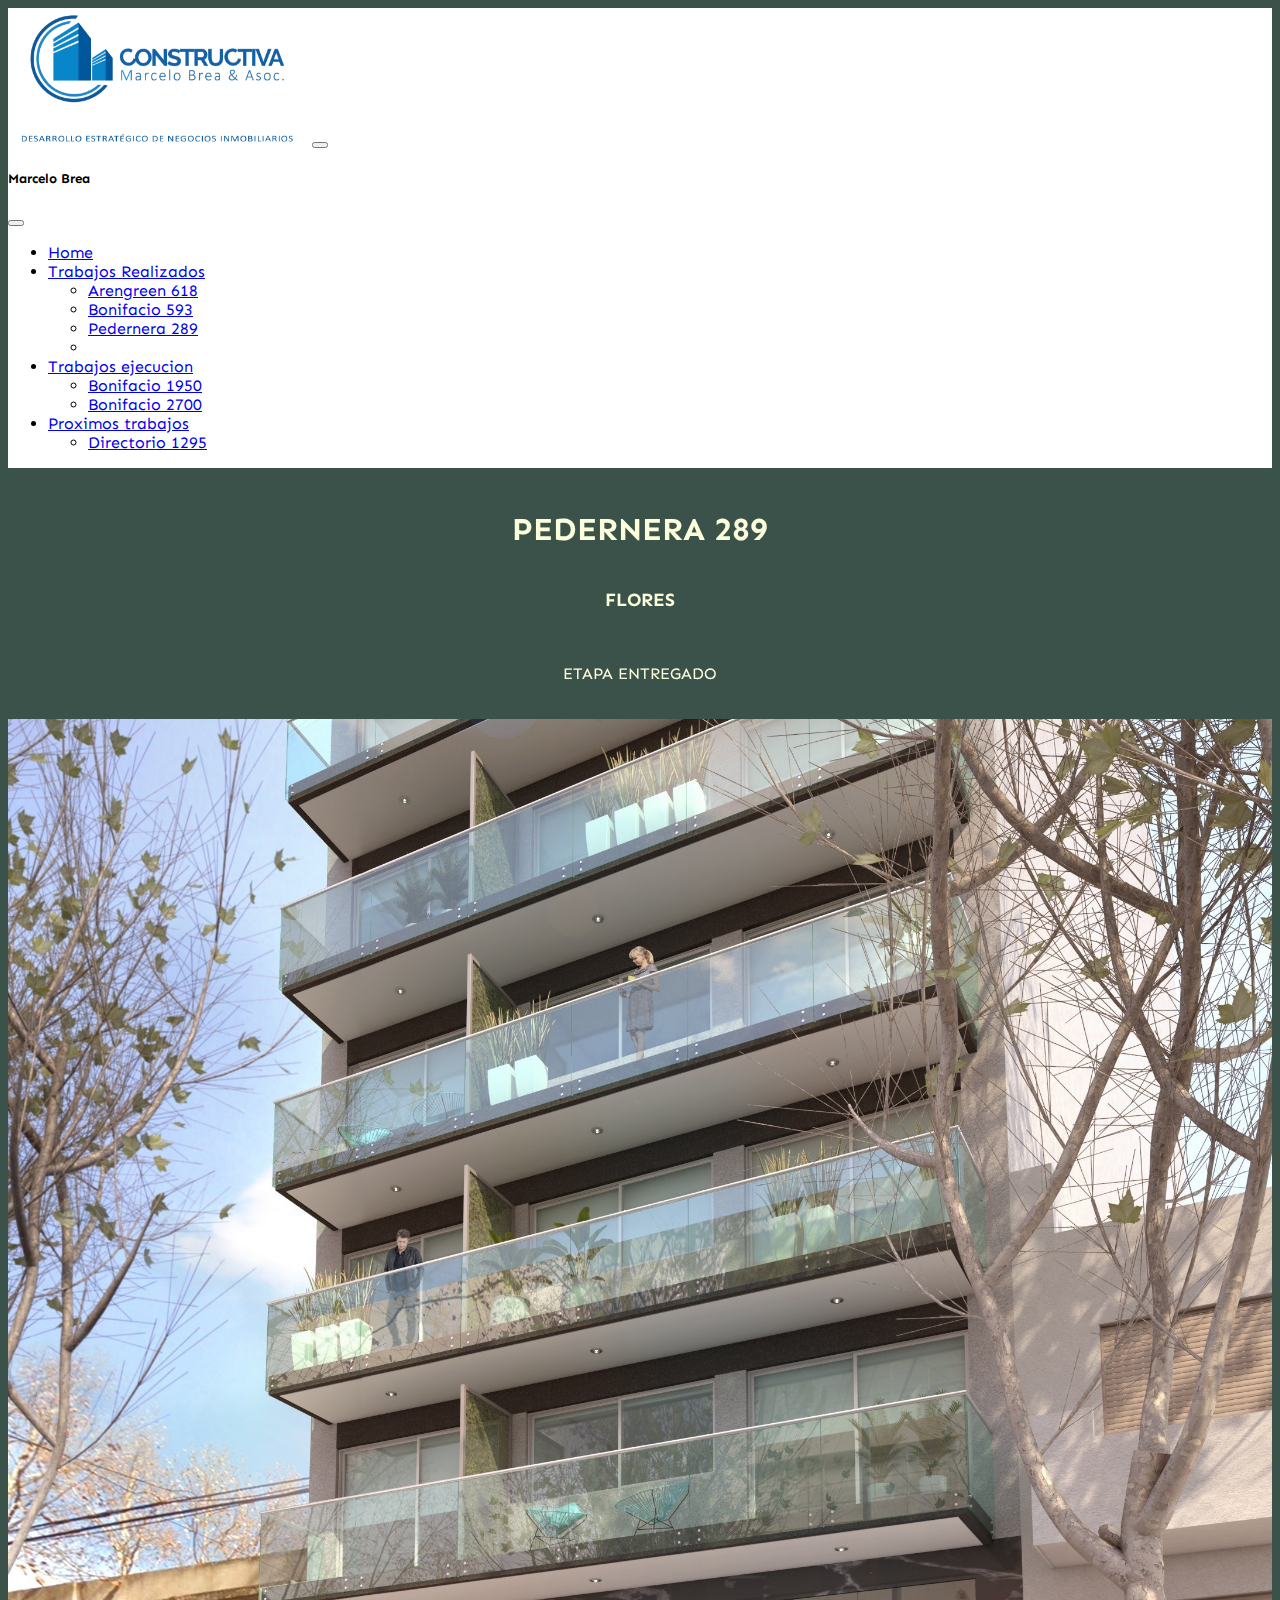
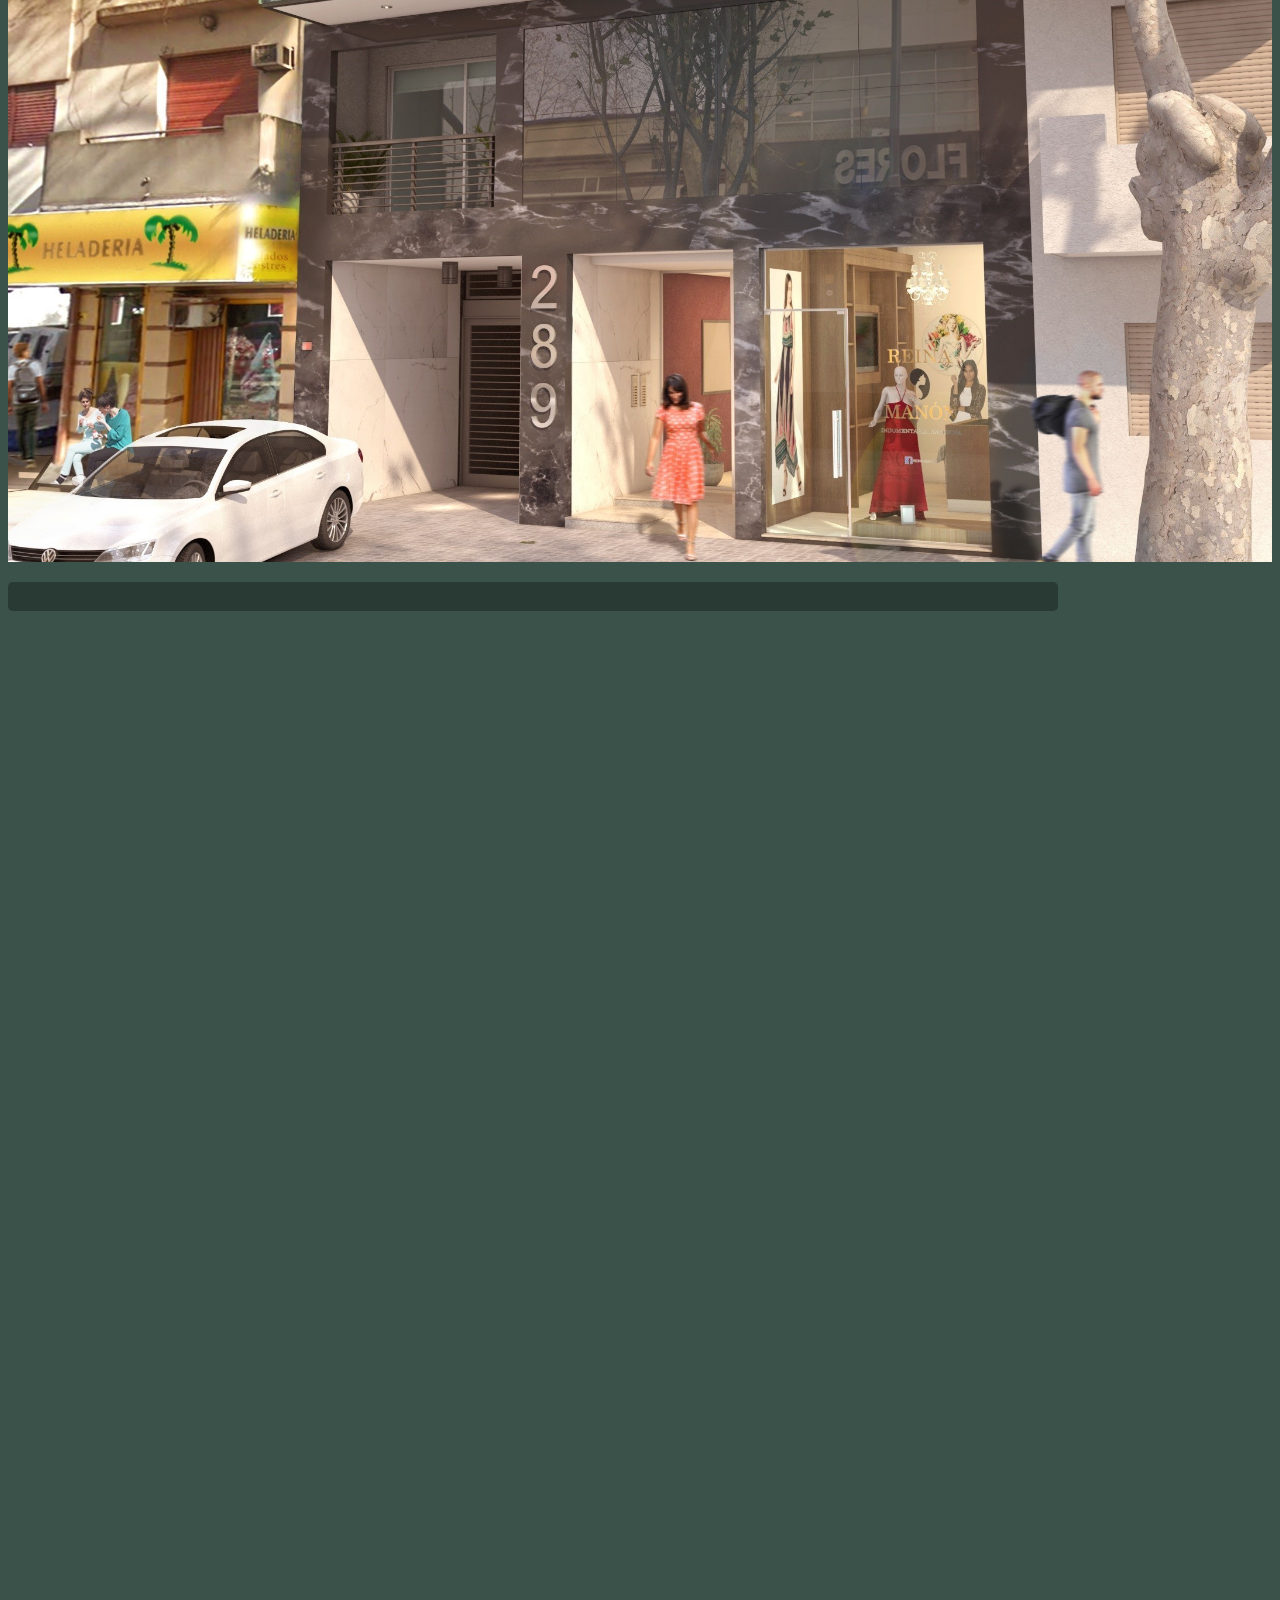
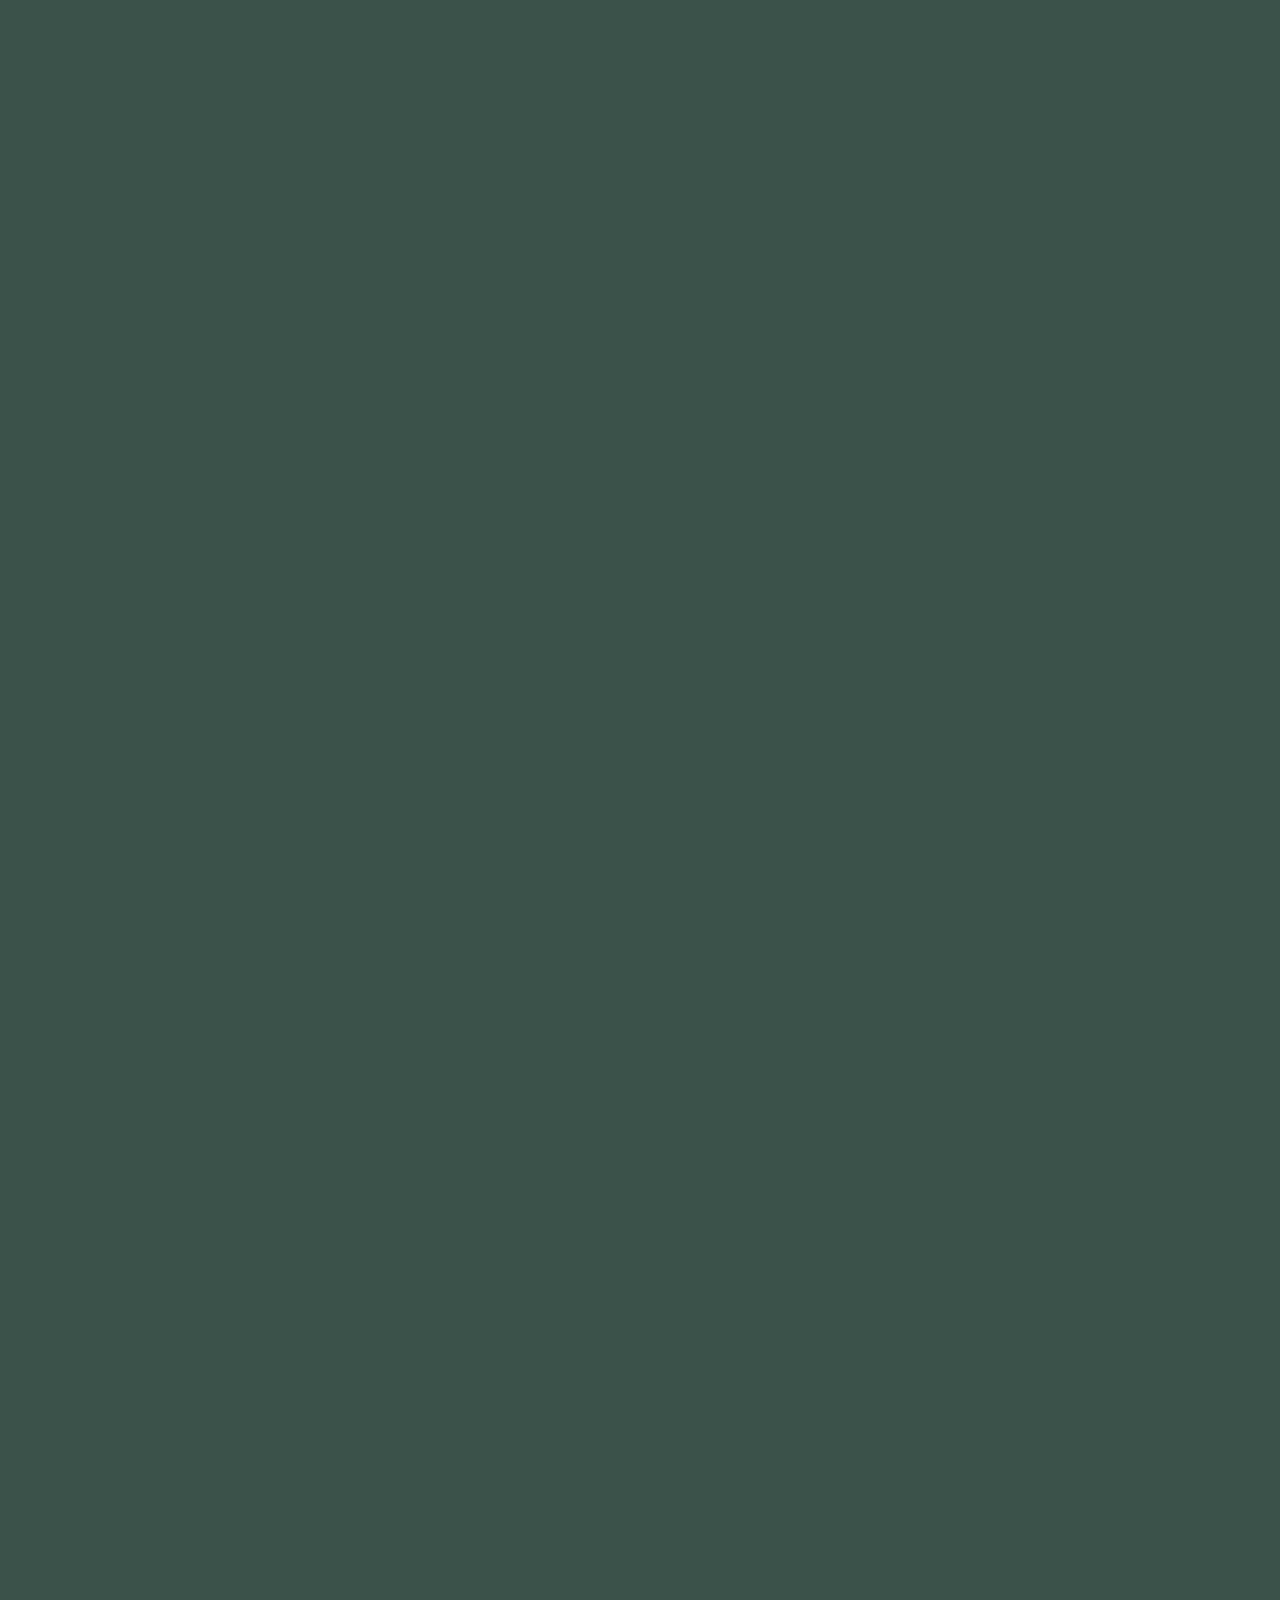
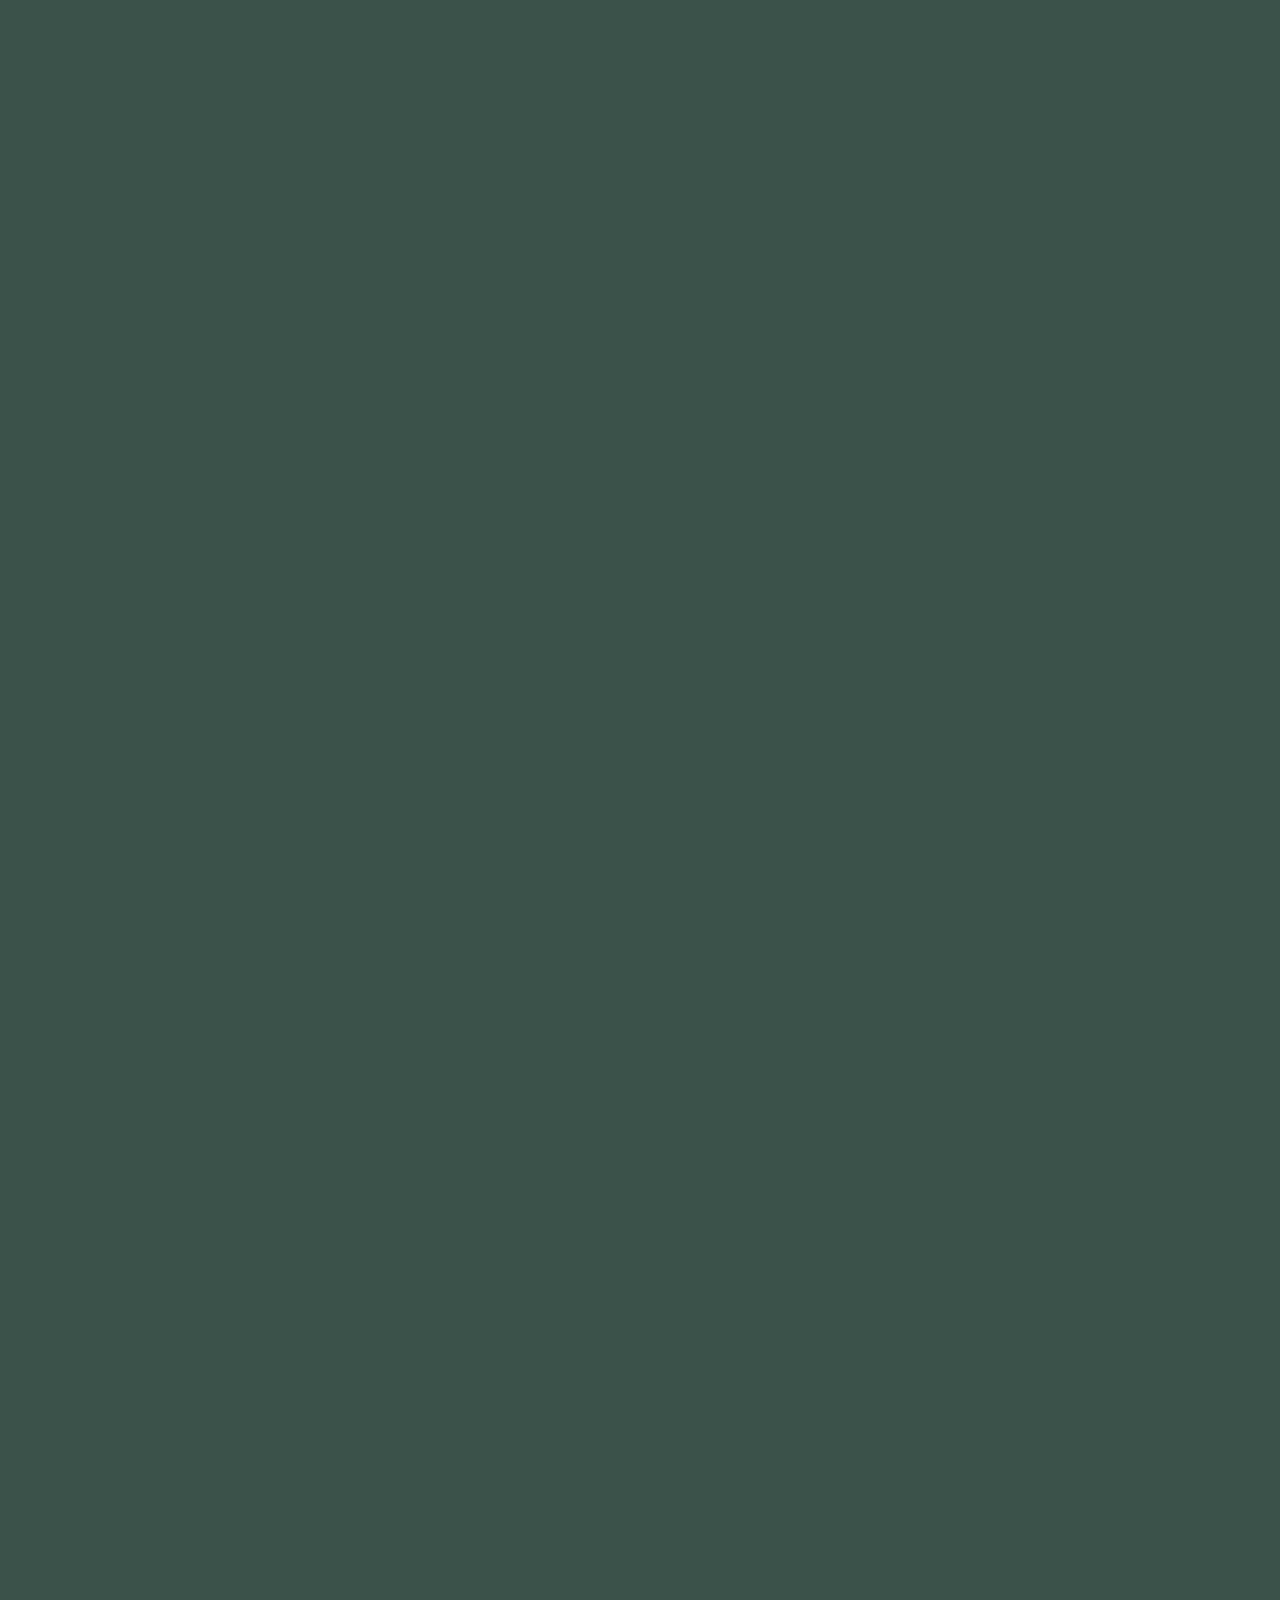
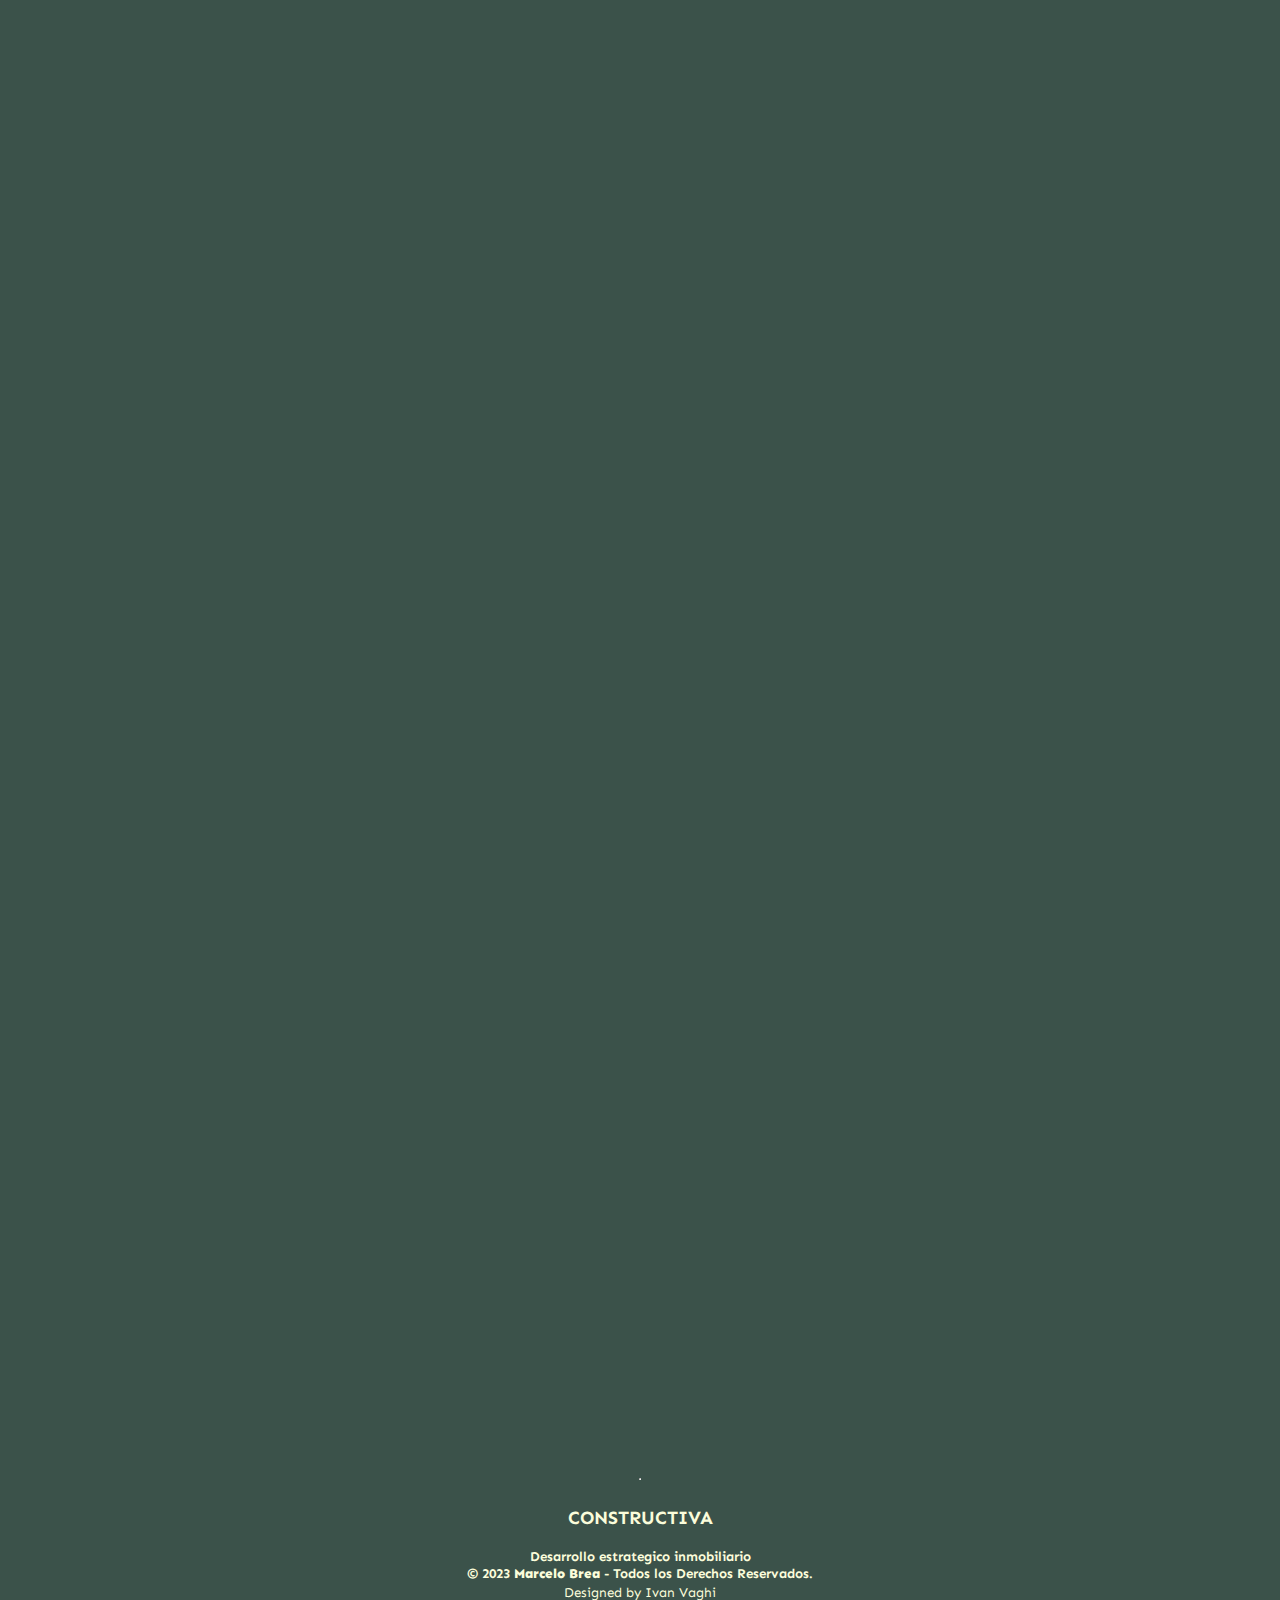
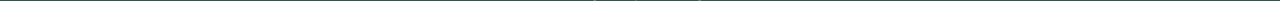
<file: pags/pedernera289.html>
<!DOCTYPE html>
<html lang="es">

<head>
  <meta charset="UTF-8">
  <meta http-equiv="X-UA-Compatible" content="IE=edge">
  <meta name="viewport" content="width=device-width, initial-scale=1.0">
           <!--Meta description-->
           <meta name="description" content="Constructiva marcelo brea, Pedernera">
           <!--Meta Keywords-->
           <meta name="keywords" content="Constructivambrea, constructivambrea, constructiva_mbrea, constructivabrea, marcelo brea, invertir, edificios, inmobiliarias, construcciones, caballito, flores, edificaciones, pedernera">
           <!--Meta Author-->
           <meta name="author" content="Ivan Vaghi">
  <title>Marcelo│Desarrollos inmobilarios│Pedernera 289</title>
  <link rel="shortcut icon" href="../img/logo-marcelo.ico" type="image/x-icon">
  <link href="https://cdn.jsdelivr.net/npm/bootstrap@5.3.1/dist/css/bootstrap.min.css" rel="stylesheet"
    integrity="sha384-4bw+/aepP/YC94hEpVNVgiZdgIC5+VKNBQNGCHeKRQN+PtmoHDEXuppvnDJzQIu9" crossorigin="anonymous">
  <link rel="stylesheet" href="../style.css">
  <link rel="preconnect" href="https://fonts.googleapis.com">
  <link rel="preconnect" href="https://fonts.gstatic.com" crossorigin>
  <link
    href="https://fonts.googleapis.com/css2?family=Cabin:wght@700&family=Comfortaa:wght@700&family=Noto+Serif&family=Nunito+Sans:ital@1&family=Sen:wght@700&display=swap"
    rel="stylesheet">
  <link rel="preconnect" href="https://fonts.googleapis.com">
  <link rel="preconnect" href="https://fonts.gstatic.com" crossorigin>
  <link href="https://fonts.googleapis.com/css2?family=Caveat:wght@700&display=swap" rel="stylesheet">
  <link rel="stylesheet" href="https://unpkg.com/aos@next/dist/aos.css" />
</head>

<body class="index-bg">
  <nav class="navbar bg-navbar fixed-top sticky-top">
    <div class="container-fluid">
      <img class="logo" src="../img/logo-marcelo.webp" alt="logo">
      <button class="navbar-toggler" type="button" data-bs-toggle="offcanvas" data-bs-target="#offcanvasNavbar"
        aria-controls="offcanvasNavbar" aria-label="Toggle navigation">
        <span class="navbar-toggler-icon"></span>
      </button>
      <div class="offcanvas offcanvas-end " tabindex="-1" id="offcanvasNavbar" aria-labelledby="offcanvasNavbarLabel">
        <div class="offcanvas-header bg-navbar">
          <h5 class="offcanvas-title bg-navbar" id="offcanvasNavbarLabel" style=" font-family: 'Cabin', sans-serif;
              font-family: 'Comfortaa', cursive;
              font-family: 'Nunito Sans', sans-serif;
              font-family: 'Sen', sans-serif;">Marcelo Brea</h5>
          <button type="button" class="btn-close" data-bs-dismiss="offcanvas" aria-label="Close"></button>
        </div>
        <div class="offcanvas-body bg-navbar">
          <ul class="navbar-nav justify-content-end flex-grow-1 pe-3">
            <li class="nav-item"  style="font-family: 'Cabin', sans-serif;
            font-family: 'Comfortaa', cursive;
            font-family: 'Nunito Sans', sans-serif;
            font-family: 'Sen', sans-serif;">
              <a class="nav-link active" aria-current="page" href="../index.html#inicio">Home</a>
            </li>

            <li class="nav-item dropdown bg-navbar"  style="font-family: 'Cabin', sans-serif;
            font-family: 'Comfortaa', cursive;
            font-family: 'Nunito Sans', sans-serif;
            font-family: 'Sen', sans-serif;">
              <a class="nav-link dropdown-toggle" href="#" role="button" data-bs-toggle="dropdown" aria-expanded="false">
                Trabajos Realizados
              </a>
              <ul class="dropdown-menu bg-navbar">
                <li style="font-family: 'Cabin', sans-serif;
                font-family: 'Comfortaa', cursive;
                font-family: 'Nunito Sans', sans-serif;
                font-family: 'Sen', sans-serif;"><a class="dropdown-item" href="arengreen618.html">Arengreen 618</a></li>
                <li style="font-family: 'Cabin', sans-serif;
                font-family: 'Comfortaa', cursive;
                font-family: 'Nunito Sans', sans-serif;
                font-family: 'Sen', sans-serif;"><a class="dropdown-item" href="bonifacio593.html">Bonifacio 593</a></li>
                <li style="font-family: 'Cabin', sans-serif;
                font-family: 'Comfortaa', cursive;
                font-family: 'Nunito Sans', sans-serif;
                font-family: 'Sen', sans-serif;"><a class="dropdown-item" href="pedernera289.html">Pedernera 289</a></li>
                <li>
                </li>
              </ul>
            </li>
            <li class="nav-item dropdown bg-navbar"  style="font-family: 'Cabin', sans-serif;
            font-family: 'Comfortaa', cursive;
            font-family: 'Nunito Sans', sans-serif;
            font-family: 'Sen', sans-serif;">
              <a class="nav-link dropdown-toggle" href="#" role="button" data-bs-toggle="dropdown" aria-expanded="false">
                Trabajos ejecucion
              </a>
              <ul class="dropdown-menu bg-navbar">
                <li style="font-family: 'Cabin', sans-serif;
                font-family: 'Comfortaa', cursive;
                font-family: 'Nunito Sans', sans-serif;
                font-family: 'Sen', sans-serif;"><a class="dropdown-item" href="bonifacio1950.html">Bonifacio 1950</a></li>
                <li style="font-family: 'Cabin', sans-serif;
                font-family: 'Comfortaa', cursive;
                font-family: 'Nunito Sans', sans-serif;
                font-family: 'Sen', sans-serif;"><a class="dropdown-item" href="bonifacio2700.html">Bonifacio 2700</a></li>
              </ul>
            </li>
            <li class="nav-item dropdown bg-navbar" style="font-family: 'Cabin', sans-serif;
            font-family: 'Comfortaa', cursive;
            font-family: 'Nunito Sans', sans-serif;
            font-family: 'Sen', sans-serif;">
              <a class="nav-link dropdown-toggle" href="#" role="button" data-bs-toggle="dropdown" aria-expanded="false">
                Proximos trabajos
              </a>
              <ul class="dropdown-menu bg-navbar">
                <li style="font-family: 'Cabin', sans-serif;
                font-family: 'Comfortaa', cursive;
                font-family: 'Nunito Sans', sans-serif;
                font-family: 'Sen', sans-serif;"><a class="dropdown-item" href="directorio1295.html">Directorio 1295</a></li>
              </ul>
            </li>
          </ul>
        </div>
      </div>
    </div>
  </nav>

  <section class="trabajos-realizados" id="Trabajos realizados">
    <div style="display: flex; justify-content: center; font-size: 700; margin-top: 20px;"
      data-aos="fade-up">
      <h1>PEDERNERA 289</h1>
    </div>
    <div style="display: flex; justify-content: center;" data-aos="fade-up">
      <h3>FLORES</p>
    </div>
    <div style="display: flex; justify-content: center; font-size: 700;" data-aos="fade-up">
      <p>ETAPA ENTREGADO</p>
    </div>
    <section class="img" style="width:100% ;display: flex; justify-content: center;margin-top: 20px;margin-bottom: 20px; "
      data-aos="fade-up">
      <img style="width: 100%;" src="../img/padernera289/FACAHDA-Pedernera-289.jpg" class="img-fluid" alt="...">
    </section>
    <section class="trabajos-realizados">
      <div class="container"
        style="max-width: 1050px;background-color:#293933;margin-bottom: 20px; border-radius: 5px;margin-top: 15px;">
        <div class="col-md-12">
          <div class="media-container-row">
          </div>
          <div class=" align-left aside-content">
            <h2 style="text-align: center;" class="mbr-title pt-2 mbr-fonts-style display-5" data-aos="fade-up">PLANOS</h2>
          </div>
        </section>
    <section style="display: flex;justify-content: center; margin-bottom: 25px;" data-aos="fade-up">
      <div id="carouselExampleDark" class="carousel carousel-dark slide">
        <div class="carousel-indicators">
          <button type="button" data-bs-target="#carouselExampleDark" data-bs-slide-to="0" class="active" aria-current="true" aria-label="Slide 1"></button>
          <button type="button" data-bs-target="#carouselExampleDark" data-bs-slide-to="1" aria-label="Slide 2"></button>
          <button type="button" data-bs-target="#carouselExampleDark" data-bs-slide-to="2" aria-label="Slide 3"></button>
          <button type="button" data-bs-target="#carouselExampleDark" data-bs-slide-to="3" aria-label="Slide 4"></button>
          <button type="button" data-bs-target="#carouselExampleDark" data-bs-slide-to="4" aria-label="Slide 5"></button>
          <button type="button" data-bs-target="#carouselExampleDark" data-bs-slide-to="5" aria-label="Slide 6"></button>
        </div>
        <div class="carousel-inner">
          <div class="carousel-item active" data-bs-interval="10000">
            <img src="../img/padernera289/Pedernera-289-PlantaBaja.png" class="d-block w-100" alt="...">
            <div class="carousel-caption d-none d-md-block">
    
            </div>
          </div>
          <div class="carousel-item" data-bs-interval="2000">
            <img src="../img/padernera289/Pedernera-289-Planta1°.png" class="d-block w-100" alt="...">
            <div class="carousel-caption d-none d-md-block">
            </div>
          </div>
          <div class="carousel-item">
            <img src="../img/padernera289/Pedernera-289-Planta-Tipo-2°-a-5°.png" class="d-block w-100" alt="...">
            <div class="carousel-caption d-none d-md-block">
            </div>
          </div>
          <div class="carousel-item">
            <img src="../img/padernera289/Pedernera-289-Planta-6°-y-7°.png" class="d-block w-100" alt="...">
            <div class="carousel-caption d-none d-md-block">
            </div>
          </div>
          <div class="carousel-item">
            <img src="../img/padernera289/Pedernera289Planta8°.png" class="d-block w-100" alt="...">
            <div class="carousel-caption d-none d-md-block">
            </div>
          </div>
          <div class="carousel-item">
            <img src="../img/padernera289/Pedernera-289-Planta9°.png" class="d-block w-100" alt="...">
            <div class="carousel-caption d-none d-md-block">
            </div>
          </div>
        </div>
        <button class="carousel-control-prev" type="button" data-bs-target="#carouselExampleDark" data-bs-slide="prev">
          <span class="carousel-control-prev-icon" aria-hidden="true"></span>
          <span class="visually-hidden">Previous</span>
        </button>
        <button class="carousel-control-next" type="button" data-bs-target="#carouselExampleDark" data-bs-slide="next">
          <span class="carousel-control-next-icon" aria-hidden="true"></span>
          <span class="visually-hidden">Next</span>
        </button>
      </div>
    </section>
  </section>

  <iframe
    src="https://www.google.com/maps/embed?pb=!1m18!1m12!1m3!1d3282.8711352506443!2d-58.46535122335992!3d-34.632696659030714!2m3!1f0!2f0!3f0!3m2!1i1024!2i768!4f13.1!3m3!1m2!1s0x95bcca28289281b5%3A0x13087e2ca0427f6d!2sPedernera%20289%2C%20C1406EEE%20CABA!5e0!3m2!1ses-419!2sar!4v1697157525746!5m2!1ses-419!2sar"
    width="100%" height="450" style="border:0;" allowfullscreen="" loading="lazy"
    referrerpolicy="no-referrer-when-downgrade"></iframe>

  <hr style="color:#fbfddb ;">
  <footer class="footer-conteiner">
    <div class="title-footer" style="margin-bottom: 0;"><h3> CONSTRUCTIVA</h3></div>
    <div class="footer" style="margin-top: 0;"> 
      <small>Desarrollo estrategico inmobiliario</small>
    </div>
    <div class="footer">
      <small>&copy; 2023 <b>Marcelo Brea</b> - Todos los Derechos Reservados.</small>
    </div>
  <div class="grupo-1">
    <small>Designed by Ivan Vaghi</small>
  </div>
 </footer>
  <script src="https://cdn.jsdelivr.net/npm/bootstrap@5.3.1/dist/js/bootstrap.bundle.min.js"
    integrity="sha384-HwwvtgBNo3bZJJLYd8oVXjrBZt8cqVSpeBNS5n7C8IVInixGAoxmnlMuBnhbgrkm"
    crossorigin="anonymous"></script>
  <script src="https://unpkg.com/aos@next/dist/aos.js"></script>
  <script>
    AOS.init();
  </script>
</body>

</html>
</file>
<file: style.css>
.logo{
 width: 300px;

}
@media screen and (max-width:600px){
    .logo{
        width: 220px;
        
    }
}

div ul il a{
    color: black;
    font-family: 'Cabin', sans-serif;
    font-family: 'Comfortaa', cursive;
    font-family: 'Nunito Sans', sans-serif;
    font-family: 'Sen', sans-serif;
}
.a{
    color: black;
    font-family: 'Cabin', sans-serif;
    font-family: 'Comfortaa', cursive;
    font-family: 'Nunito Sans', sans-serif;
    font-family: 'Sen', sans-serif;
}
.letras-nav{
    font-family: 'Cabin', sans-serif;
    font-family: 'Comfortaa', cursive;
    font-family: 'Nunito Sans', sans-serif;
    font-family: 'Sen', sans-serif;
}
.bg-navbar{
    background-color: white; 
}

.index-bg{
    background-color: #3b524a;
}

.card-conteiner{
    display: flex;
    flex-wrap: wrap;
    justify-content: center;
    gap: 40px;
    margin-top: 20px;
}

.primeraparte-index{
    color: #fbfddb;
    font-family: 'Cabin', sans-serif;
    font-family: 'Comfortaa', cursive;
    font-family: 'Nunito Sans', sans-serif;
    font-family: 'Sen', sans-serif;
}

html{
    height: 100%;
}

body{
    display: flex;
    flex-direction: column;
    min-height: 100%;
}
footer{

    margin-top: auto;
}

.footer-conteiner{
    width: 100%;
	text-align: center;
	font-family: 'Cabin', sans-serif;
   font-family: 'Comfortaa', cursive;
   font-family: 'Nunito Sans', sans-serif;
   font-family: 'Sen', sans-serif;
   background-color: #3b524a;
   color:  #fbfddb;
}

.title-footer{
    margin-bottom: 0;
    margin-top: 0;
}
.footer{
    width: 100%;
    display: flex;
    color:  #fbfddb;
    font-weight: 700;
    align-items: center;
	justify-content: center;
	column-gap: 30px;
    margin-top: 0;
    margin-bottom: 0;
}

.card-title{
    text-align: center;
	font-family: 'Cabin', sans-serif;
   font-family: 'Comfortaa', cursive;
   font-family: 'Nunito Sans', sans-serif;
   font-family: 'Sen', sans-serif;
   background-color: #3b524a;
   color:  #fbfddb;
   border-radius: 15px;
   font-size: xx-large;
}

.card-text{
    text-align: center;
	font-family: 'Cabin', sans-serif;
   font-family: 'Comfortaa', cursive;
   font-family: 'Nunito Sans', sans-serif;
   font-family: 'Sen', sans-serif;
   font-size: x-large;
}

@media screen and (max-width:600px){
	.card-text{
        text-align: center;
        font-family: 'Cabin', sans-serif;
       font-family: 'Comfortaa', cursive;
       font-family: 'Nunito Sans', sans-serif;
       font-family: 'Sen', sans-serif;
       font-size: medium;
    }
    .card-title{
        text-align: center;
        font-family: 'Cabin', sans-serif;
       font-family: 'Comfortaa', cursive;
       font-family: 'Nunito Sans', sans-serif;
       font-family: 'Sen', sans-serif;
       background-color: #3b524a;
       color:  #fbfddb;
       border-radius: 15px;
       font-size: large;
    }

}
.firma{
    width: 300px;
}
@media screen and (max-width:600px){
    .firma{
        width: 150px;
        margin-right: 0;
    }
}


.trabajos-proceso {
    color: #fbfddb;
    font-family: 'Cabin', sans-serif;
       font-family: 'Comfortaa', cursive;
       font-family: 'Nunito Sans', sans-serif;
       font-family: 'Sen', sans-serif;
}

.trabajos-realizados {
    color: #fbfddb;
    font-family: 'Cabin', sans-serif;
       font-family: 'Comfortaa', cursive;
       font-family: 'Nunito Sans', sans-serif;
       font-family: 'Sen', sans-serif;
}

.carousel{
    width: 1050px; 

}
@media screen and (max-width:900px){
    .carousel{
        width: 350px; 
        height: 300;
    }
}

.carousel-item img{
    width: 1350px;
    height: 850px;
}

@media screen and (max-width:900px){
    .carousel-item img{
        width: 350px;
        height: 300px;
    }
}


.btn:hover {
    transform: scale(1.2); /* (150% zoom - Note: if the zoom is too large, it will go outside of the viewport) */
  }

.btn{
    transition: transform .2s;
}


:root{--swiper-theme-color: black !important}
</file>
